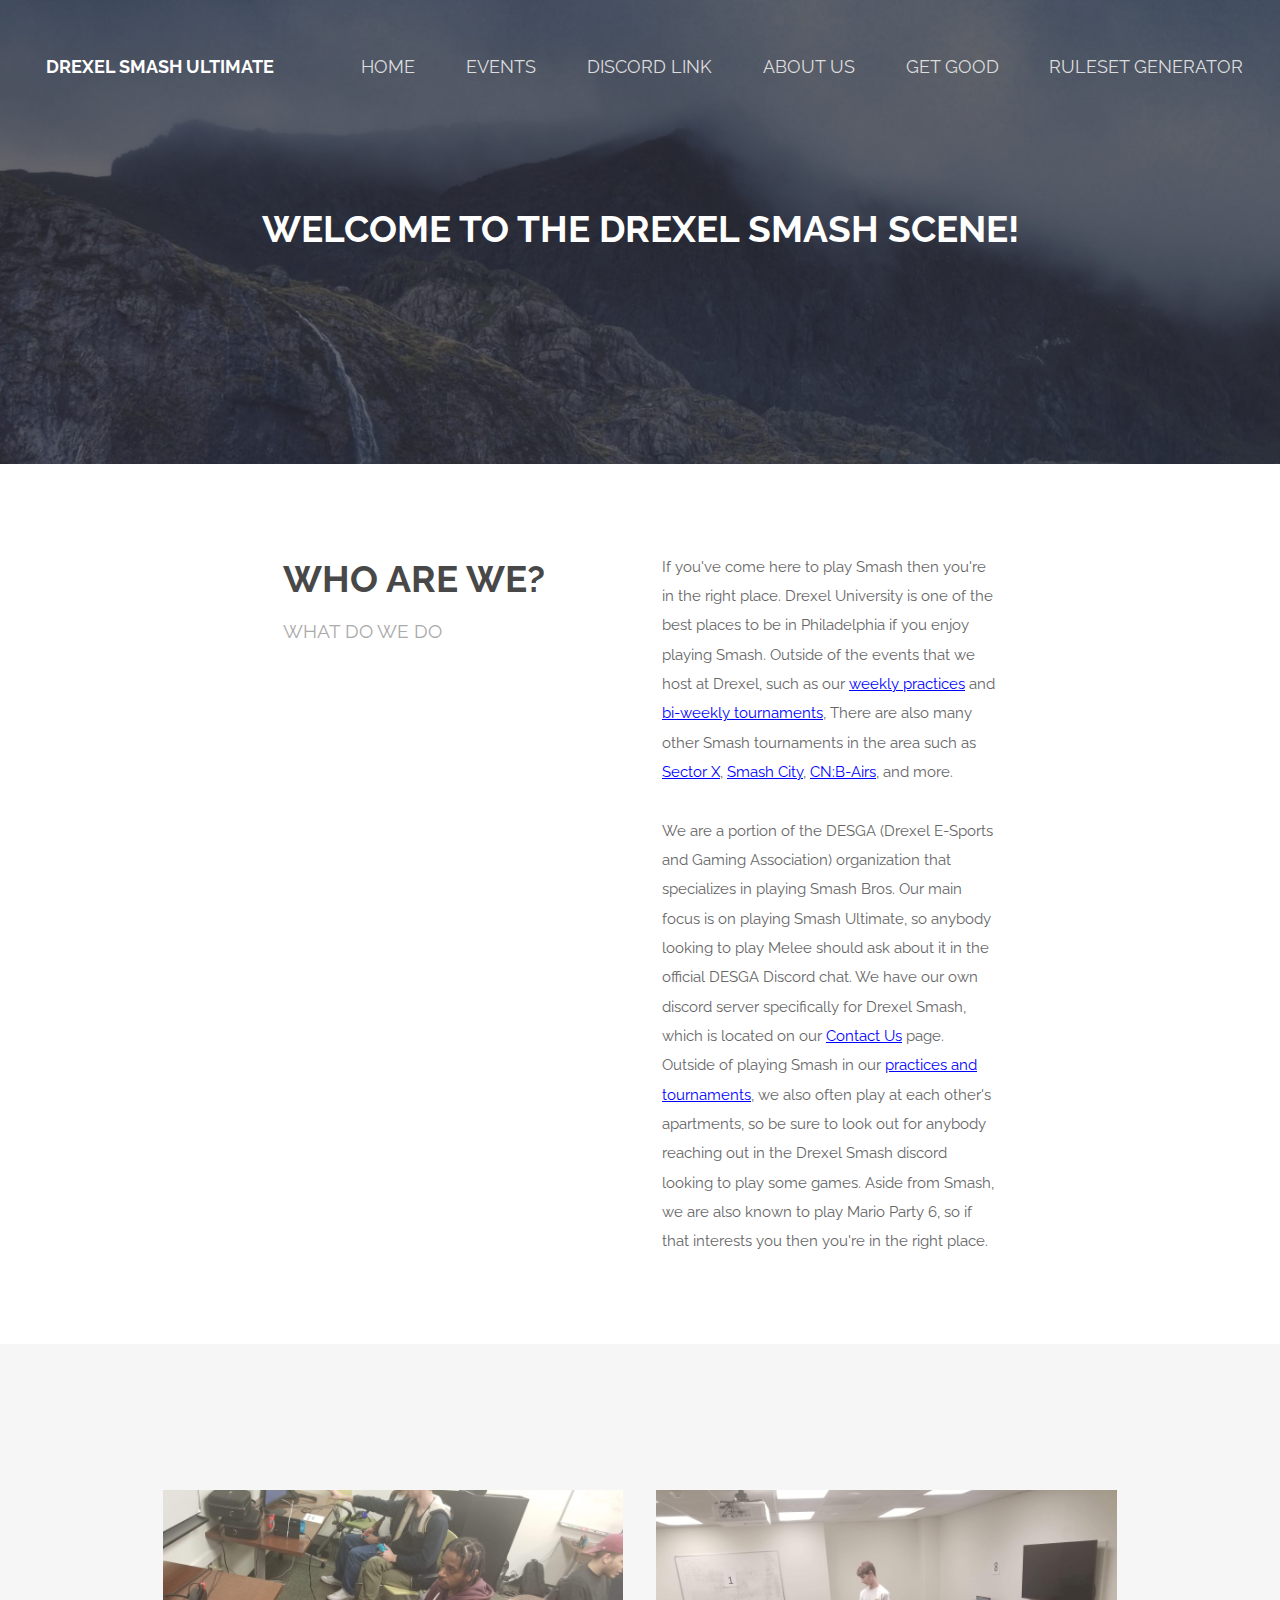
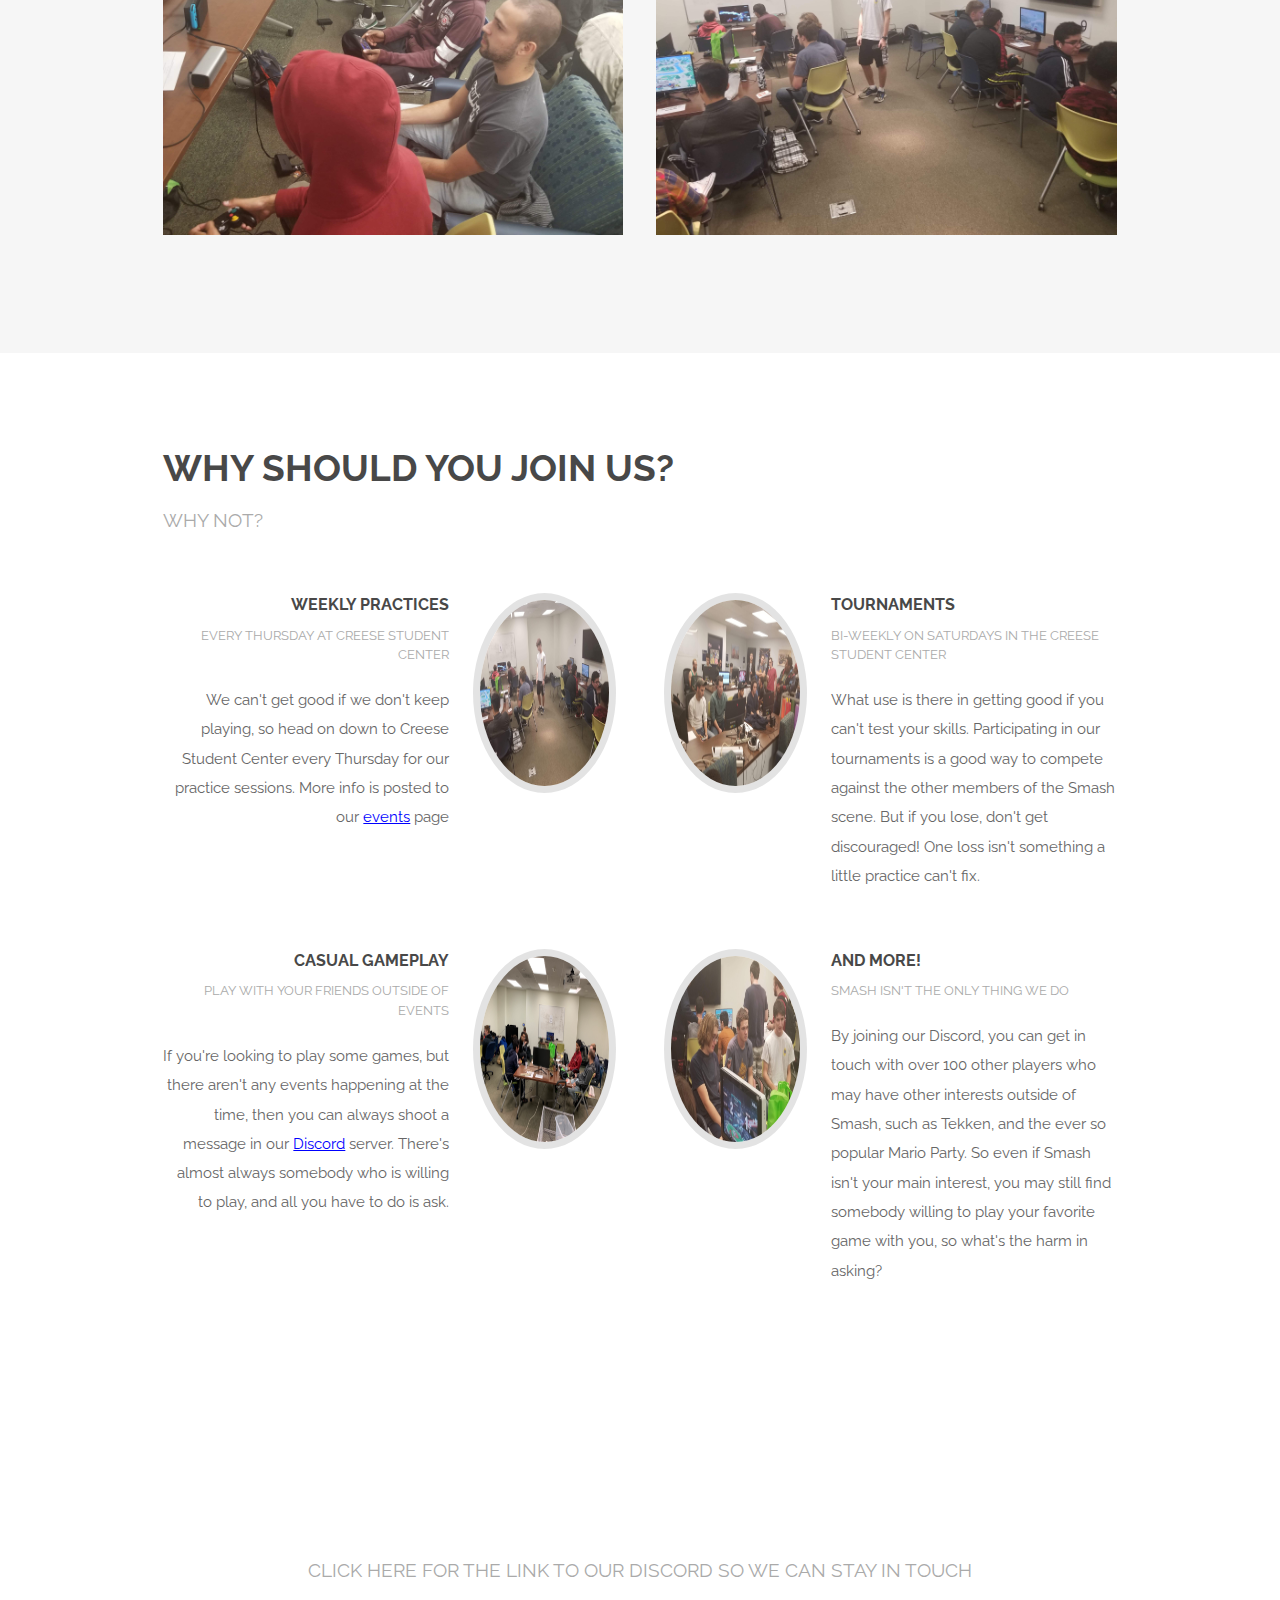
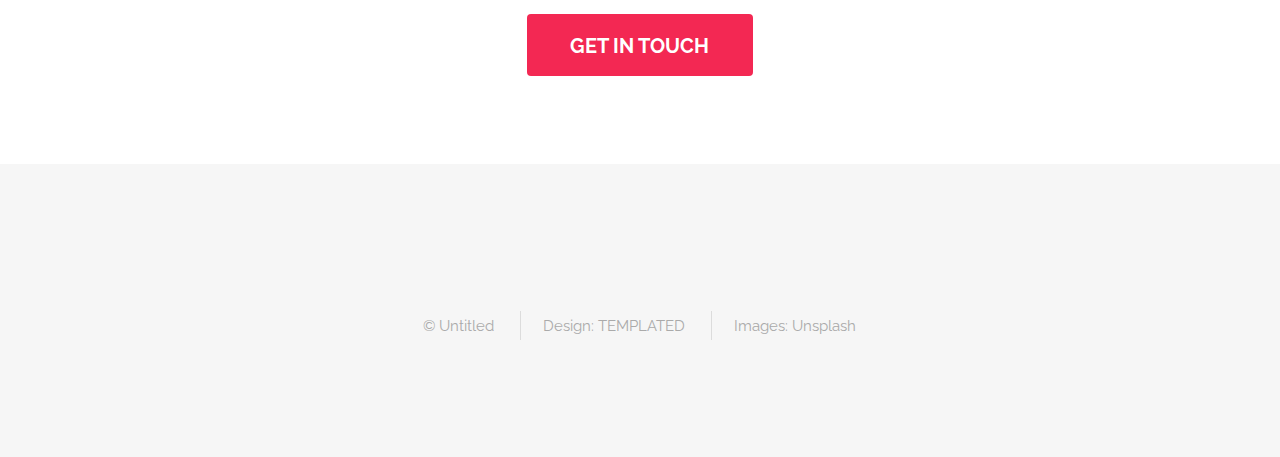
<file: index.html>
<!DOCTYPE HTML>
<!--
	Spatial by TEMPLATED
	templated.co @templatedco
	Released for free under the Creative Commons Attribution 3.0.0.0 license (templated.co/license)
-->
<html>
	<head>
		<title>Drexel Smash Ultimate</title>
		<meta charset="utf-8" />
		<meta name="viewport" content="width=device-width, initial-scale=1" />
		<link rel="stylesheet" href="main.css" />
    <title>Drexel Smash Ultimate</title>
    <meta name="description" content="If you've come here to play Smash Ultimate then you're in the right place. Drexel University's Smash scene is one of the best places to be in Philadelphia if you enjoy playing Smash Bros. We have tons of events to participate in, as well as a bi-weekly tournament.">
    <meta name="keywords" content="Desga, DESGA, Drexel Smash, Smash Bros Ultimate, Smash Bros Philadelphia, Tristate Smash, Drexel University Smash, Drexel, Smash, Bros, Ultimate, University, Super, Tristate, Philadelphia, Ultimate">
	</head>
	<body class="landing">

		<!-- Header -->
			<header id="header" class="alt">
				<h1><strong><a href="index.html">Drexel Smash Ultimate</a></strong></h1>
				<nav id="nav">
					<ul>
						<li><a href="index.html">Home</a></li>
                <li><a href="events.html">Events</a></li>
                <li><a href="contact.html">Discord Link</a></li>
                <li><a href="about.html">About Us</a></li>
                <li><a href="improve.html">Get Good</a></li>
                <li><a href="calc.html">Ruleset Generator</a></li>
					</ul>
				</nav>
			</header>

			<a href="#menu" class="navPanelToggle"><span class="fa fa-bars"></span></a>

		<!-- Banner -->
			<section id="banner" class="wrapper style3 special">
				<h2>Welcome to the Drexel Smash Scene!</h2>
				<ul class="actions">
				</ul>
			</section>

			<!-- One -->
				<section id="one" class="wrapper style1">
					<div class="container 75%">
						<div class="row 200%">
							<div class="6u 12u$(medium)">
								<header class="major">
									<h2>Who Are We?</h2>
									<p>What Do We Do</p>
								</header>
							</div>
							<div class="6u$ 12u$(medium)">
								<p>
									If you've come here to play Smash then you're in the right place. Drexel University is one of the best places to be in Philadelphia if you enjoy playing Smash.
									  Outside of the events that we host at Drexel, such as our <a href="events.html" data-ajax="false" style="color:blue;">weekly practices</a>
									  and <a href="events.html" data-ajax="false" style="color:blue;">bi-weekly tournaments</a>,
									  There are also many other Smash tournaments in the area such as
									  <a href="https://www.facebook.com/events/disguiser-party-game-lounge/sectorx-smash-at-disguiser-philly-pa/517917652044659/" data-ajax="false" style="color:blue;">Sector X</a>,
									  <a href=" https://www.facebook.com/events/localhost-philadelphia/smash-city-bi-weekly-tournament/397170017705176/" data-ajax="false" style="color:blue;">Smash City</a>,
									  <a href="https://www.facebook.com/events/the-laboratory/codename-b-airs/399598560536581/" data-ajax="false" style="color:blue;">CN:B-Airs</a>,
									  and more.
								</p>

								<p>
										We are a portion of the DESGA (Drexel E-Sports and Gaming Association) organization that specializes in playing Smash Bros. 
										Our main focus is on playing Smash Ultimate, so anybody looking to play Melee should ask about it in the official DESGA Discord chat. 
										We have our own discord server specifically for Drexel Smash, which is located on our <a href="contact.html" data-ajax="false" style="color:blue;">Contact Us</a> page.
										Outside of playing Smash in our <a href="events.html" data-ajax="false" style= "color:blue;">practices and tournaments</a>,
										we also often play at each other's apartments, so be sure to look out 
										for anybody reaching out in the Drexel Smash discord looking to play some games. Aside from Smash, we are also known to play Mario Party 6, so if that interests you then you're in the right place.

								</p>
							</div>
						</div>
					</div>
				</section>

			<!-- Two -->
				<section id="two" class="wrapper style2 special">
					<div class="container">
						<header class="major">
						</header>
						<div class="row 150%">
							<div class="6u 12u$(xsmall)">
								<div class="image fit captioned">
									<img src="i2.jpg" alt="" />
								</div>
							</div>
							<div class="6u$ 12u$(xsmall)">
								<div class="image fit captioned">
									<img src="i3.jpg" alt="" />
								</div>
							</div>
						</div>
					</div>
				</section>

			<!-- Three -->
				<section id="three" class="wrapper style1">
					<div class="container">
						<header class="major special">
							<h2>Why should you join us?</h2>
							<p>Why not?</p>
						</header>
						<div class="feature-grid">
							<div class="feature">
								<div class="image rounded"><img src="i3.jpg" alt="" /></div>
								<div class="content">
									<header>
										<h4>Weekly Practices</h4>
										<p>Every Thursday at Creese Student Center</p>
									</header>
									<p>We can't get good if we don't keep playing, so head on down to Creese Student Center every Thursday for our practice sessions. More info is posted to our <a href="events.html" data-ajax="false" style= "color:blue;">events</a> page</p>
								</div>
							</div>
							<div class="feature">
								<div class="image rounded"><img src="i4.jpg" alt=""/></div>
								<div class="content">
									<header>
										<h4>Tournaments</h4>
										<p>Bi-Weekly on Saturdays in the Creese Student Center</p>
									</header>
									<p>What use is there in getting good if you can't test your skills. Participating in our tournaments is a good way to compete against the other members of the Smash scene. But if you lose, don't get discouraged! One loss isn't something a little practice can't fix.</p>
								</div>
							</div>
							<div class="feature">
								<div class="image rounded"><img src="i5.jpg" alt="" /></div>
								<div class="content">
									<header>
										<h4>Casual Gameplay</h4>
										<p>Play with your friends outside of events</p>
									</header>
									<p>If you're looking to play some games, but there aren't any events happening at the time, then you can always shoot a message in our <a href="contact.html" data-ajax="false" style= "color:blue;">Discord</a>
									server. There's almost always somebody who is willing to play, and all you have to do is ask.</p>
								</div>
							</div>
							<div class="feature">
								<div class="image rounded"><img src="i6.jpg" alt="" /></div>
								<div class="content">
									<header>
										<h4>And More!</h4>
										<p>Smash isn't the only thing we do</p>
									</header>
									<p>By joining our Discord, you can get in touch with over 100 other players who may have other interests outside of Smash, such as Tekken, and the ever so popular Mario Party. So even if Smash isn't your main interest, you may still find somebody willing to play your favorite game with you, so what's the harm in asking?</p>
								</div>
							</div>
						</div>
					</div>
				</section>

			<!-- Four -->
				<section id="four" class="wrapper style3 special">
					<div class="container">
						<header class="major">
							<h2>Like what you see?</h2>
							<p>Click here for the link to our discord so we can stay in touch</p>
						</header>
						<ul class="actions">
							<li><a href="contact.html" class="button special big">Get in touch</a></li>
						</ul>
					</div>
				</section>

		<!-- Footer -->
			<footer id="footer">
				<div class="container">
					<ul class="copyright">
						<li>&copy; Untitled</li>
						<li>Design: <a href="http://templated.co">TEMPLATED</a></li>
						<li>Images: <a href="http://unsplash.com">Unsplash</a></li>
					</ul>
				</div>
			</footer>

		<!-- Scripts -->
			<script src="jquery.min.js"></script>
			<script src="skel.min.js"></script>
			<script src="util.js"></script>
			<script src="main.js"></script>

	</body>
</html>
</file>
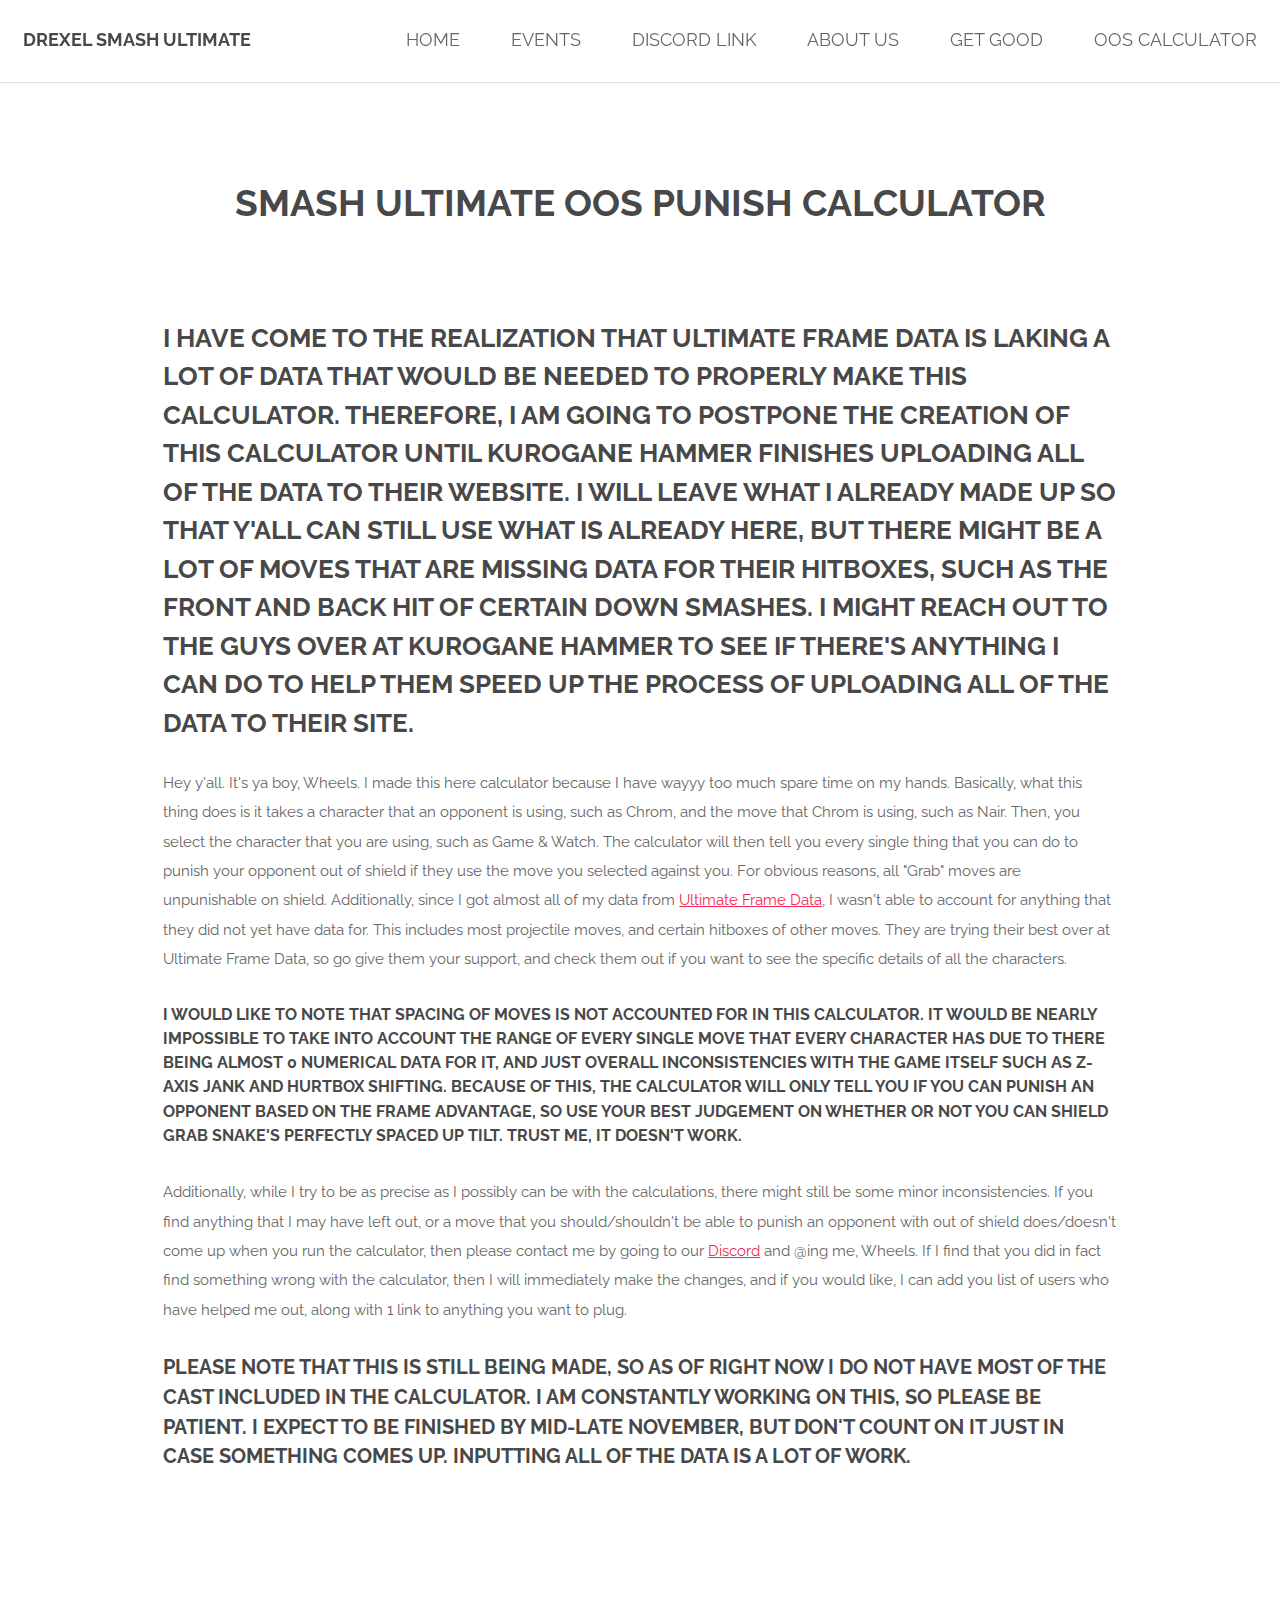
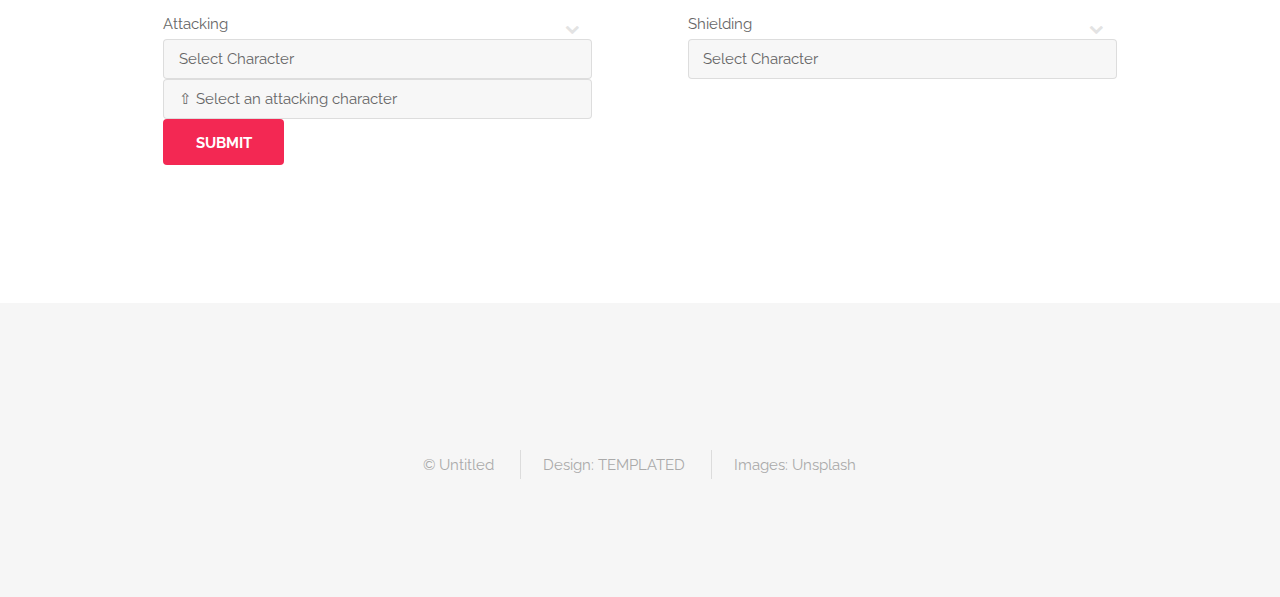
<file: (OLD)calc.html>
<!DOCTYPE HTML>
<!--
	Spatial by TEMPLATED
	templated.co @templatedco
	Released for free under the Creative Commons Attribution 3.0 license (templated.co/license)
-->
<html>

<head>
    <title>Smash Ultimate Safe on Shield Calculator</title>
    <meta name="description" content="Shield safety calculator for smash ultimate. Punish opponent Out of shield OOS.">
    <meta charset="utf-8" />
    <meta name="viewport" content="width=device-width, initial-scale=1" />
    <link rel="stylesheet" href="main.css" />
    <script type="text/javascript">

        function getData(name) {
            data = {
                "Lucas": {
                    "Jab 1": { "startup": 2, "landinglag": 0, "advantage": -13 },
                    "Jab 2": { "startup": 3, "landinglag": 0, "advantage": -13 },
                    "Jab 3": { "startup": 6, "landinglag": 0, "advantage": -19 },
                    "Forward Tilt Close": { "startup": 7, "landinglag": 0, "advantage": -10 },
                    "Forward Tilt Far": { "startup": 7, "landinglag": 0, "advantage": -8 },
                    "Up Tilt": { "startup": 47, "landinglag": 0, "advantage": -18 },
                    "Down Tilt": { "startup": 3, "landinglag": 0, "advantage": -6 },
                    "Dash Attack Close": { "startup": 13, "landinglag": 0, "advantage": -15 },
                    "Dash Attack Far": { "startup": 13, "landinglag": 0, "advantage": -12 },
                    "Forward Smash": { "startup": 14, "landinglag": 0, "advantage": -21 },
                    "Up Smash": { "startup": 28, "landinglag": 0, "advantage": -54 },
                    "Down Smash": { "startup": 20, "landinglag": 0, "advantage": -12 },
                    "Neutral Air Multi": { "startup": 7, "landinglag": 12, "advantage": -10 },
                    "Neutral Air Final": { "startup": 26, "landinglag": 12, "advantage": -9 },
                    "Forward Air Close": { "startup": 9, "landinglag": 7, "advantage": -3 },
                    "Forward Air Far": { "startup": 9, "landinglag": 7, "advantage": -2 },
                    "Back Air Close": { "startup": 15, "landinglag": 9, "advantage": -5 },
                    "Back Air Medium": { "startup": 15, "landinglag": 9, "advantage": -4 },
                    "Back Air Far": { "startup": 15, "landinglag": 9, "advantage": -6 },
                    "Up Air": { "startup": 7, "landinglag": 7, "advantage": -3 },
                    "Down Air Multi": { "startup": 10, "landinglag": 16, "advantage": -14 },
                    "Down Air Final": { "startup": 34, "landinglag": 16, "advantage": -13 },
                    "Z-Air": { "startup": 9, "landinglag": 8, "advantage": -2 },
                    "Neutral B PKFreeze Uncharged": { "startup": 40, "landinglag": 0, "advantage": -14 },
                    "Neutral B PKFreezeFully Charged": { "startup": 92, "landinglag": 0, "advantage": -5 },
                    "Side B PKFire": { "startup": 21, "landinglag": 22, "advantage": -24 },
                    "Up B PKThunder": { "startup": 20, "landinglag": 0, "advantage": 100 },
                    "Up B PKThunderSelf-hit": { "startup": 100, "landinglag": 30, "advantage": -21 },
                    "Down B PSIMagnet": { "startup": 19, "landinglag": 0, "advantage": +0 },
                    "Down B PSIMagnetAbsorb": { "startup": 7, "landinglag": 0, "advantage": -12 },
                    "Grab": { "startup": 12, "advantage": 100 },
                    "Dash/Turnaround Grab": { "startup": 15, "advantage": 100 },
                    "Pivot Grab": { "startup": 14, "advantage": 100 },
                },
                "Incineroar": {
                    "Jab 1": { "startup": 5, "totalframes": 23, "landinglag": 0, "basedamage": 2.5, "shieldlag": 5, "shieldstun": 4, "advantage": -14 },
                    "Jab 2": { "startup": 4, "totalframes": 31, "landinglag": 0, "basedamage": 2.8, "shieldlag": 6, "shieldstun": 4, "advantage": -23 },
                    "Jab 3": { "startup": 4, "totalframes": 37, "landinglag": 0, "basedamage": 4.7, "shieldlag": 6, "shieldstun": 5, "advantage": -28 },
                    "Forward Tilt": { "startup": 12, "totalframes": 36, "landinglag": 0, "basedamage": 13.0, "shieldlag": 11, "shieldstun": 12, "advantage": -12 },
                    "Up Tilt": { "startup": 6, "totalframes": 34, "landinglag": 0, "basedamage": 9.0, "shieldlag": 7, "shieldstun": 9, "advantage": -19 },
                    "Down Tilt": { "startup": 9, "totalframes": 29, "landinglag": 0, "basedamage": 9.0, "shieldlag": 7, "shieldstun": 9, "advantage": -11 },
                    "Dash Attack Early": { "startup": 8, "totalframes": 41, "landinglag": 0, "basedamage": 13.0, "shieldlag": 9, "shieldstun": 12, "advantage": -21 },
                    "Dash Attack Late": { "startup": 8, "totalframes": 41, "landinglag": 0, "basedamage": 9.0, "shieldlag": 7, "shieldstun": 19, "advantage": -21 },
                    "Forward Smash Close": { "startup": 16, "totalframes": 51, "landinglag": 0, "basedamage": 20.0, "shieldlag": 14, "shieldstun": 13, "advantage": -22 },
                    "Forward Smash Far": { "startup": 16, "totalframes": 51, "landinglag": 0, "basedamage": 16.0, "shieldlag": 10, "shieldstun": 11, "advantage": 024 },
                    "Up Smash": { "startup": 13, "totalframes": 47, "landinglag": 0, "basedamage": 17.0, "shieldlag": 10, "shieldstun": 11, "advantage": -23 },
                    "Down Smash": { "startup": 18, "totalframes": 57, "landinglag": 0, "basedamage": 16.0, "shieldlag": 10, "shieldstun": 11, "advantage": -28 },
                    "Neutral Air Early": { "startup": 5, "totalframes": 41, "landinglag": 11, "basedamage": 13.0, "shieldlag": 9, "shieldstun": 5, "advantage": -6 },
                    "Neutral Air Late": { "startup": 5, "totalframes": 41, "landinglag": 11, "basedamage": 7.0, "shieldlag": 7, "shieldstun": 3, "advantage": 08 },
                    "Forward Air Close": { "startup": 8, "totalframes": 44, "landinglag": 14, "basedamage": 12.0, "shieldlag": 9, "shieldstun": 5, "advantage": -9 },
                    "Forward Air Far": { "startup": 8, "totalframes": 44, "landinglag": 14, "basedamage": 13.0, "shieldlag": 10, "shieldstun": 5, "advantage": 09 },
                    "Back Air Close": { "startup": 7, "totalframes": 41, "landinglag": 11, "basedamage": 11.0, "shieldlag": 8, "shieldstun": 4, "advantage": -7 },
                    "Back Air Far": { "startup": 7, "totalframes": 41, "landinglag": 11, "basedamage": 13.0, "shieldlag": 10, "shieldstun": 5, "advantage": 06 },
                    "Up Air": { "startup": 7, "totalframes": 31, "landinglag": 8, "basedamage": 8.0, "shieldlag": 7, "shieldstun": 4, "advantage": -4 },
                    "Down Air Close": { "startup": 16, "totalframes": 44, "landinglag": 16, "basedamage": 14.0, "shieldlag": 10, "shieldstun": 5, "advantage": -11 },
                    "Down Air Late": { "startup": 16, "totalframes": 44, "landinglag": 16, "basedamage": 9.0, "shieldlag": 7, "shieldstun": 4, "advantage": -12 },
                    "Down Air Meteor": { "startup": 16, "totalframes": 44, "landinglag": 16, "basedamage": 15.0, "shieldlag": 10, "shieldstun": 5, "advantage": -11 },
                    "Neutral B Darkest LariatEarly": { "startup": 5, "totalframes": 84, "landinglag": 0, "basedamage": 16.0, "shieldlag": 12, "shieldstun": 14, "advantage": -65 },
                    "Neutral B Darkest Lariat Late": { "startup": 15, "totalframes": 84, "landinglag": 0, "basedamage": 6.0, "shieldlag": 7, "shieldstun": 8, "advantage": -65 },
                    "Side B Alolan Whip Grab": { "startup": 18, "totalframes": 59, "landinglag": 0, "basedamage": 0, "shieldlag": 0, "shieldstun": 0, "advantage": 100 },
                    "Side B Alolan Whip Lariat Attack": { "startup": 7, "totalframes": 47, "landinglag": 0, "basedamage": 20.0, "shieldlag": 0, "shieldstun": 0, "advantage": 100 },
                    "Side B Alolan WhipBack Body Drop": { "startup": 8, "totalframes": 42, "landinglag": 0, "basedamage": 12.0, "shieldlag": 0, "shieldstun": 0, "advantage": 100 },
                    "Side B Alolan Whip ChestBounce Failure": { "startup": 0, "totalframes": 32, "landinglag": 0, "basedamage": 4.0, "shieldlag": 0, "shieldstun": 0, "advantage": 100 },
                    "Up B Cross Chop Rising": { "startup": 11, "totalframes": 79, "landinglag": 61 / 35, "basedamage": 3.0, "shieldlag": 9, "shieldstun": 4, "advantage": -51 },
                    "Up B Cross Chop Falling Early": { "startup": 38, "totalframes": 79, "landinglag": 61, "basedamage": 7.0, "shieldlag": 10, "shieldstun": 7, "advantage": -51 },
                    "Up B Cross Chop Falling Late": { "startup": 38, "totalframes": 79, "landinglag": 61, "basedamage": 11.0, "shieldlag": 10, "shieldstun": 10, "advantage": -51 },
                    "Up B Cross Chop Landing": { "startup": 38, "totalframes": 79, "landinglag": 61, "basedamage": 9.0, "shieldlag": 10, "shieldstun": 9, "advantage": -51 },
                    "Down B Revenge": { "startup": 3, "totalframes": 58, "landinglag": 0, "basedamage": 0, "shieldlag": 0, "shieldstun": 0, "advantage": 0 },
                    "DownB Revenge Counter Attack": { "startup": 7, "totalframes": 28, "landinglag": 0, "basedamage": 2.4, "shieldlag": 0, "shieldstun": 0, "advantage": 0 },
                    "Grab": { "startup": 8, "totalframes": 38, "landinglag": 0, "basedamage": 0, "advantage": 100 },
                    "Dash/Turnaround Grab": { "startup": 12, "totalframes": 46, "landinglag": 0, "basedamage": 0, "advantage": 100 },
                    "Pivot Grab": { "startup": 13, "totalframes": 44, "landinglag": 0, "basedamage": 0, "advantage": 100 },
                },
                "Ridley": {
                    "Jab 1": { "startup": 4, "totalframes": 23, "landinglag": 0, "basedamage": 2.0, "shieldlag": 7, "shieldstun": 3, "advantage": -16 },
                    "Jab 2": { "startup": 5, "totalframes": 26, "landinglag": 0, "basedamage": 1.5, "shieldlag": 5, "shieldstun": 3, "advantage": -18 },
                    "Jab 3": { "startup": 4, "totalframes": 35, "landinglag": 0, "basedamage": 5.0, "shieldlag": 11, "shieldstun": 6, "advantage": -25 },
                    "Rapid Jab": { "startup": 4, "totalframes": 0, "landinglag": 0, "basedamage": 0.7, "shieldlag": 4, "shieldstun": 0, "advantage": 0 },
                    "Rapid Jab Finisher": { "startup": 4, "totalframes": 45, "landinglag": 0, "basedamage": 2.0, "shieldlag": 9, "shieldstun": 3, "advantage": -38 },
                    "Forward Tilt Close": { "startup": 10, "totalframes": 32, "landinglag": 0, "basedamage": 10.0, "shieldlag": 8, "shieldstun": 10, "advantage": -12 },
                    "Forward Tilt Far": { "startup": 10, "totalframes": 32, "landinglag": 0, "basedamage": 13.0, "shieldlag": 11, "shieldstun": 12, "advantage": -10 },
                    "Up Tilt 1": { "startup": 8, "totalframes": 29, "landinglag": 0, "basedamage": 7.0, "shieldlag": 7, "shieldstun": 7, "advantage": -14 },
                    "Up Tilt 2": { "startup": 8, "totalframes": 29, "landinglag": 0, "basedamage": 9.0, "shieldlag": 7, "shieldstun": 9, "advantage": -12 },
                    "Down Tilt Close": { "startup": 9, "totalframes": 30, "landinglag": 0, "basedamage": 6.0, "shieldlag": 6, "shieldstun": 6, "advantage": -15 },
                    "Down Tilt Far": { "startup": 9, "totalframes": 30, "landinglag": 0, "basedamage": 9.0, "shieldlag": 7, "shieldstun": 9, "advantage": -12 },
                    "Dash Attack": { "startup": 12, "totalframes": 39, "landinglag": 0, "basedamage": 12.0, "shieldlag": 10, "shieldstun": 11, "advantage": -16 },
                    "Forward Smash": { "startup": 18, "totalframes": 53, "landinglag": 0, "basedamage": 20.0, "shieldlag": 11, "shieldstun": 13, "advantage": -22 },
                    "Up Smash": { "startup": 12, "totalframes": 47, "landinglag": 0, "basedamage": 17.0, "shieldlag": 10, "shieldstun": 11, "advantage": -24 },
                    "Down Smash": { "startup": 24, "totalframes": 57, "landinglag": 0, "basedamage": 16.0, "shieldlag": 10, "shieldstun": 11, "advantage": -22 },
                    "Neutral Air Close": { "startup": 8, "totalframes": 39, "landinglag": 12, "basedamage": 9.0, "shieldlag": 7, "shieldstun": 4, "advantage": -8 },
                    "Neutral Air Far": { "startup": 8, "totalframes": 39, "landinglag": 12, "basedamage": 12.0, "shieldlag": 10, "shieldstun": 5, "advantage": -8 / -7 / -9 },
                    "Neutral Air Late": { "startup": 8, "totalframes": 39, "landinglag": 12, "basedamage": 8.0, "shieldlag": 6, "shieldstun": 3, "advantage": -9 },
                    "Forward Air Multi Close": { "startup": 10, "totalframes": 41, "landinglag": 16, "basedamage": 3.0, "shieldlag": 6, "shieldstun": 2, "advantage": -14 },
                    "Forward Air Multi Far": { "startup": 10, "totalframes": 41, "landinglag": 16, "basedamage": 5.0, "shieldlag": 6, "shieldstun": 3, "advantage": -13 },
                    "Forward Air Final Close": { "startup": 16, "totalframes": 41, "landinglag": 16, "basedamage": 5.0, "shieldlag": 6, "shieldstun": 3, "advantage": -13 },
                    "Forward Air Final Far": { "startup": 16, "totalframes": 41, "landinglag": 16, "basedamage": 7.0, "shieldlag": 6, "shieldstun": 3, "advantage": -13 },
                    "Back Air": { "startup": 10, "totalframes": 43, "landinglag": 17, "basedamage": 16.0, "shieldlag": 10, "shieldstun": 5, "advantage": -12 },
                    "Up Air Close": { "startup": 11, "totalframes": 39, "landinglag": 14, "basedamage": 12.0, "shieldlag": 9, "shieldstun": 5, "advantage": -9 },
                    "Up Air Far": { "startup": 11, "totalframes": 39, "landinglag": 14, "basedamage": 14.0, "shieldlag": 13, "shieldstun": 5, "advantage": -9 },
                    "Down Air Early Meteor": { "startup": 11, "totalframes": 55, "landinglag": 32, "basedamage": 14.0, "shieldlag": 11, "shieldstun": 5, "advantage": -27 },
                    "Down Air Late": { "startup": 11, "totalframes": 55, "landinglag": 32, "basedamage": 12.0, "shieldlag": 9, "shieldstun": 5, "advantage": -27 },
                    "Neutral B PlasmaBreath Uncharged": { "startup": 29, "totalframes": 55, "landinglag": 0, "basedamage": 4.5, "shieldlag": 0, "shieldstun": 0, "advantage": 100 },
                    "Neutral B PlasmaBreath Fully Charged": { "startup": 92, "totalframes": 102, "landinglag": 0, "basedamage": 5.67, "shieldlag": 0, "shieldstun": 0, "advantage": 100 },
                    "Side B Space Pirate Rush": { "startup": 22, "totalframes": 78, "landinglag": 0, "basedamage": 0, "shieldlag": 0, "shieldstun": 0, "advantage": 100 },
                    "Side B Space Pirate Rush Air": { "startup": 22, "totalframes": 60, "landinglag": 0, "basedamage": 0, "shieldlag": 0, "shieldstun": 0, "advantage": 100 },
                    "Up B WingBlitz": { "startup": 37, "totalframes": 95, "landinglag": 32, "basedamage": 16.0, "shieldlag": 0, "shieldstun": 0, "advantage": 0 },
                    "Up B WingBlitz Down": { "startup": 37, "totalframes": 95, "landinglag": 35, "basedamage": 16.0, "shieldlag": 0, "shieldstun": 0, "advantage": 0 },
                    "Down B Skewer Far": { "startup": 30, "totalframes": 96, "landinglag": 0, "basedamage": 0, "shieldlag": 0, "shieldstun": 0, "advantage": -29 },
                    "Down B Skewer Close": { "startup": 30, "totalframes": 67, "landinglag": 0, "basedamage": 0, "shieldlag": 0, "shieldstun": 0, "advantage": -29 },
                    "Grab": { "startup": 8, "totalframes": 34, "landinglag": 0, "basedamage": 0, "advantage": 100 },
                    "Dash/Turnaround Grab": { "startup": 11, "totalframes": 42, "landinglag": 0, "basedamage": 0, "advantage": 100 },
                    "Pivot Grab": { "startup": 12, "totalframes": 39, "landinglag": 0, "basedamage": 0, "advantage": 100 }
                },
                "Ice Climbers (Both)": {
                    "Jab 1": { "startup": 4, "totalframes": 27, "landinglag": 0, "basedamage": 2.0, "shieldlag": 6, "shieldstun": 3, "advantage": -15 },
                    "Jab 2": { "startup": 4, "totalframes": 29, "landinglag": 0, "basedamage": 3.5, "shieldlag": 9, "shieldstun": 4, "advantage": -12 },
                    "Forward Tilt": { "startup": 9, "totalframes": 29, "landinglag": 0, "basedamage": 6.7, "shieldlag": 76, "shieldstun": 97, "advantage": -10 },
                    "Up Tilt Multi": { "startup": 8, "totalframes": 48, "landinglag": 0, "basedamage": 0.8, "shieldlag": 4, "shieldstun": 2, "advantage": -10 },
                    "Up Tilt Final": { "startup": 27, "totalframes": 48, "landinglag": 0, "basedamage": 4.50, "shieldlag": 11, "shieldstun": 5, "advantage": -10 },
                    "Down Tilt": { "startup": 8, "totalframes": 30, "landinglag": 0, "basedamage": 6.0, "shieldlag": 6, "shieldstun": 6, "advantage": -10 },
                    "Dash Attack": { "startup": 11, "totalframes": 41, "landinglag": 0, "basedamage": 6.0, "shieldlag": 6, "shieldstun": 6, "advantage": -18 },
                    "Forward Smash": { "startup": 11, "totalframes": 46, "landinglag": 0, "basedamage": 12.0, "shieldlag": 9, "shieldstun": 8, "advantage": -22 },
                    "Up Smash": { "startup": 12, "totalframes": 49, "landinglag": 0, "basedamage": 11.0, "shieldlag": 8, "shieldstun": 8, "advantage": -24 },
                    "Down Smash Front": { "startup": 9, "totalframes": 40, "landinglag": 0, "basedamage": 13.0, "shieldlag": 9, "shieldstun": 9, "advantage": -17 },
                    "Down Smash Back": { "startup": 16, "totalframes": 40, "landinglag": 0, "basedamage": 13.0, "shieldlag": 9, "shieldstun": 9, "advantage": -17 },
                    "Neutral Air": { "startup": 6, "totalframes": 45, "landinglag": 7, "basedamage": 7.0, "shieldlag": 7, "shieldstun": 3, "advantage": +2 },
                    "Forward Air": { "startup": 19, "totalframes": 56, "landinglag": 10, "basedamage": 12.0, "shieldlag": 9, "shieldstun": 5, "advantage": +3 },
                    "Back Air": { "startup": 8, "totalframes": 35, "landinglag": 7, "basedamage": 10.0, "shieldlag": 8, "shieldstun": 4, "advantage": +0 },
                    "Up Air": { "startup": 7, "totalframes": 35, "landinglag": 14, "basedamage": 9.0, "shieldlag": 7, "shieldstun": 4, "advantage": -3 },
                    "Down Air": { "startup": 12, "totalframes": 63, "landinglag": 20, "basedamage": 8.0, "shieldlag": 7, "shieldstun": 4, "advantage": -12 },
                    "Neutral B Ice Shot": { "startup": 18, "totalframes": 55, "landinglag": 0, "basedamage": 3.5, "shieldlag": 5, "shieldstun": 2, "advantage": -24 },
                    "Side B Squal Hammer Multi": { "startup": 10, "totalframes": 77, "landinglag": 29, "basedamage": 2.0, "shieldlag": 4, "shieldstun": 3, "advantage": -23 },
                    "Side B Squal Hammer Final": { "startup": 51, "totalframes": 77, "landinglag": 29, "basedamage": 4.0, "shieldlag": 8, "shieldstun": 5, "advantage": -21 },
                    "Up B Belay": { "startup": 16, "totalframes": 0, "landinglag": 30, "basedamage": 16.0, "shieldlag": 10, "shieldstun": 14, "advantage": 0 },
                    "Down B Blizzard": { "startup": 16, "totalframes": 84, "landinglag": 0, "basedamage": 1.7, "shieldlag": 4, "shieldstun": 2, "advantage": -15 },
                    "Grab": { "startup": 8, "totalframes": 39, "landinglag": 0, "advantage": 100, "basedamage": 0 },
                    "Dash/Turnaround Grab": { "startup": 10, "totalframes": 47, "landinglag": 0, "advantage": 100, "basedamage": 0 },
                    "Pivot Grab": { "startup": 10, "totalframes": 40, "landinglag": 0, "advantage": 100, "basedamage": 0 }
                },
                "Ice Climbers (Just Popo)": {
                    "Jab 1 ": { "startup": 4, "totalframes": 27, "landinglag": 0, "basedamage": 1.5, "shieldlag": 6, "shieldstun": 3, "advantage": -20 },
                    "Jab 2 ": { "startup": 4, "totalframes": 29, "landinglag": 0, "basedamage": 3.6, "shieldlag": 9, "shieldstun": 4, "advantage": -21 },
                    "Forward Tilt ": { "startup": 9, "totalframes": 29, "landinglag": 0, "basedamage": 9.06, "shieldlag": 76, "shieldstun": 97, "advantage": -14 },
                    "Up Tilt Multi ": { "startup": 8, "totalframes": 48, "landinglag": 0, "basedamage": 0.6, "shieldlag": 4, "shieldstun": 2, "advantage": -16 },
                    "Up Tilt Final ": { "startup": 27, "totalframes": 48, "landinglag": 0, "basedamage": 3.0, "shieldlag": 10, "shieldstun": 4, "advantage": -16 },
                    "Down Tilt ": { "startup": 8, "totalframes": 30, "landinglag": 0, "basedamage": 4.5, "shieldlag": 5, "shieldstun": 5, "advantage": -16 },
                    "Dash Attack ": { "startup": 11, "totalframes": 41, "landinglag": 0, "basedamage": 4.5, "shieldlag": 5, "shieldstun": 5, "advantage": -24 },
                    "Forward Smash ": { "startup": 11, "totalframes": 46, "landinglag": 0, "basedamage": 12.0, "shieldlag": 7, "shieldstun": 7, "advantage": -27 },
                    "Up Smash ": { "startup": 12, "totalframes": 49, "landinglag": 0, "basedamage": 8.2, "shieldlag": 7, "shieldstun": 6, "advantage": -29 },
                    "Down Smash Front ": { "startup": 9, "totalframes": 40, "landinglag": 0, "basedamage": 9.7, "shieldlag": 8, "shieldstun": 7, "advantage": -22 },
                    "Down Smash Back ": { "startup": 16, "totalframes": 40, "landinglag": 0, "basedamage": 9.7, "shieldlag": 8, "shieldstun": 7, "advantage": -22 },
                    "Neutral Air ": { "startup": 6, "totalframes": 45, "landinglag": 7, "basedamage": 5.2, "shieldlag": 6, "shieldstun": 3, "advantage": -4 },
                    "Forward Air ": { "startup": 19, "totalframes": 56, "landinglag": 10, "basedamage": 9.0, "shieldlag": 7, "shieldstun": 4, "advantage": -5 },
                    "Back Air ": { "startup": 8, "totalframes": 35, "landinglag": 7, "basedamage": 7.5, "shieldlag": 7, "shieldstun": 3, "advantage": -3 },
                    "Up Air ": { "startup": 7, "totalframes": 35, "landinglag": 14, "basedamage": 6.7, "shieldlag": 6, "shieldstun": 3, "advantage": -10 },
                    "Down Air ": { "startup": 12, "totalframes": 63, "landinglag": 20, "basedamage": 6.0, "shieldlag": 6, "shieldstun": 3, "advantage": -16 },
                    "Neutral B Ice Shot ": { "startup": 18, "totalframes": 55, "landinglag": 0, "basedamage": 3.5, "shieldlag": 5, "shieldstun": 2, "advantage": -29 },
                    "Side B Squal Hammer  Multi": { "startup": 10, "totalframes": 77, "landinglag": 29, "basedamage": 1.2, "shieldlag": 4, "shieldstun": 3, "advantage": -24 },
                    "Side B Squal Hammer  Final": { "startup": 49, "totalframes": 77, "landinglag": 29, "basedamage": 2.0, "shieldlag": 4, "shieldstun": 3, "advantage": -24 },
                    "Up B Belay": { "startup": 16, "totalframes": 0, "landinglag": 30, "basedamage": 16.0, "shieldlag": 10, "shieldstun": 14, "advantage": 0 },
                    "Down B –Blizzard ": { "startup": 16, "totalframes": 84, "landinglag": 0, "basedamage": 1.7, "shieldlag": 4, "shieldstun": 2, "advantage": -22 },
                    "Grab": { "startup": 8, "totalframes": 39, "landinglag": 0, "advantage": 100, "basedamage": 0 },
                    "Dash/Turnaround Grab": { "startup": 10, "totalframes": 47, "landinglag": 0, "advantage": 100, "basedamage": 0 },
                    "Pivot Grab": { "startup": 10, "totalframes": 40, "landinglag": 0, "advantage": 100, "basedamage": 0 }
                },
                "Duck Hunt": {
                    "Jab 1": { "startup": 4, "totalframes": 25, "landinglag": 0, "basedamage": 1.5, "shieldlag": 7, "shieldstun": 3, "advantage": -18 },
                    "Jab 2": { "startup": 5, "totalframes": 27, "landinglag": 0, "basedamage": 1.5, "shieldlag": 5, "shieldstun": 3, "advantage": -19 },
                    "Jab 3": { "startup": 6, "totalframes": 33, "landinglag": 0, "basedamage": 5.0, "shieldlag": 12, "shieldstun": 6, "advantage": -21 },
                    "Rapid Jab": { "startup": 5, "totalframes": 33, "landinglag": 0, "basedamage": 0.4, "shieldlag": 4, "shieldstun": 3, "advantage": 0 },
                    "Rapid Jab Finisher": { "startup": 5, "totalframes": 45, "landinglag": 0, "basedamage": 3.0, "shieldlag": 10, "shieldstun": 4, "advantage": -36 },
                    "Forward Tilt": { "startup": 8, "totalframes": 31, "landinglag": 0, "basedamage": 8.0, "shieldlag": 7, "shieldstun": 8, "advantage": -15 },
                    "Up Tilt": { "startup": 7, "totalframes": 27, "landinglag": 0, "basedamage": 7.0, "shieldlag": 7, "shieldstun": 7, "advantage": -13 },
                    "Down Tilt": { "startup": 6, "totalframes": 27, "landinglag": 0, "basedamage": 8.0, "shieldlag": 7, "shieldstun": 8, "advantage": -13 },
                    "Dash Attack Early": { "startup": 10, "totalframes": 43, "landinglag": 0, "basedamage": 10.0, "shieldlag": 8, "shieldstun": 10, "advantage": -23 },
                    "Dash Attack Late": { "startup": 10, "totalframes": 43, "landinglag": 0, "basedamage": 7.0, "shieldlag": 7, "shieldstun": 17, "advantage": -23 },
                    "Forward Smash Multi": { "startup": 17, "totalframes": 66, "landinglag": 0, "basedamage": 4.0, "shieldlag": 5, "shieldstun": 4, "advantage": -30 },
                    "Forward Smash Final": { "startup": 29, "totalframes": 66, "landinglag": 0, "basedamage": 9.0, "shieldlag": 7, "shieldstun": 7, "advantage": -30 },
                    "Up Smash Multi": { "startup": 12, "totalframes": 57, "landinglag": 0, "basedamage": 2.5, "shieldlag": 5, "shieldstun": 3, "advantage": -22 },
                    "Up Smash Final": { "startup": 28, "totalframes": 57, "landinglag": 0, "basedamage": 10, "shieldlag": 8, "shieldstun": 7, "advantage": -22 },
                    "Down Smash Multi": { "startup": 12, "totalframes": 57, "landinglag": 0, "basedamage": 5.0, "shieldlag": 6, "shieldstun": 4, "advantage": -24 },
                    "Down Smash Final": { "startup": 28, "totalframes": 57, "landinglag": 0, "basedamage": 6.0, "shieldlag": 6, "shieldstun": 5, "advantage": -24 },
                    "Neutral Air Early": { "startup": 6, "totalframes": 55, "landinglag": 10, "basedamage": 11.0, "shieldlag": 8, "shieldstun": 4, "advantage": -6 },
                    "Neutral Air Late": { "startup": 6, "totalframes": 55, "landinglag": 10, "basedamage": 5.0, "shieldlag": 6, "shieldstun": 3, "advantage": -7 },
                    "Forward Air Far": { "startup": 7, "totalframes": 44, "landinglag": 9, "basedamage": 10.0, "shieldlag": 10, "shieldstun": 4, "advantage": -5 },
                    "Forward Air Close": { "startup": 7, "totalframes": 44, "landinglag": 9, "basedamage": 6.5, "shieldlag": 6, "shieldstun": 3, "advantage": -6 },
                    "Forward Air Late": { "startup": 7, "totalframes": 44, "landinglag": 9, "basedamage": .5, "shieldlag": 8, "shieldstun": 3, "advantage": -6 },
                    "Back Air Far": { "startup": 7, "totalframes": 41, "landinglag": 14, "basedamage": 12.5, "shieldlag": 11, "shieldstun": 5, "advantage": -9 },
                    "Back Air Close": { "startup": 7, "totalframes": 41, "landinglag": 14, "basedamage": 10.0, "shieldlag": 8, "shieldstun": 4, "advantage": -10 },
                    "Up Air Multi": { "startup": 6, "totalframes": 39, "landinglag": 11, "basedamage": 3.0, "shieldlag": 5, "shieldstun": 2, "advantage": -9 },
                    "Up Air Final": { "startup": 20, "totalframes": 39, "landinglag": 11, "basedamage": 6.0, "shieldlag": 6, "shieldstun": 3, "advantage": -8 },
                    "Down Air 1": { "startup": 14, "totalframes": 49, "landinglag": 15, "basedamage": 5.0, "shieldlag": 6, "shieldstun": 3, "advantage": -12 },
                    "Down Air 2": { "startup": 20, "totalframes": 49, "landinglag": 15, "basedamage": 10.0, "shieldlag": 8, "shieldstun": 4, "advantage": -11 },
                    "Neutral B Trick Shot": { "startup": 1, "totalframes": 41, "landinglag": 0, "basedamage": 10.0, "shieldlag": 8, "shieldstun": 4, "advantage": 100 },
                    "Side B Clay Shooting": { "startup": 17, "totalframes": 64, "landinglag": 0, "basedamage": 2.0, "shieldlag": 9, "shieldstun": 2, "advantage": 100 },
                    "Up B Duck Jump": { "startup": 100, "totalframes": 0, "landinglag": 30, "basedamage": 0, "shieldlag": 0, "shieldstun": 0, "advantage": -100 },
                    "Down B Wild Gunman": { "startup": 100, "totalframes": 41, "landinglag": 0, "basedamage": 0, "shieldlag": 0, "shieldstun": 0, "advantage": 100 },
                    "Grab": { "startup": 6, "totalframes": 34, "landinglag": 0, "advantage": 100, "basedamage": 0 },
                    "Dash/Turnaround Grab": { "startup": 9, "totalframes": 42, "landinglag": 0, "advantage": 100, "basedamage": 0 },
                    "Pivot Grab": { "startup": 10, "totalframes": 37, "landinglag": 0, "advantage": 100, "notes": 0, "basedamage": 0 }
                },
                "King Dedede": {
                    "Jab 1": { "startup": 10, "totalframes": 32, "landinglag": 0, "basedamage": 2.5, "shieldlag": 7, "shieldstun": 4, "advantage": -18 },
                    "Jab 2": { "startup": 11, "totalframes": 27, "landinglag": 0, "basedamage": 2.2, "shieldlag": 7, "shieldstun": 3, "advantage": -13 },
                    "Rapid Jab": { "startup": 5, "totalframes": 0, "landinglag": 0, "basedamage": 0.5, "shieldlag": 4, "shieldstun": 3, "advantage": 0 },
                    "Rapid Jab Finisher": { "startup": 4, "totalframes": 49, "landinglag": 0, "basedamage": 3.0, "shieldlag": 10, "shieldstun": 4, "advantage": -41 },
                    "Forward Tilt Multi": { "startup": 12, "totalframes": 48, "landinglag": 0, "basedamage": 2.0, "shieldlag": 4, "shieldstun": 3, "advantage": -21 },
                    "Forward Tilt Final": { "startup": 23, "totalframes": 48, "landinglag": 0, "basedamage": 3.0, "shieldlag": 10, "shieldstun": 4, "advantage": -21 },
                    "Up Tilt Close": { "startup": 7, "totalframes": 38, "landinglag": 0, "basedamage": 10.0, "shieldlag": 8, "shieldstun": 10, "advantage": -21 },
                    "Up Tilt Far": { "startup": 7, "totalframes": 38, "landinglag": 0, "basedamage": 8.0, "shieldlag": 7, "shieldstun": 8, "advantage": -23 },
                    "Down Tilt Early": { "startup": 6, "totalframes": 37, "landinglag": 0, "basedamage": 10.0, "shieldlag": 8, "shieldstun": 10, "advantage": -21 },
                    "Down Tilt Late": { "startup": 6, "totalframes": 37, "landinglag": 0, "basedamage": 6.0, "shieldlag": 6, "shieldstun": 6, "advantage": -21 },
                    "Dash Attack Early": { "startup": 26, "totalframes": 66, "landinglag": 0, "basedamage": 16.0, "shieldlag": 13, "shieldstun": 14, "advantage": -26 },
                    "Dash Attack Late": { "startup": 26, "totalframes": 66, "landinglag": 0, "basedamage": 13.0, "shieldlag": 9, "shieldstun": 12, "advantage": -26 },
                    "Forward Smash Early": { "startup": 40, "totalframes": 77, "landinglag": 0, "basedamage": 16.0, "shieldlag": 0, "shieldstun": 0, "advantage": -32 },
                    "Forward Smash Close": { "startup": 43, "totalframes": 77, "landinglag": 0, "basedamage": 18.5, "shieldlag": 12, "shieldstun": 0, "advantage": -32 },
                    "Forward Smash Far": { "startup": 43, "totalframes": 77, "landinglag": 0, "basedamage": 25.0, "shieldlag": 14, "shieldstun": 16, "advantage": -18 },
                    "Forward Smash Shock Wave": { "startup": 44, "totalframes": 77, "landinglag": 0, "basedamage": 11.0, "shieldlag": 8, "shieldstun": 8, "advantage": -25 },
                    "Up Smash": { "startup": 17, "totalframes": 67, "landinglag": 0, "basedamage": 16.0, "shieldlag": 10, "shieldstun": 11, "advantage": -39 },
                    "Down Smash Front": { "startup": 12, "totalframes": 52, "landinglag": 0, "basedamage": 13.0, "shieldlag": 9, "shieldstun": 9, "advantage": -31 },
                    "Down Smash Back": { "startup": 20, "totalframes": 52, "landinglag": 0, "basedamage": 13.0, "shieldlag": 9, "shieldstun": 9, "advantage": -23 },
                    "Neutral Air Early": { "startup": 7, "totalframes": 39, "landinglag": 9, "basedamage": 12.0, "shieldlag": 9, "shieldstun": 5, "advantage": -4 },
                    "Neutral Air Late": { "startup": 7, "totalframes": 39, "landinglag": 9, "basedamage": 7.0, "shieldlag": 7, "shieldstun": 3, "advantage": -6 },
                    "Forward Air": { "startup": 13, "totalframes": 41, "landinglag": 18, "basedamage": 12.0, "shieldlag": 9, "shieldstun": 5, "advantage": -13 },
                    "Back Air": { "startup": 17, "totalframes": 37, "landinglag": 13, "basedamage": 16.0, "shieldlag": 13, "shieldstun": 6, "advantage": -8 },
                    "Up Air Multi": { "startup": 10, "totalframes": 44, "landinglag": 13, "basedamage": 1.0, "shieldlag": 4, "shieldstun": 0 / 3, "advantage": -10 },
                    "Up Air Final": { "startup": 24, "totalframes": 44, "landinglag": 13, "basedamage": 5.0, "shieldlag": 12, "shieldstun": 3, "advantage": -10 },
                    "Down Air Meteor": { "startup": 22, "totalframes": 47, "landinglag": 18, "basedamage": 15.0, "shieldlag": 15, "shieldstun": 5, "advantage": -13 },
                    "Down Air Late": { "startup": 22, "totalframes": 47, "landinglag": 18, "basedamage": 8.0, "shieldlag": 7, "shieldstun": 4, "advantage": -14 },
                    "Neutral B Inhale": { "startup": 17, "totalframes": 77, "landinglag": 0, "basedamage": 0, "shieldlag": 0, "shieldstun": 0, "advantage": 100 },
                    "Side B Hammer": { "startup": 29, "totalframes": 60, "landinglag": 0, "basedamage": 10.0, "shieldlag": 8, "shieldstun": 10, "advantage": -21 },
                    "Side B Gordo": { "startup": 29, "totalframes": 60, "landinglag": 0, "basedamage": 9.5, "shieldlag": 13, "shieldstun": 4, "advantage": -11 },
                    "Side B Gordo and Hammer": { "startup": 29, "totalframes": 60, "landinglag": 0, "basedamage": 14.0, "shieldlag": 15, "shieldstun": 14, "advantage": -17 },
                    "Up B Super Dedede Jump Falling": { "startup": 69, "totalframes": 0, "landinglag": 60, "basedamage": 15.0, "shieldlag": 10, "shieldstun": 14, "advantage": -46 },
                    "Up B Super Dedede Jump Landing": { "startup": 69, "totalframes": 0, "landinglag": 60, "basedamage": 12.0, "shieldlag": 9, "shieldstun": 3, "advantage": -46 },
                    "Up B Super Dedede Jump Stars": { "startup": 69, "totalframes": 0, "landinglag": 60, "basedamage": 5.0, "shieldlag": 6, "shieldstun": 3, "advantage": -46 },
                    "Up B Super Dedede Jump Canceled": { "startup": 69, "totalframes": 0, "landinglag": 30, "basedamage": 0, "shieldlag": 0, "shieldstun": 0, "advantage": -30 },
                    "Down B Jet Hammer Uncharged": { "startup": 10, "totalframes": 59, "landinglag": 0, "basedamage": 11.0, "shieldlag": 8, "shieldstun": 10, "advantage": -39 },
                    "Down B Full Charge Jet Hammer Full Charge": { "startup": 9, "totalframes": 69, "landinglag": 0, "basedamage": 40.0, "shieldlag": 16, "shieldstun": 34, "advantage": -26 },
                    "Grab": { "startup": 8, "totalframes": 39, "landinglag": 0, "basedamage": 0, "advantage": 100 },
                    "Dash/Turnaround Grab": { "startup": 11, "totalframes": 47, "landinglag": 0, "basedamage": 0, "advantage": 100 },
                    "Pivot Grab": { "startup": 12, "totalframes": 42, "landinglag": 0, "basedamage": 0, "advantage": 100 }
                },
                "Joker": {
                    "Jab 1": { "startup": 4, "totalframes": 23, "landinglag": 0, "basedamage": 2.0, "shieldlag": 0, "shieldstun": 0, "advantage": -16 },
                    "Jab 2": { "startup": 3, "totalframes": 23, "landinglag": 0, "basedamage": 1.5, "shieldlag": 0, "shieldstun": 0, "advantage": -17 },
                    "Jab 3": { "startup": 3, "totalframes": 34, "landinglag": 0, "basedamage": 4.0, "shieldlag": 0, "shieldstun": 0, "advantage": -26 },
                    "Forward Tilt": { "startup": 8, "totalframes": 34, "landinglag": 0, "basedamage": 8.0, "shieldlag": 0, "shieldstun": 0, "advantage": -15 },
                    "Up Tilt": { "startup": 8, "totalframes": 40, "landinglag": 0, "basedamage": 6.0, "shieldlag": 0, "shieldstun": 0, "advantage": -27 },
                    "Down Tilt": { "startup": 8, "totalframes": 37, "landinglag": 0, "basedamage": 6.0, "shieldlag": 0, "shieldstun": 0, "advantage": -22 },
                    "Dash Attack": { "startup": 6, "totalframes": 45, "landinglag": 0, "basedamage": 8.0, "shieldlag": 0, "shieldstun": 0, "advantage": -24 / -23 },
                    "Forward Smash": { "startup": 16, "totalframes": 47, "landinglag": 0, "basedamage": 14.0, "shieldlag": 0, "shieldstun": 0, "advantage": -21 },
                    "Up Smash": { "startup": 10, "totalframes": 51, "landinglag": 0, "basedamage": 12.0, "shieldlag": 0, "shieldstun": 0, "advantage": -32 },
                    "Down Smash Front": { "startup": 12, "totalframes": 51, "landinglag": 0, "basedamage": 12.0, "shieldlag": 0, "shieldstun": 0, "advantage": -24 },
                    "Down Smash Back": { "startup": 12, "totalframes": 51, "landinglag": 0, "basedamage": 12.0, "shieldlag": 0, "shieldstun": 0, "advantage": -20 },
                    "Neutral Air": { "startup": 12, "totalframes": 54, "landinglag": 8, "basedamage": 7.0, "shieldlag": 0, "shieldstun": 0, "advantage": -5 },
                    "Forward Air": { "startup": 7, "totalframes": 47, "landinglag": 12, "basedamage": 7.0, "shieldlag": 0, "shieldstun": 0, "advantage": -10 },
                    "Back Air": { "startup": 7, "totalframes": 31, "landinglag": 9, "basedamage": 9.0, "shieldlag": 0, "shieldstun": 0, "advantage": -5 },
                    "Up Air Multi": { "startup": 5, "totalframes": 39, "landinglag": 14, "basedamage": 6.5, "shieldlag": 0, "shieldstun": 0, "advantage": -12 },
                    "Up Air Final": { "startup": 5, "totalframes": 39, "landinglag": 14, "basedamage": 6.5, "shieldlag": 0, "shieldstun": 0, "advantage": -12 },
                    "Down Air": { "startup": 13, "totalframes": 46, "landinglag": 11, "basedamage": 8.0, "shieldlag": 0, "shieldstun": 0, "advantage": -7 },
                    "Neutral B Gun": { "startup": 12, "totalframes": 36 / 61 / 92, "landinglag": 0, "basedamage": 5.0, "shieldlag": 0, "shieldstun": 0, "advantage": 100 },
                    "Neutral B Gun Dash Forward": { "startup": 20, "totalframes": 39, "landinglag": 0, "basedamage": 6.0, "shieldlag": 0, "shieldstun": 0, "advantage": 100 },
                    "Neutral B Gun Dash Back": { "startup": 22, "totalframes": 45, "landinglag": 0, "basedamage": 5.0, "shieldlag": 0, "shieldstun": 0, "advantage": 100 },
                    "Neutral B Gun Jump": { "startup": 10, "totalframes": 59, "landinglag": 14, "basedamage": 3.0, "shieldlag": 0, "shieldstun": 0, "advantage": 100 },
                    "Neutral B Gun Spiral": { "startup": 12, "totalframes": 69, "landinglag": 20, "basedamage": 3.0, "shieldlag": 0, "shieldstun": 0, "advantage": 100 },
                    "Neutral B Gun Down": { "startup": 7, "totalframes": 48, "landinglag": 10, "basedamage": 4.0, "shieldlag": 0, "shieldstun": 0, "advantage": 100 },
                    "Side B Eiha": { "startup": 16, "totalframes": 49, "landinglag": 0, "basedamage": 1.0, "shieldlag": 0, "shieldstun": 0, "advantage": -27 },
                    "Up B Grappling Hook": { "startup": 20, "totalframes": 59, "landinglag": 0, "basedamage": 0, "shieldlag": 0, "shieldstun": 0, "advantage": -59 },
                    "Up B Air Grappling Attack": { "startup": 5, "totalframes": 28, "landinglag": 0, "basedamage": 11.0, "shieldlag": 0, "shieldstun": 0, "advantage": -28 },
                    "Down B Rebel's Guard": { "startup": 3, "totalframes": 52, "landinglag": 0, "basedamage": 0, "shieldlag": 0, "shieldstun": 0, "advantage": -52 },
                    "Grab": { "startup": 6, "totalframes": 34, "landinglag": 0, "advantage": 100, "basedamage": 0 },
                    "Dash/Turnaround Grab": { "startup": 8, "totalframes": 42, "landinglag": 0, "advantage": 100, "basedamage": 0 },
                    "Pivot Grab": { "startup": 9, "totalframes": 37, "landinglag": 0, "advantage": 100, "basedamage": 0 }
                },
                "Joker (Arsene)": {
                    "Jab 1": { "startup": 4, "totalframes": 23, "landinglag": 0, "basedamage": 2.7, "shieldlag": 0, "shieldstun": 0, "advantage": -16 },
                    "Jab 2": { "startup": 3, "totalframes": 23, "landinglag": 0, "basedamage": 2.2, "shieldlag": 0, "shieldstun": 0, "advantage": -17 },
                    "Jab 3": { "startup": 3, "totalframes": 34, "landinglag": 0, "basedamage": 7.1, "shieldlag": 0, "shieldstun": 0, "advantage": -26 },
                    "Forward Tilt": { "startup": 8, "totalframes": 34, "landinglag": 0, "basedamage": 13.0, "shieldlag": 0, "shieldstun": 0, "advantage": -11 },
                    "Up Tilt": { "startup": 8, "totalframes": 40, "landinglag": 0, "basedamage": 9.6, "shieldlag": 0, "shieldstun": 0, "advantage": -27 },
                    "Down Tilt": { "startup": 8, "totalframes": 37, "landinglag": 0, "basedamage": 13.0, "shieldlag": 0, "shieldstun": 0, "advantage": -19 },
                    "Dash Attack": { "startup": 6, "totalframes": 45, "landinglag": 0, "basedamage": 14.0, "shieldlag": 0, "shieldstun": 0, "advantage": -23 },
                    "Forward Smash": { "startup": 16, "totalframes": 47, "landinglag": 0, "basedamage": 22.0, "shieldlag": 0, "shieldstun": 0, "advantage": -21 },
                    "Up Smash": { "startup": 10, "totalframes": 51, "landinglag": 0, "basedamage": 17.0, "shieldlag": 0, "shieldstun": 0, "advantage": -30 },
                    "Down Smash Front": { "startup": 12, "totalframes": 51, "landinglag": 0, "basedamage": 18.0, "shieldlag": 0, "shieldstun": 0, "advantage": -22 },
                    "Down Smash Back": { "startup": 16, "totalframes": 51, "landinglag": 0, "basedamage": 18.0, "shieldlag": 0, "shieldstun": 0, "advantage": -18 },
                    "Neutral Air Front": { "startup": 12, "totalframes": 54, "landinglag": 8, "basedamage": 7.0, "shieldlag": 0, "shieldstun": 0, "advantage": -5 },
                    "Neutral Air Back": { "startup": 12, "totalframes": 54, "landinglag": 8, "basedamage": 4.0, "shieldlag": 0, "shieldstun": 0, "advantage": -5 },
                    "Forward Air": { "startup": 7, "totalframes": 47, "landinglag": 12, "basedamage": 15.0, "shieldlag": 0, "shieldstun": 0, "advantage": -9 },
                    "Back Air": { "startup": 7, "totalframes": 31, "landinglag": 9, "basedamage": 16.0, "shieldlag": 0, "shieldstun": 0, "advantage": -5 },
                    "Up Air": { "startup": 5, "totalframes": 39, "landinglag": 14, "basedamage": 12.8, "shieldlag": 0, "shieldstun": 0, "advantage": -12 },
                    "Down Air": { "startup": 13, "totalframes": 46, "landinglag": 11, "basedamage": 8.0, "shieldlag": 0, "shieldstun": 0, "advantage": -7 },
                    "Neutral B Gun": { "startup": 12, "totalframes": 41, "landinglag": 0, "basedamage": 6.0, "shieldlag": 0, "shieldstun": 0, "advantage": 100 },
                    "Neutral B Gun Dash Forward": { "startup": 21, "totalframes": 45, "landinglag": 0, "basedamage": 7.0, "shieldlag": 0, "shieldstun": 0, "advantage": 100 },
                    "Neutral B Gun Dash Back": { "startup": 23, "totalframes": 49, "landinglag": 0, "basedamage": 5.0, "shieldlag": 0, "shieldstun": 0, "advantage": 100 },
                    "Neutral B Gun Jump": { "startup": 10, "totalframes": 59, "landinglag": 14, "basedamage": 3.0, "shieldlag": 0, "shieldstun": 0, "advantage": 100 },
                    "Neutral B Gun Spiral": { "startup": 12, "totalframes": 69, "landinglag": 20, "basedamage": 4.5, "shieldlag": 0, "shieldstun": 0, "advantage": 100 },
                    "Neutral B Gun Down": { "startup": 7, "totalframes": 48, "landinglag": 10, "basedamage": 4.0, "shieldlag": 0, "shieldstun": 0, "advantage": 100 },
                    "Side B Eigaon": { "startup": 16, "totalframes": 57, "landinglag": 0, "basedamage": 4.0, "shieldlag": 0, "shieldstun": 0, "advantage": 100 },
                    "Up B Wings of Rebellion": { "startup": 1, "totalframes": 0, "landinglag": 30, "basedamage": 0, "shieldlag": 0, "shieldstun": 0, "advantage": -30 },
                    "Down B Tetrakarn/Makarakarn": { "startup": 4, "totalframes": 53, "landinglag": 0, "basedamage": 0, "shieldlag": 0, "shieldstun": 0, "advantage": -53 },
                    "Grab": { "startup": 6, "totalframes": 34, "landinglag": 0, "advantage": 100, "basedamage": 0 },
                    "Dash/Turnaround Grab": { "startup": 8, "totalframes": 42, "landinglag": 0, "advantage": 100, "basedamage": 0 },
                    "Pivot Grab": { "startup": 9, "totalframes": 37, "landinglag": 0, "advantage": 100, "basedamage": 0 }
                },
                "Ike": {
                    "Jab 1": { "startup": 4, "totalframes": 23, "landinglag": 0, "basedamage": 2.5, "shieldlag": 8, "shieldstun": 4, "advantage": -15 },
                    "Jab 2": { "startup": 3, "totalframes": 27, "landinglag": 0, "basedamage": 2.5, "shieldlag": 6, "shieldstun": 4, "advantage": -20 },
                    "Jab 3": { "startup": 5, "totalframes": 40, "landinglag": 0, "basedamage": 5.0, "shieldlag": 12, "shieldstun": 6, "advantage": -29 },
                    "Forward Tilt": { "startup": 12, "totalframes": 41, "landinglag": 0, "basedamage": 12.5, "shieldlag": 9, "shieldstun": 12, "advantage": -17 },
                    "Up Tilt": { "startup": 11, "totalframes": 39, "landinglag": 0, "basedamage": 12.0, "shieldlag": 9, "shieldstun": 11, "advantage": -17 },
                    "Down Tilt": { "startup": 7, "totalframes": 28, "landinglag": 0, "basedamage": 8.0, "shieldlag": 7, "shieldstun": 8, "advantage": -13 },
                    "Dash Attack": { "startup": 15, "totalframes": 47, "landinglag": 0, "basedamage": 14.0, "shieldlag": 12, "shieldstun": 15, "advantage": -17 },
                    "Forward Smash Early": { "startup": 31, "totalframes": 83, "landinglag": 0, "basedamage": 19.0, "shieldlag": 12, "shieldstun": 13, "advantage": -39 },
                    "Forward Smash Late": { "startup": 31, "totalframes": 83, "landinglag": 0, "basedamage": 22.0, "shieldlag": 13, "shieldstun": 14, "advantage": -36 },
                    "Up Smash": { "startup": 25, "totalframes": 70, "landinglag": 0, "basedamage": 17.0, "shieldlag": 11, "shieldstun": 11, "advantage": -34 },
                    "Down Smash Front": { "startup": 13, "totalframes": 70, "landinglag": 0, "basedamage": 16.0, "shieldlag": 10, "shieldstun": 11, "advantage": -46 },
                    "Down Smash Back": { "startup": 32, "totalframes": 70, "landinglag": 0, "basedamage": 19.0, "shieldlag": 12, "shieldstun": 13, "advantage": -25 },
                    "Down Smash Late Back": { "startup": 32, "totalframes": 70, "landinglag": 0, "basedamage": 9, "shieldlag": 0, "shieldstun": 0, "advantage": -25 },
                    "Neutral Air Early": { "startup": 10, "totalframes": 59, "landinglag": 8, "basedamage": 7.5, "shieldlag": 7, "shieldstun": 3, "advantage": -5 },
                    "Neutral Air Late": { "startup": 10, "totalframes": 59, "landinglag": 8, "basedamage": 6.0, "shieldlag": 6, "shieldstun": 3, "advantage": -5 },
                    "Forward Air": { "startup": 11, "totalframes": 59, "landinglag": 14, "basedamage": 11.5, "shieldlag": 9, "shieldstun": 5, "advantage": -9 },
                    "Back Air": { "startup": 7, "totalframes": 54, "landinglag": 11, "basedamage": 14.0, "shieldlag": 10, "shieldstun": 5, "advantage": -6 },
                    "Up Air": { "startup": 13, "totalframes": 56, "landinglag": 9, "basedamage": 11.0, "shieldlag": 8, "shieldstun": 4, "advantage": -5 },
                    "Down Air": { "startup": 16, "totalframes": 54, "landinglag": 14, "basedamage": 15.0, "shieldlag": 10, "shieldstun": 5, "advantage": -9 },
                    "Neutral B Eruption Uncharged": { "startup": 30, "totalframes": 78, "landinglag": 0, "basedamage": 10.0, "shieldlag": 8, "shieldstun": 10, "advantage": -38 },
                    "Neutral B Eruption Fully Charged": { "startup": 239, "totalframes": 287, "landinglag": 0, "basedamage": 35.0, "shieldlag": 16, "shieldstun": 10000, "advantage": 10000 },
                    "Side B Quickdraw Uncharged": { "startup": 16, "totalframes": 53, "landinglag": 30, "basedamage": 6.0, "shieldlag": 6, "shieldstun": 6, "advantage": -28 },
                    "Side B Quickdraw Fully Charged": { "startup": 16, "totalframes": 53, "landinglag": 30, "basedamage": 13.0, "shieldlag": 9, "shieldstun": 12, "advantage": -22 },
                    "Up B Aether": { "startup": 15, "totalframes": 0, "landinglag": 36, "basedamage": 16.0, "shieldlag": 6, "shieldstun": 6, "advantage": -29 },
                    "Down B Counter": { "startup": 9, "totalframes": 73, "landinglag": 0, "basedamage": 0, "shieldlag": 0, "shieldstun": 0, "advantage": -73 },
                    "Grab": { "startup": 7, "totalframes": 36, "landinglag": 0, "advantage": 100, "basedamage": 0 },
                    "Dash/Turnaround Grab": { "startup": 10, "totalframes": 44, "landinglag": 0, "advantage": 100, "basedamage": 0 },
                    "Pivot Grab": { "startup": 11, "totalframes": 39, "landinglag": 0, "advantage": 100, "basedamage": 0 }
                },
                "Lucario (No Aura)": {
                    "Jab 1": { "startup": 7, "totalframes": 31, "landinglag": 0, "basedamage": 1.6, "shieldlag": 6, "shieldstun": 3, "advantage": -21 },
                    "Jab 2": { "startup": 5, "totalframes": 34, "landinglag": 0, "basedamage": 1.3, "shieldlag": 5, "shieldstun": 3, "advantage": -26 },
                    "Jab 3": { "startup": 9, "totalframes": 38, "landinglag": 0, "basedamage": 1.9, "shieldlag": 7, "shieldstun": 3, "advantage": -26 },
                    "Forward Tilt": { "startup": 12, "totalframes": 32, "landinglag": 0, "basedamage": 3.9, "shieldlag": 5, "shieldstun": 5, "advantage": -12 },
                    "Up Tilt Close": { "startup": 6, "totalframes": 32, "landinglag": 0, "basedamage": 3.3, "shieldlag": 5, "shieldstun": 4, "advantage": -22 },
                    "Up Tilt Far": { "startup": 6, "totalframes": 32, "landinglag": 0, "basedamage": 3.9, "shieldlag": 5, "shieldstun": 5, "advantage": -21 },
                    "Down Tilt": { "startup": 9, "totalframes": 22, "landinglag": 0, "basedamage": 3.3, "shieldlag": 5, "shieldstun": 4, "advantage": -9 },
                    //"Dash Attack Early Close": { "startup": 7, "totalframes": 41, "landinglag": 0, "basedamage": 5.6, "shieldlag": 6, "shieldstun": 6, "advantage": -28},
                    //"Dash Attack Early Far": { "startup": 7, "totalframes": 41, "landinglag": 0, "basedamage": 6.6, "shieldlag": 6, "shieldstun": 7, "advantage": -28}, 
                    //"Dash Attack Late Close": { "startup": 7, "totalframes": 41, "landinglag": 0, "basedamage": 4.6, "shieldlag": 6, "shieldstun": 5, "advantage": -27}, 
                    //"Dash Attack Late Far": { "startup": 7, "totalframes": 41, "landinglag": 0, "basedamage": 3.9, "shieldlag": 5, "shieldstun": 5, "advantage": -27},
                    "Dash Attack Early": { "startup": 7, "totalframes": 41, "landinglag": 0, "basedamage": 6.6, "shieldlag": 6, "shieldstun": 7, "advantage": -28 },
                    "Dash Attack Late": { "startup": 7, "totalframes": 41, "landinglag": 0, "basedamage": 4.6, "shieldlag": 5, "shieldstun": 5, "advantage": -27 },
                    "Forward Smash Close": { "startup": 19, "totalframes": 54, "landinglag": 0, "basedamage": 10.5, "shieldlag": 8, "shieldstun": 8, "advantage": -27 },
                    "Forward Smash Far": { "startup": 19, "totalframes": 54, "landinglag": 0, "basedamage": 8.5, "shieldlag": 7, "shieldstun": 6, "advantage": -25 },
                    "Up Smash First": { "startup": 15, "totalframes": 63, "landinglag": 0, "basedamage": 2.6, "shieldlag": 5, "shieldstun": 3, "advantage": -37 },
                    "Up Smash Second Close": { "startup": 15, "totalframes": 63, "landinglag": 0, "basedamage": 7.9, "shieldlag": 7, "shieldstun": 6, "advantage": -37 },
                    "Up Smash Second Far": { "startup": 15, "totalframes": 63, "landinglag": 0, "basedamage": 9.2, "shieldlag": 8, "shieldstun": 7, "advantage": -38 },
                    "Down Smash": { "startup": 19, "totalframes": 54, "landinglag": 0, "basedamage": 9.2, "shieldlag": 8, "shieldstun": 7, "advantage": -28 },
                    "Neutral Air": { "startup": 10, "totalframes": 42, "landinglag": 5, "basedamage": 5.2 / 3.9, "shieldlag": 6 / 5, "shieldstun": 3 / 3, "advantage": -2 },
                    "Forward Air": { "startup": 7, "totalframes": 27, "landinglag": 9, "basedamage": 3.9, "shieldlag": 5, "shieldstun": 3, "advantage": -6 },
                    "Back Air": { "startup": 13, "totalframes": 49, "landinglag": 14, "basedamage": 9.2 / 8.5, "shieldlag": 8 / 7, "shieldstun": 4 / 4, "advantage": -10 },
                    "Up Air": { "startup": 10, "totalframes": 38, "landinglag": 13, "basedamage": 7.2 / 3.9, "shieldlag": 7 / 5, "shieldstun": 3 / 3, "advantage": -10 },
                    "Down Air 1": { "startup": 4, "totalframes": 30, "landinglag": 12, "basedamage": 3.3, "shieldlag": 5, "shieldstun": 2, "advantage": -10 },
                    "Down Air 2": { "startup": 11, "totalframes": 30, "landinglag": 12, "basedamage": 3.9, "shieldlag": 5, "shieldstun": 3, "advantage": -9 },
                    "Neutral B Aura Sphere Uncharged": { "startup": 9, "totalframes": 48, "landinglag": 0, "basedamage": 4.5, "shieldlag": 6, "shieldstun": 3, "advantage": -30 },
                    "Aura Sphere Full Charge": { "startup": 17, "totalframes": 56, "landinglag": 0, "basedamage": 11.3, "shieldlag": 8, "shieldstun": 4, "advantage": -27 },
                    "Side B Force Palm Close": { "startup": 24, "totalframes": 63, "landinglag": 0, "basedamage": 7.8, "shieldlag": 7, "shieldstun": 8, "advantage": -24 },
                    "Side B Side B Force Palm Far": { "startup": 24, "totalframes": 63, "landinglag": 0, "basedamage": 3.5, "shieldlag": 5, "shieldstun": 4, "advantage": -30 },
                    "Side B Force Palm Grab Ground": { "startup": 9, "totalframes": 50, "landinglag": 0, "basedamage": 8.5, "shieldlag": 0, "shieldstun": 0, "advantage": 100 },
                    "Side B Force Palm Grab Air": { "startup": 37, "totalframes": 50, "landinglag": 0, "basedamage": 8.5, "shieldlag": 0, "shieldstun": 0, "advantage": 100 },
                    "Up B Extreme Speed Kick": { "startup": 46, "totalframes": 0, "landinglag": 40, "basedamage": 3.9, "shieldlag": 6, "shieldstun": 5, "advantage": -23 },
                    "Up B Extreme Speed Landing": { "startup": 46, "totalframes": 0, "landinglag": 37, "basedamage": 2.6, "shieldlag": 6, "shieldstun": 5, "advantage": -31 },
                    "Down B Double Team": { "startup": 5, "totalframes": 70, "landinglag": 0, "basedamage": 0, "shieldlag": 0, "shieldstun": 0, "advantage": -70 },
                    "Grab": { "startup": 7, "totalframes": 39, "landinglag": 0, "advantage": 100, "basedamage": 0 },
                    "Dash/Turnaround Grab": { "startup": 10, "totalframes": 46, "landinglag": 0, "advantage": 100, "basedamage": 0 },
                    "Pivot Grab": { "startup": 11, "totalframes": 42, "landinglag": 0, "advantage": 100, "basedamage": 0 }
                },
                "Lucario (Half Aura)": {
                    "Jab 1": { "startup": 7, "totalframes": 31, "landinglag": 0, "basedamage": 2.5, "shieldlag": 7, "shieldstun": 4, "advantage": -20 },
                    "Jab 2": { "startup": 5, "totalframes": 34, "landinglag": 0, "basedamage": 2.0, "shieldlag": 5, "shieldstun": 3, "advantage": -26 },
                    "Jab 3": { "startup": 9, "totalframes": 38, "landinglag": 0, "basedamage": 3.0, "shieldlag": 8, "shieldstun": 4, "advantage": -25 },
                    "Forward Tilt": { "startup": 12, "totalframes": 32, "landinglag": 0, "basedamage": 10.0, "shieldlag": 6, "shieldstun": 6, "advantage": -11 },
                    "Up Tilt Close": { "startup": 6, "totalframes": 32, "landinglag": 0, "basedamage": 5.0, "shieldlag": 6, "shieldstun": 6, "advantage": -20 },
                    "Up Tilt Far": { "startup": 6, "totalframes": 32, "landinglag": 0, "basedamage": 6.0, "shieldlag": 6, "shieldstun": 6, "advantage": -20 },
                    "Down Tilt": { "startup": 9, "totalframes": 22, "landinglag": 0, "basedamage": 5.0, "shieldlag": 6, "shieldstun": 6, "advantage": -7 },
                    "Dash Attack Early": { "startup": 7, "totalframes": 41, "landinglag": 0, "basedamage": 10.0, "shieldlag": 8, "shieldstun": 10, "advantage": -26 },
                    "Dash Attack Late": { "startup": 7, "totalframes": 41, "landinglag": 0, "basedamage": 7.0, "shieldlag": 7, "shieldstun": 7, "advantage": -24 },
                    "Forward Smash Close": { "startup": 19, "totalframes": 54, "landinglag": 0, "basedamage": 16.0, "shieldlag": 10, "shieldstun": 11, "advantage": -24 },
                    "Forward Smash Far": { "startup": 19, "totalframes": 54, "landinglag": 0, "basedamage": 13.0, "shieldlag": 9, "shieldstun": 9, "advantage": -26 },
                    "Up Smash First": { "startup": 15, "totalframes": 63, "landinglag": 0, "basedamage": 4.0, "shieldlag": 5, "shieldstun": 4, "advantage": -34 },
                    "Up Smash Second Close": { "startup": 19, "totalframes": 63, "landinglag": 0, "basedamage": 14.0, "shieldlag": 10, "shieldstun": 10, "advantage": -34 },
                    "Up Smash Second Far": { "startup": 19, "totalframes": 63, "landinglag": 0, "basedamage": 12.0, "shieldlag": 9, "shieldstun": 8, "advantage": -36 },
                    "Down Smash": { "startup": 19, "totalframes": 54, "landinglag": 0, "basedamage": 14.0, "shieldlag": 10, "shieldstun": 10, "advantage": -25 },
                    "Neutral Air 1": { "startup": 10, "totalframes": 42, "landinglag": 5, "basedamage": 8.0, "shieldlag": 7, "shieldstun": 4, "advantage": -1 },
                    "Neutral Air 2": { "startup": 18, "totalframes": 42, "landinglag": 5, "basedamage": 6.0, "shieldlag": 6, "shieldstun": 3, "advantage": -2 },
                    "Forward Air": { "startup": 7, "totalframes": 27, "landinglag": 9, "basedamage": 6.0, "shieldlag": 6, "shieldstun": 3, "advantage": -6 },
                    "Back Air": { "startup": 13, "totalframes": 49, "landinglag": 14, "basedamage": 14.0, "shieldlag": 10, "shieldstun": 5, "advantage": -9 },
                    "Up Air Far": { "startup": 10, "totalframes": 38, "landinglag": 13, "basedamage": 11.0, "shieldlag": 8, "shieldstun": 4, "advantage": -9 },
                    "Up Air Close": { "startup": 10, "totalframes": 38, "landinglag": 13, "basedamage": 6.0, "shieldlag": 6, "shieldstun": 3, "advantage": -10 },
                    "Down Air": { "startup": 4, "totalframes": 30, "landinglag": 12, "basedamage": 5.0, "shieldlag": 6, "shieldstun": 3, "advantage": -9 },
                    "Neutral B Aura Sphere Uncharged": { "startup": 9, "totalframes": 48, "landinglag": 0, "basedamage": 6.0, "shieldlag": 7, "shieldstun": 3, "advantage": -29 },
                    "Aura Sphere Full Charge": { "startup": 17, "totalframes": 56, "landinglag": 0, "basedamage": 17.2, "shieldlag": 11, "shieldstun": 6, "advantage": -22 },
                    "Side B Force Palm Close": { "startup": 24, "totalframes": 63, "landinglag": 0, "basedamage": 11.5, "shieldlag": 9, "shieldstun": 11, "advantage": -19 },
                    "Side B Force Palm Far": { "startup": 24, "totalframes": 63, "landinglag": 0, "basedamage": 5.4, "shieldlag": 6, "shieldstun": 6, "advantage": -27 },
                    "Side B Force Palm Grab Ground": { "startup": 9, "totalframes": 50, "landinglag": 0, "basedamage": 13.0, "shieldlag": 0, "shieldstun": 0, "advantage": 100 },
                    "Side B Force Palm Grab Air": { "startup": 37, "totalframes": 50, "landinglag": 0, "basedamage": 13.0, "shieldlag": 0, "shieldstun": 0, "advantage": 100 },
                    "Up B Extreme Speed Kick": { "startup": 5, "totalframes": 70, "landinglag": 0, "basedamage": 6.0, "shieldlag": 7, "shieldstun": 6, "advantage": -22 },
                    "Up B Extreme Speed Landing": { "startup": 5, "totalframes": 70, "landinglag": 0, "basedamage": 4.0, "shieldlag": 6, "shieldstun": 5, "advantage": -31 },
                    "Down B Double Team": { "startup": 5, "totalframes": 70, "landinglag": 0, "basedamage": 12.5, "shieldlag": 0, "shieldstun": 0, "advantage": -70 },
                    "Grab": { "startup": 7, "totalframes": 39, "landinglag": 0, "advantage": 100, "basedamage": 0 },
                    "Dash/Turnaround Grab": { "startup": 10, "totalframes": 46, "landinglag": 0, "advantage": 100, "basedamage": 0 },
                    "Pivot Grab": {"startup": 11, "totalframes": 42, "landinglag": 0, "advantage": 100, "basedamage": 0},
                },
                "Lucario (Max Aura)": {
                    "Jab 1": { "startup": 7, "totalframes": 31, "landinglag": 0, "basedamage": 4.0, "shieldlag": 8, "shieldstun": 5, "advantage": -19 },
                    "Jab 2": { "startup": 5, "totalframes": 34, "landinglag": 0, "basedamage": 3.2, "shieldlag": 6, "shieldstun": 4, "advantage": -25 },
                    "Jab 3": { "startup": 9, "totalframes": 38, "landinglag": 0, "basedamage": 4.8, "shieldlag": 9, "shieldstun": 5, "advantage": -24 },
                    "Forward Tilt": { "startup": 12, "totalframes": 32, "landinglag": 0, "basedamage": 16.0, "shieldlag": 8, "shieldstun": 9, "advantage": -8 },
                    "Up Tilt Close": { "startup": 6, "totalframes": 32, "landinglag": 0, "basedamage": 8.0, "shieldlag": 7, "shieldstun": 8, "advantage": -18 },
                    "Up Tilt Far": { "startup": 6, "totalframes": 32, "landinglag": 0, "basedamage": 9.6, "shieldlag": 8, "shieldstun": 9, "advantage": -17 },
                    "Down Tilt": { "startup": 9, "totalframes": 22, "landinglag": 0, "basedamage": 8.0, "shieldlag": 7, "shieldstun": 8, "advantage": -5 },
                    "Dash Attack Early": { "startup": 7, "totalframes": 41, "landinglag": 0, "basedamage": 16.0, "shieldlag": 10, "shieldstun": 14, "advantage": -22 },
                    "Dash Attack Late": { "startup": 7, "totalframes": 41, "landinglag": 0, "basedamage": 11.2, "shieldlag": 8, "shieldstun": 10, "advantage": -20 },
                    "Forward Smash Close": { "startup": 19, "totalframes": 54, "landinglag": 0, "basedamage": 25.6, "shieldlag": 15, "shieldstun": 16, "advantage": -19 },
                    "Forward Smash Far": { "startup": 19, "totalframes": 54, "landinglag": 0, "basedamage": 20.8, "shieldlag": 13, "shieldstun": 14, "advantage": -21 },
                    "Up Smash First": { "startup": 15, "totalframes": 63, "landinglag": 0, "basedamage": 6.4, "shieldlag": 6, "shieldstun": 5, "advantage": -30 },
                    "Up Smash Second Close": { "startup": 19, "totalframes": 63, "landinglag": 0, "basedamage": 22.4, "shieldlag": 13, "shieldstun": 14, "advantage": -30 },
                    "Up Smash Second Far": { "startup": 19, "totalframes": 63, "landinglag": 0, "basedamage": 19.2, "shieldlag": 12, "shieldstun": 13, "advantage": -31 },
                    "Down Smash": { "startup": 19, "totalframes": 54, "landinglag": 0, "basedamage": 22.4, "shieldlag": 13, "shieldstun": 14, "advantage": -21 },
                    "Neutral Air 1": { "startup": 10, "totalframes": 42, "landinglag": 5, "basedamage": 12.8, "shieldlag": 9, "shieldstun": 5, "advantage": 0 },
                    "Neutral Air 2": { "startup": 18, "totalframes": 42, "landinglag": 5, "basedamage": 9.6, "shieldlag": 8, "shieldstun": 4, "advantage": -1 },
                    "Forward Air": { "startup": 7, "totalframes": 27, "landinglag": 9, "basedamage": 9.6, "shieldlag": 8, "shieldstun": 4, "advantage": -5 },
                    "Back Air": { "startup": 13, "totalframes": 49, "landinglag": 14, "basedamage": 22.4, "shieldlag": 13, "shieldstun": 7, "advantage": -7 },
                    "Up Air Far": { "startup": 10, "totalframes": 38, "landinglag": 13, "basedamage": 17.6, "shieldlag": 11, "shieldstun": 6, "advantage": -7 },
                    "Up Air Close": { "startup": 10, "totalframes": 38, "landinglag": 13, "basedamage": 9.6, "shieldlag": 8, "shieldstun": 4, "advantage": -9 },
                    "Down Air": { "startup": 4, "totalframes": 30, "landinglag": 12, "basedamage": 17.6, "shieldlag": 7, "shieldstun": 4, "advantage": -8 },
                    "Neutral B Aura Sphere Uncharged": { "startup": 9, "totalframes": 48, "landinglag": 0, "basedamage": 11.0, "shieldlag": 8, "shieldstun": 4, "advantage": -27 },
                    "Neutral B Aura Sphere Full Charge": { "startup": 17, "totalframes": 56, "landinglag": 0, "basedamage": 27.6, "shieldlag": 15, "shieldstun": 8, "advantage": -16 },
                    "Side B Force Palm Close": { "startup": 24, "totalframes": 63, "landinglag": 0, "basedamage": 19.0, "shieldlag": 12, "shieldstun": 17, "advantage": -10 },
                    "Side B Force Palm Far": { "startup": 24, "totalframes": 63, "landinglag": 0, "basedamage": 8.6, "shieldlag": 7, "shieldstun": 8, "advantage": -24 },
                    "Side B Force Palm Grab": { "startup": 9, "totalframes": 50, "landinglag": 0, "basedamage": 20.8, "shieldlag": 0, "shieldstun": 9, "shieldstun": 9, "advantage": 100 },
                    "Up B Extreme Speed Kick": { "startup": 5, "totalframes": 70, "landinglag": 0, "basedamage": 9.6, "shieldlag": 9, "shieldstun": 9, "advantage": -19 },
                    "Up B Extreme Speed Landing": { "startup": 5, "totalframes": 70, "landinglag": 0, "basedamage": 6.4, "shieldlag": 8, "shieldstun": 7, "advantage": -29 },
                    "Down B Double Team": { "startup": 5, "totalframes": 70, "landinglag": 0, "basedamage": 0, "shieldlag": 0, "shieldstun": 0, "shieldstun": 0, "advantage": -70 },
                    "Grab": { "startup": 7, "totalframes": 39, "landinglag": 0, "advantage": 100, "basedamage": 0 },
                    "Dash/Turnaround Grab": { "startup": 10, "totalframes": 46, "landinglag": 0, "advantage": 100, "basedamage": 0 },
                    "Pivot Grab": { "startup": 11, "totalframes": 42, "landinglag": 0, "advantage": 100, "basedamage": 0 ,}
                },
                "Robin": {
                    "Jab 1": { "startup": 4, "totalframes": 31, "landinglag": 0, "basedamage": 2.0, "shieldlag": 7, "shieldstun": 3, "advantage": -24 },
                    "Jab 2": { "startup": 5, "totalframes": 34, "landinglag": 0, "basedamage": 1.5, "shieldlag": 5, "shieldstun": 3, "advantage": -26 },
                    "Jab 3": { "startup": 6, "totalframes": 35, "landinglag": 0, "basedamage": 5.0, "shieldlag": 12, "shieldstun": 6, "advantage": -23 },
                    "Rapid Jab": { "startup": 4, "totalframes": 0, "landinglag": 0, "basedamage": 0.7, "shieldlag": 4, "shieldstun": 3, "advantage": 0 },
                    "Rapid Jab Finisher": { "startup": 5, "totalframes": 47, "landinglag": 0, "basedamage": 2.0, "shieldlag": 14, "shieldstun": 3, "advantage": -39 },
                    "Forward Tilt": { "startup": 9, "totalframes": 32, "landinglag": 0, "basedamage": 7.5, "shieldlag": 7, "shieldstun": 8, "advantage": -15 },
                    "Up Tilt": { "startup": 6, "totalframes": 32, "landinglag": 0, "basedamage": 7.5, "shieldlag": 7, "shieldstun": 8, "advantage": -15 },
                    "Down Tilt": { "startup": 7, "totalframes": 21, "landinglag": 0, "basedamage": 6.0, "shieldlag": 6, "shieldstun": 6, "advantage": -8 },
                    "Dash Attack": { "startup": 8, "totalframes": 41, "landinglag": 0, "basedamage": 10.0, "shieldlag": 9, "shieldstun": 10, "advantage": -23 },
                    "Forward Smash Levin": { "startup": 16, "totalframes": 57, "landinglag": 0, "basedamage": 16.0, "shieldlag": 15, "shieldstun": 11, "advantage": -30 },
                    "Forward Smash Bronze": { "startup": 16, "totalframes": 57, "landinglag": 0, "basedamage": 9.6, "shieldlag": 8, "shieldstun": 7, "advantage": -34 },
                    "Up Smash Levin Close": { "startup": 12, "totalframes": 52, "landinglag": 0, "basedamage": 10.0, "shieldlag": 12, "shieldstun": 7, "advantage": -33 },
                    "Up Smash Levin Far": { "startup": 12, "totalframes": 52, "landinglag": 0, "basedamage": 15.0, "shieldlag": 15, "shieldstun": 10, "advantage": -30 },
                    "Up Smash Bronze": { "startup": 12, "totalframes": 52, "landinglag": 0, "basedamage": 9.0, "shieldlag": 7, "shieldstun": 7, "advantage": -33 },
                    "Down Smash Levin": { "startup": 16, "totalframes": 56, "landinglag": 0, "basedamage": 15.0, "shieldlag": 15, "shieldstun": 8, "advantage": -28 },
                    "Down Smash Bronze": { "startup": 16, "totalframes": 56, "landinglag": 0, "basedamage": 8.0, "shieldlag": 7, "shieldstun": 6, "advantage": -34 },
                    "Neutral Air Levin": { "startup": 9, "totalframes": 49, "landinglag": 11, "basedamage": 11.5, "shieldlag": 13, "shieldstun": 5, "advantage": -6 },
                    "Neutral Air Bronze": { "startup": 22, "totalframes": 49, "landinglag": 11, "basedamage": 6.9, "shieldlag": 7, "shieldstun": 3, "advantage": -8 },
                    "Forward Air Levin": { "startup": 12, "totalframes": 33, "landinglag": 11, "basedamage": 12.5, "shieldlag": 14, "shieldstun": 5, "advantage": -6 },
                    "Forward Air Bronze": { "startup": 12, "totalframes": 33, "landinglag": 11, "basedamage": 7.5, "shieldlag": 7, "shieldstun": 3, "advantage": -8 },
                    "Back Air Levin Early": { "startup": 9, "totalframes": 39, "landinglag": 11, "basedamage": 15.0, "shieldlag": 15, "shieldstun": 5, "advantage": -6 },
                    "Back Air Levin Late": { "startup": 9, "totalframes": 39, "landinglag": 11, "basedamage": 5.0, "shieldlag": 9, "shieldstun": 3, "advantage": -8 },
                    "Back Air Bronze": { "startup": 9, "totalframes": 39, "landinglag": 11, "basedamage": 9.0, "shieldlag": 7, "shieldstun": 4, "advantage": -7 },
                    "Up Air Levin Early": { "startup": 10, "totalframes": 45, "landinglag": 11, "basedamage": 13.0, "shieldlag": 14, "shieldstun": 5, "advantage": -6 },
                    "Up Air Levin Late": { "startup": 10, "totalframes": 45, "landinglag": 11, "basedamage": 5.0, "shieldlag": 9, "shieldstun": 3, "advantage": -8 },
                    "Up Air Bronze": { "startup": 10, "totalframes": 45, "landinglag": 11, "basedamage": 7.8, "shieldlag": 7, "shieldstun": 4, "advantage": -7 },
                    "Down Air Levin": { "startup": 13, "totalframes": 59, "landinglag": 16, "basedamage": 11.0, "shieldlag": 16, "shieldstun": 4, "advantage": -7 },
                    "Down Air Bronze": { "startup": 13, "totalframes": 59, "landinglag": 16, "basedamage": 7.2, "shieldlag": 7, "shieldstun": 3, "advantage": -8 },
                    "Neutral B Thunder": { "startup": 8, "totalframes": 32, "landinglag": 0, "basedamage": 5.5, "shieldlag": 9, "shieldstun": 3, "advantage": -12 },
                    "Neutral B Elthunder": { "startup": 8, "totalframes": 38, "landinglag": 0, "basedamage": 11.0, "shieldlag": 13, "shieldstun": 4, "advantage": -13 },
                    "Neutral B Arcthunder": { "startup": 8, "totalframes": 38, "landinglag": 0, "basedamage": 18.4, "shieldlag": 11, "shieldstun": 3, "advantage": 0 },
                    "Neutral B Thoron": { "startup": 23, "totalframes": 74, "landinglag": 0, "basedamage": 18.2, "shieldlag": 7, "shieldstun": 2, "advantage": -20 },
                    "Side B Arcfire": { "startup": 17, "totalframes": 63, "landinglag": 0, "basedamage": 7.3, "shieldlag": 11, "shieldstun": 2, "advantage": +13 },
                    "Up B Elwind": { "startup": 8, "totalframes": 0, "landinglag": 25, "basedamage": 12.0, "shieldlag": 7, "shieldstun": 3, "advantage": -100 },
                    "Down B Nosferatu": { "startup": 15, "totalframes": 49, "landinglag": 0, "basedamage": 0, "shieldlag": 0, "shieldstun": 0, "advantage": 100 },
                    "Grab": { "startup": 7, "totalframes": 39, "landinglag": 0, "advantage": 100, "basedamage": 0 },
                    "Dash/Turnaround Grab": { "startup": 10, "totalframes": 47, "landinglag": 0, "advantage": 100, "basedamage": 0 },
                    "Pivot Grab": { "startup": 11, "totalframes": 42, "landinglag": 0, "advantage": 100, "basedamage": 0 },
                },
                "ZSS": {
                    "Jab 1": { "startup": 1, "totalframes": 23, "landinglag": 0, "basedamage": 1.5, "shieldlag": 8, "shieldstun": 3, "advantage": -19 },
                    "Jab 2": { "startup": 2, "totalframes": 25, "landinglag": 0, "basedamage": 1.5, "shieldlag": 8, "shieldstun": 3, "advantage": -20 },
                    "Jab 3": { "startup": 3, "totalframes": 34, "landinglag": 0, "basedamage": 3.0, "shieldlag": 9, "shieldstun": 4, "advantage": -27 },
                    "Forward Tilt": { "startup": 6, "totalframes": 38, "landinglag": 0, "basedamage": 7.0, "shieldlag": 7, "shieldstun": 7, "advantage": -15 },
                    "Forward Tilt Angled": { "startup": 6, "totalframes": 38, "landinglag": 0, "basedamage": 8.0, "shieldlag": 7, "shieldstun": 8, "advantage": -14 },
                    "Up Tilt 1": { "startup": 3, "totalframes": 45, "landinglag": 0, "basedamage": 5.0, "shieldlag": 7, "shieldstun": 6, "advantage": -36 },
                    "Up Tilt 2": { "startup": 9, "totalframes": 45, "landinglag": 0, "basedamage": 7.0, "shieldlag": 8, "shieldstun": 7, "advantage": -29 },
                    "Down Tilt": { "startup": 8, "totalframes": 29, "landinglag": 0, "basedamage": 8.0, "shieldlag": 7, "shieldstun": 8, "advantage": -13 },
                    "Dash Attack": { "startup": 7, "totalframes": 51, "landinglag": 0, "basedamage": 8.0, "shieldlag": 7, "shieldstun": 8, "advantage": -36 },
                    "Forward Smash": { "startup": 13, "totalframes": 64, "landinglag": 0, "basedamage": 16.0,"shieldlag": 14, "shieldstun": 8, "advantage": -30 },
                    "Up Smash": { "startup": 10, "totalframes": 48, "landinglag": 0, "basedamage": 11.0, "shieldlag": 7, "shieldstun": 3, "advantage": -17 },
                    "Down Smash Close": { "startup": 20, "totalframes": 41, "landinglag": 0, "basedamage": 8.0, "shieldlag": 7, "shieldstun": 6, "advantage": -15 },
                    "Down Smash Far": { "startup": 20, "totalframes": 41, "landinglag": 0, "basedamage": 6.0, "shieldlag": 6, "shieldstun": 5, "advantage": -16 },
                    "Neutral Air": { "startup": 10, "totalframes": 51, "landinglag": 6, "basedamage": 8.0, "shieldlag": 11, "shieldstun": 4, "advantage": -2 },
                    "Forward Air": { "startup": 6, "totalframes": 46, "landinglag": 10, "basedamage": 12.0, "shieldlag": 7, "shieldstun": 3, "advantage": -7 },
                    "Back Air Close": { "startup": 8, "totalframes": 40, "landinglag": 10, "basedamage": 10.0, "shieldlag": 8, "shieldstun": 4, "advantage": -6 },
                    "Back Air Far": { "startup": 8, "totalframes": 40, "landinglag": 10, "basedamage": 12.0, "shieldlag": 9, "shieldstun": 5, "advantage": -5 },
                    "Up Air": { "startup": 6, "totalframes": 34, "landinglag": 5, "basedamage": 6.5, "shieldlag": 6, "shieldstun": 3, "advantage": -2 },
                    "Down Air": { "startup": 14, "totalframes": 0, "landinglag": 24, "basedamage": 5.0, "shieldlag": 6, "shieldstun": 6, "advantage": -17 },
                    "Z Air": { "startup": 9, "totalframes": 49, "landinglag": 8, "basedamage": 5.0, "shieldlag": 9, "shieldstun": 6, "advantage": -2 },
                    "Neutral B Paralyzer": { "startup": 21, "totalframes": 48, "landinglag": 0, "basedamage": 4.0, "shieldlag": 5, "shieldstun": 2, "advantage": -20 },
                    "Side B Plasma Whip": { "startup": 22, "totalframes": 55, "landinglag": 0, "basedamage": 13.6, "shieldlag": 11, "shieldstun": 8, "advantage": -15 },
                    "Up B Boost Kick": { "startup": 4, "totalframes": 0, "landinglag": 30, "basedamage": 15.5, "shieldlag": 14, "shieldstun": 5, "advantage": -100 },
                    "Down B Flip Jump": { "startup": 0, "totalframes": 38, "landinglag": 0, "basedamage": 8.0, "shieldlag": 13, "shieldstun": 8, "advantage": -50 },
                    "Flip Jump Kick": { "startup": 9, "totalframes": 59, "landinglag": 35, "basedamage": 14.0, "shieldlag": 12, "shieldstun": 13, "advantage": -36 },
                    "Grab": { "startup": 15, "totalframes": 58, "landinglag": 0, "advantage": 100, "basedamage": 0 },
                    "Dash/Turnaround Grab": { "startup": 17, "totalframes": 66, "landinglag": 0, "advantage": 100, "basedamage": 0 },
                    "Pivot Grab": { "startup": 18, "totalframes": 61, "landinglag": 0, "advantage": 100, "basedamage": 0 },
                },
                "Pit": {
                    "Jab 1": { "startup": 4, "totalframes": 26, "landinglag": 0, "basedamage": 2.0, "shieldlag": 7, "shieldstun": 3, "advantage": -18 },
                    "Jab 2": { "startup": 5, "totalframes": 29, "landinglag": 0, "basedamage": 2.0, "shieldlag": 5, "shieldstun": 3, "advantage": -21 },
                    "Jab 3": { "startup": 3, "totalframes": 31, "landinglag": 0, "basedamage": 4.0, "shieldlag": 11, "shieldstun": 5, "advantage": -23 },
                    "Rapid Jab": { "startup": 6, "totalframes": 0, "landinglag": 0, "basedamage": 0.5, "shieldlag": 4, "shieldstun": 3, "advantage": 0 },
                    "Rapid Jab Finisher": { "startup": 4, "totalframes": 47, "landinglag": 0, "basedamage": 2.0, "shieldlag": 9, "shieldstun": 3, "advantage": -40 },
                    "Forward Tilt Close": { "startup": 10, "totalframes": 39, "landinglag": 0, "basedamage": 7.0, "shieldlag": 7, "shieldstun": 7, "advantage": -22 },
                    "Forward Tilt Far": { "startup": 10, "totalframes": 39, "landinglag": 0, "basedamage": 10.0, "shieldlag": 10, "shieldstun": 10, "advantage": -19 },
                    "Up Tilt 1": { "startup": 6, "totalframes": 32, "landinglag": 0, "basedamage": 4.0, "shieldlag": 5, "shieldstun": 5, "advantage": -23 },
                    "Up Tilt 2": { "startup": 15, "totalframes": 32, "landinglag": 0, "basedamage": 5.0, "shieldlag": 6, "shieldstun": 6, "advantage": -13 },
                    "Down Tilt": { "startup": 6, "totalframes": 25, "landinglag": 0, "basedamage": 6.0, "shieldlag": 6, "shieldstun": 6, "advantage": -13 },
                    "Dash Attack": { "startup": 7, "totalframes": 38, "landinglag": 0, "basedamage": 11.0, "shieldlag": 8, "shieldstun": 14, "advantage": -17 },
                    "Forward Smash": { "startup": 10, "totalframes": 54, "landinglag": 0, "basedamage": 15.0, "shieldlag": 8, "shieldstun": 7, "advantage": -26 },
                    "Up Smash": { "startup": 6, "totalframes": 51, "landinglag": 0, "basedamage": 13.0, "shieldlag": 9, "shieldstun": 6, "advantage": -27 },
                    "Down Smash Front Close ": { "startup": 5, "totalframes": 40, "landinglag": 0, "basedamage": 12.0, "shieldlag": 9, "shieldstun": 8, "advantage": -27 },
                    "Down Smash Front Far ": { "startup": 5, "totalframes": 40, "landinglag": 0, "basedamage": 10.0, "shieldlag": 8, "shieldstun": 7, "advantage": -28 },
                    "Down Smash Back Close ": { "startup": 18, "totalframes": 40, "landinglag": 0, "basedamage": 12.0, "shieldlag": 9, "shieldstun": 8, "advantage": -14 },
                    "Down Smash Back Far ": { "startup": 18, "totalframes": 40, "landinglag": 0, "basedamage": 10.0, "shieldlag": 8, "shieldstun": 7, "advantage": -15 },
                    "Neutral Air Multi": { "startup": 4, "totalframes": 54, "landinglag": 14, "basedamage": 0.7, "shieldlag": 4, "shieldstun": 2, "advantage": -12 },
                    "Neutral Air Final": { "startup": 25, "totalframes": 54, "landinglag": 14, "basedamage": 4.5, "shieldlag": 10, "shieldstun": 3, "advantage": -11 },
                    "Forward Air Multi": { "startup": 11, "totalframes": 46, "landinglag": 12, "basedamage": 2.5, "shieldlag": 5, "shieldstun": 2, "advantage": -10 },
                    "Forward Air Final": { "startup": 18, "totalframes": 46, "landinglag": 12, "basedamage": 6.0, "shieldlag": 14, "shieldstun": 3, "advantage": -9 },
                    "Back Air Close": { "startup": 10, "totalframes": 40, "landinglag": 9, "basedamage": 8.0, "shieldlag": 8, "shieldstun": 4, "advantage": -5 },
                    "Back Air Far": { "startup": 10, "totalframes": 40, "landinglag": 9, "basedamage": 12.0, "shieldlag": 11, "shieldstun": 5, "advantage": -4 },
                    "Up Air Multi": { "startup": 12, "totalframes": 49, "landinglag": 14, "basedamage": 1.5, "shieldlag": 4, "shieldstun": 2, "advantage": -12 },
                    "Up Air Final": { "startup": 24, "totalframes": 49, "landinglag": 14, "basedamage": 5.0, "shieldlag": 11, "shieldstun": 3, "advantage": -11 },
                    "Down Air": { "startup": 10, "totalframes": 36, "landinglag": 14, "basedamage": 10.0, "shieldlag": 8, "shieldstun": 4, "advantage": -10 },
                    "Neutral B Palutena Bow Uncharged": { "startup": 16, "totalframes": 46, "landinglag": 0, "basedamage": 3.2, "shieldlag": 5, "shieldstun": 2, "advantage": -23 },
                    "Neutral B Palutena Bow Fully Charged": { "startup": 76, "totalframes": 106, "landinglag": 0, "basedamage": 8.6, "shieldlag": 7, "shieldstun": 3, "advantage": -20 },
                    "Side B Upperdash Arm": { "startup": 18, "totalframes": 79, "landinglag": 0, "basedamage": 12.0, "shieldlag": 16, "shieldstun": 11, "advantage": -36 },
                    "Side B Air Upperdash Arm Air": { "startup": 21, "totalframes": 104, "landinglag": 30, "basedamage": 9.5, "shieldlag": 12, "shieldstun": 9, "advantage": -46 },
                    "Up B Power of Flight": { "startup": 0, "totalframes": 0, "landinglag": 40, "basedamage": 0, "shieldlag": 0, "shieldstun": 0, "advantage": -100 },
                    "Down B Guardian Orbitars": { "startup": 7, "totalframes": 49, "landinglag": 0, "basedamage": 0, "shieldlag": 0, "shieldstun": 0, "advantage": -23 },
                    "Grab": { "startup": 6, "totalframes": 34, "landinglag": 0, "advantage": 100, "basedamage": 0 },
                    "Dash/Turnaround Grab": { "startup": 9, "totalframes": 42, "landinglag": 0, "advantage": 100, "basedamage": 0 },
                    "Pivot Grab": { "startup": 10, "totalframes": 37, "landinglag": 0, "advantage": 100, "basedamage": 0 }
                },
                "Greninja": {
                    "Jab 1": { "startup": 3, "totalframes": 21, "landinglag": 0, "basedamage": 2.0, "shieldlag": 8, "shieldstun": 3, "advantage": -15 },
                    "Jab 2": { "startup": 3, "totalframes": 21, "landinglag": 0, "basedamage": 2.0, "shieldlag": 5, "shieldstun": 3, "advantage": -15 },
                    "Jab 3": { "startup": 5, "totalframes": 35, "landinglag": 0, "basedamage": 3.0, "shieldlag": 10, "shieldstun": 4, "advantage": -26 },
                    "Rapid Jab": { "startup": 4, "totalframes": 21, "landinglag": 0, "basedamage": 0.5, "shieldlag": 4, "shieldstun": 3, "advantage": 0 },
                    "Rapid Jab Finisher": { "startup": 4, "totalframes": 47, "landinglag": 0, "basedamage": 2.0, "shieldlag": 9, "shieldstun": 3, "advantage": -39 },
                    "Forward Tilt": { "startup": 10, "totalframes": 32, "landinglag": 0, "basedamage": 7.3, "shieldlag": 7, "shieldstun": 7, "advantage": -15 },
                    "Forward Tilt Angled": { "startup": 10, "totalframes": 32, "landinglag": 0, "basedamage": 8.3, "shieldlag": 7, "shieldstun": 8, "advantage": -14 },
                    "Up Tilt": { "startup": 9, "totalframes": 32, "landinglag": 0, "basedamage": 4.5, "shieldlag": 5, "shieldstun": 5, "advantage": -18 },
                    "Down Tilt": { "startup": 5, "totalframes": 22, "landinglag": 0, "basedamage": 4.0, "shieldlag": 5, "shieldstun": 5, "advantage": -12 },
                    "Dash Attack": { "startup": 7, "totalframes": 28, "landinglag": 0, "basedamage": 8.0, "shieldlag": 7, "shieldstun": 8, "advantage": -13 },
                    "Forward Smash": { "startup": 13, "totalframes": 49, "landinglag": 0, "basedamage": 14.0, "shieldlag": 10, "shieldstun": 10, "advantage": -26 },
                    "Up Smash": { "startup": 12, "totalframes": 51, "landinglag": 0, "basedamage": 19.0, "shieldlag": 14, "shieldstun": 10, "advantage": -23 },
                    "Down Smash": { "startup": 11, "totalframes": 49, "landinglag": 0, "basedamage": 13.0, "shieldlag": 9, "shieldstun": 9, "advantage": -29 },
                    "Neutral Air Early": { "startup": 12, "totalframes": 52, "landinglag": 7, "basedamage": 11.0, "shieldlag": 8, "shieldstun": 4, "advantage": -3 },
                    "Neutral Air Late": { "startup": 12, "totalframes": 52, "landinglag": 7, "basedamage": 6.0, "shieldlag": 6, "shieldstun": 3, "advantage": -4 },
                    "Forward Air": { "startup": 16, "totalframes": 54, "landinglag": 11, "basedamage": 14.0, "shieldlag": 11, "shieldstun": 5, "advantage": -6 },
                    "Back Air Multi": { "startup": 5, "totalframes": 40, "landinglag": 10, "basedamage": 5.5, "shieldlag": 5, "shieldstun": 2, "advantage": -8 },
                    "Back Air Final": { "startup": 11, "totalframes": 40, "landinglag": 10, "basedamage": 6.0, "shieldlag": 13, "shieldstun": 3, "advantage": -7 },
                    "Up Air": { "startup": 7, "totalframes": 41, "landinglag": 14, "basedamage": 9.5, "shieldlag": 13, "shieldstun": 2, "advantage": -12 },
                    "Down Air": { "startup": 17, "totalframes": 51, "landinglag": 30, "basedamage": 8.0, "shieldlag": 15, "shieldstun": 4, "advantage": -16 },
                    "Neutral B Water Shuriken Uncharged": { "startup": 20, "totalframes": 45, "landinglag": 0, "basedamage": 3.0, "shieldlag": 5, "shieldstun": 2, "advantage": -18 },
                    "Neutral B Water Shuriken Fully Charged": { "startup": 60, "totalframes": 81, "landinglag": 0, "basedamage": 12.0, "shieldlag": 11, "shieldstun": 11, "advantage": -13 },
                    "Side B Shadow Sneak Front": { "startup": 24, "totalframes": 63, "landinglag": 0, "basedamage": 10.0, "shieldlag": 10, "shieldstun": 10, "advantage": -29 },
                    "Side B Shadow Sneak Back": { "startup": 24, "totalframes": 63, "landinglag": 0, "basedamage": 12.0, "shieldlag": 12, "shieldstun": 11, "advantage": -28 },
                    "Up B Hydro Pump": { "startup": 19, "totalframes": 0, "landinglag": 32, "basedamage": 2.0, "shieldlag": 8, "shieldstun": 2, "advantage": -32 },
                    "Down B Substitute": { "startup": 8, "totalframes": 69, "landinglag": 0, "basedamage": 0, "shieldlag": 0, "shieldstun": 0, "advantage": -69 },
                    "Grab": { "startup": 10, "totalframes": 38, "landinglag": 0, "advantage": 100, "basedamage": 0 },
                    "Dash/Turnaround Grab": { "startup": 13, "totalframes": 46, "landinglag": 0, "advantage": 100, "basedamage": 0 },
                    "Pivot Grab": { "startup": 14, "totalframes": 41, "landinglag": 0, "advantage": 100, "basedamage": 0 }
                },
                "Plant": {
                    "Jab 1": { "startup": 2, "totalframes": 19, "landinglag": 0, "basedamage": 2.4, "shieldlag": 10, "shieldstun": 3, "advantage": -14 },
                    "Jab 2": { "startup": 2, "totalframes": 20, "landinglag": 0, "basedamage": 2.2, "shieldlag": 5, "shieldstun": 3, "advantage": -15 },
                    "Jab 3": { "startup": 7, "totalframes": 25, "landinglag": 0, "basedamage": 4.4, "shieldlag": 0, "shieldstun": 10, "advantage": -13 },
                    "Rapid Jab": { "startup": 6, "totalframes": 0, "landinglag": 0, "basedamage": 0.6, "shieldlag": 4, "shieldstun": 5, "advantage": 0 },
                    "Rapid Jab Finisher": { "startup": 7, "totalframes": 40, "landinglag": 0, "basedamage": 3.4, "shieldlag": 0, "shieldstun": 15, "advantage": -29 },
                    "Forward Tilt 1": { "startup": 7, "totalframes": 27, "landinglag": 0, "basedamage": 5.5, "shieldlag": 8, "shieldstun": 6, "advantage": -14 },
                    "Forward Tilt 2": { "startup": 5, "totalframes": 31, "landinglag": 0, "basedamage": 6.0, "shieldlag": 9, "shieldstun": 6, "advantage": -20 },
                    "Up Tilt Head": { "startup": 8, "totalframes": 31, "landinglag": 0, "basedamage": 9.0, "shieldlag": 7, "shieldstun": 9, "advantage": -14 },
                    "Up Tilt Body": { "startup": 8, "totalframes": 31, "landinglag": 0, "basedamage": 7.0, "shieldlag": 7, "shieldstun": 7, "advantage": -16 },
                    "Down Tilt Close": { "startup": 9, "totalframes": 28, "landinglag": 0, "basedamage": 6.0, "shieldlag": 6, "shieldstun": 6, "advantage": -13 },
                    "Down Tilt Far": { "startup": 9, "totalframes": 28, "landinglag": 0, "basedamage": 7.0, "shieldlag": 7, "shieldstun": 7, "advantage": -12 },
                    "Dash Attack": { "startup": 7, "totalframes": 47, "landinglag": 0, "basedamage": 10.0, "shieldlag": 8, "shieldstun": 12, "advantage": -28 },
                    "Forward Smash Close": { "startup": 16, "totalframes": 51, "landinglag": 0, "basedamage": 15.0, "shieldlag": 10, "shieldstun": 10, "advantage": -25 },
                    "Forward Smash Far": { "startup": 16, "totalframes": 51, "landinglag": 0, "basedamage": 19.0, "shieldlag": 13, "shieldstun": 13, "advantage": -22 },
                    "Up Smash": { "startup": 12, "totalframes": 51, "landinglag": 0, "basedamage": 15, "shieldlag": 10, "shieldstun": 8, "advantage": -27 },
                    "Down Smash Front": { "startup": 12, "totalframes": 45, "landinglag": 0, "basedamage": 14.0, "shieldlag": 10, "shieldstun": 8, "advantage": -24 },
                    "Down Smash Back": { "startup": 12, "totalframes": 45, "landinglag": 0, "basedamage": 14.0, "shieldlag": 10, "shieldstun": 10, "advantage": -18 },
                    "Neutral Air": { "startup": 8, "totalframes": 47, "landinglag": 15, "basedamage": 11.0, "shieldlag": 9, "shieldstun": 2, "advantage": -13 },
                    "Forward Air": { "startup": 10, "totalframes": 47, "landinglag": 13, "basedamage": 11.0, "shieldlag": 8, "shieldstun": 4, "advantage": -9 },
                    "Back Air": { "startup": 14, "totalframes": 61, "landinglag": 16, "basedamage": 14.5, "shieldlag": 10, "shieldstun": 5, "advantage": -11 },
                    "Up Air": { "startup": 7, "totalframes": 38, "landinglag": 10, "basedamage": 8.0, "shieldlag": 7, "shieldstun": 4, "advantage": -6 },
                    "Down Air": { "startup": 9, "totalframes": 44, "landinglag": 18, "basedamage": 11.0, "shieldlag": 8, "shieldstun": 4, "advantage": -14 },
                    "Neutral B Ptooie": { "startup": 9, "totalframes": 0, "landinglag": 0, "basedamage": 14.0, "shieldlag": 12, "shieldstun": 13, "advantage": +7 },
                    "Side B PoisonBreath Uncharged": { "startup": 13, "totalframes": 38, "landinglag": 0, "basedamage": 0, "shieldlag": 0, "shieldstun": 3, "advantage": -38 },
                    "Side B PoisonBreath Fully Charged": { "startup": 23, "totalframes": 48, "landinglag": 0, "basedamage": 0, "shieldlag": 0, "shieldstun": 3, "advantage": -48 },
                    "Up B Piranhacopter": { "startup": 13, "totalframes": 0, "landinglag": 20, "basedamage": 14.8, "shieldlag": 4, "shieldstun": 2, "advantage": -100 },
                    "Down B Long Stem Strike Uncharged": { "startup": 2, "totalframes": 39, "landinglag": 0, "basedamage": 8.4, "shieldlag": 7, "shieldstun": 8, "advantage": -31 },
                    "Down B Long Stem Strike Fully Charged": { "startup": 20, "totalframes": 49, "landinglag": 0, "basedamage": 26.0, "shieldlag": 17, "shieldstun": 22, "advantage": -17 },
                    "Down B Long Stem Strike Fully Charged Tipped Over": { "startup": 20, "totalframes": 49, "landinglag": 0, "basedamage": 26.0, "shieldlag": 17, "shieldstun": 22, "advantage": -10 },
                    "Grab": { "startup": 6, "totalframes": 34, "landinglag": 0, "advantage": 100, "basedamage": 0 },
                    "Dash/Turnaround Grab": { "startup": 9, "totalframes": 42, "landinglag": 0, "advantage": 100, "basedamage": 0 },
                    "Pivot Grab": { "startup": 9, "totalframes": 36, "landinglag": 0, "advantage": 100, "basedamage": 0 }
                },
                "Palutena": {
                    "Jab 1": { "startup": 8, "totalframes": 24, "landinglag": 0, "basedamage": 3.0, "shieldlag": 8, "shieldstun": 4, "advantage": -12 },
                    "Rapid Jab": { "startup": 4, "totalframes": 0, "landinglag": 0, "basedamage": 0.6, "shieldlag": 4, "shieldstun": 0, "advantage": -39 },
                    "Rapid Jab Finisher": { "startup": 3, "totalframes": 39, "landinglag": 0, "basedamage": 3.5, "shieldlag": 11, "shieldstun": 4, "advantage": -32 },
                    "Forward Tilt": { "startup": 14, "totalframes": 59, "landinglag": 0, "basedamage": 13.0, "shieldlag": 7, "shieldstun": 7, "advantage": -28 },
                    "Up Tilt": { "startup": 8, "totalframes": 55, "landinglag": 0, "basedamage": 8.5, "shieldlag": 7, "shieldstun": 4, "advantage": -27 },
                    "Down Tilt": { "startup": 14, "totalframes": 39, "landinglag": 0, "basedamage": 8.5, "shieldlag": 7, "shieldstun": 8, "advantage": -17 },
                    "Dash Attack": { "startup": 6, "totalframes": 37, "landinglag": 0, "basedamage": 11.0, "shieldlag": 8, "shieldstun": 10, "advantage": -21 },
                    "Forward Smash Close": { "startup": 18, "totalframes": 63, "landinglag": 0, "basedamage": 16.0, "shieldlag": 10, "shieldstun": 11, "advantage": -34 },
                    "Forward Smash Far": { "startup": 18, "totalframes": 63, "landinglag": 0, "basedamage": 13.0, "shieldlag": 9, "shieldstun": 9, "advantage": -36 },
                    "Up Smash Close": { "startup": 18, "totalframes": 63, "landinglag": 0, "basedamage": 16.0, "shieldlag": 10, "shieldstun": 11, "advantage": -34 },
                    "Up Smash Far": { "startup": 18, "totalframes": 63, "landinglag": 0, "basedamage": 9.0, "shieldlag": 9, "shieldstun": 8, "advantage": -37 },
                    "Down Smash Close": { "startup": 17, "totalframes": 68, "landinglag": 0, "basedamage": 15.0, "shieldlag": 14, "shieldstun": 10, "advantage": -41 },
                    "Down Smash Far": { "startup": 17, "totalframes": 68, "landinglag": 0, "basedamage": 13.0, "shieldlag": 9, "shieldstun": 9, "advantage": -42 },
                    "Neutral Air Multi": { "startup": 5, "totalframes": 51, "landinglag": 12, "basedamage": 1.4, "shieldlag": 4, "shieldstun": 2, "advantage": -10 },
                    "Neutral Air Final": { "startup": 29, "totalframes": 51, "landinglag": 12, "basedamage": 5.0, "shieldlag": 9, "shieldstun": 3, "advantage": -9 },
                    "Forward Air": { "startup": 9, "totalframes": 44, "landinglag": 7, "basedamage": 10.0, "shieldlag": 8, "shieldstun": 4, "advantage": -3 },
                    "Back Air": { "startup": 8, "totalframes": 49, "landinglag": 10, "basedamage": 12.0, "shieldlag": 11, "shieldstun": 5, "advantage": -5 },
                    "Up Air Multi": { "startup": 10, "totalframes": 51, "landinglag": 14, "basedamage": 1.0, "shieldlag": 4, "shieldstun": 2, "advantage": -12 },
                    "Up Air Final": { "startup": 24, "totalframes": 51, "landinglag": 14, "basedamage": 5.0, "shieldlag": 9, "shieldstun": 3, "advantage": -11 },
                    "Down Air": { "startup": 10, "totalframes": 58, "landinglag": 11, "basedamage": 11.0, "shieldlag": 13, "shieldstun": 4, "advantage": -7 },
                    "Neutral B Autoreticle": { "startup": 24, "totalframes": 67, "landinglag": 0, "basedamage": 3.5, "shieldlag": 5, "shieldstun": 2, "advantage": -24 },
                    "Side B Explosive Flame": { "startup": 28, "totalframes": 71, "landinglag": 0, "basedamage": 14.5, "shieldlag": 9, "shieldstun": 3, "advantage": -2 },
                    "Up B Warp": { "startup": 16, "totalframes": 67, "landinglag": 22, "basedamage": 0, "shieldlag": 0, "shieldstun": 0, "advantage": -22 },
                    "Down B Counter": { "startup": 7, "totalframes": 70, "landinglag": 0, "basedamage": 0, "shieldlag": 0, "shieldstun": 0, "advantage": -70 },
                    "Grab": { "startup": 7, "totalframes": 39, "landinglag": 0, "advantage": 100, "basedamage": 0 },
                    "Dash/Turnaround Grab": { "startup": 10, "totalframes": 47, "landinglag": 0, "advantage": 100, "basedamage": 0 },
                    "Pivot Grab": { "startup": 11, "totalframes": 42, "landinglag": 0, "advantage": 100, "basedamage": 0 }
                },

            }//data
            return data[name];
        }



        function ChangeSecondListOld(value) {
            document.getElementById("static-list-div").style.display = "none";
            document.getElementById("move1-div").style.display = "block";
            var dropid = document.getElementById("move1");
            ta = value;
            console.log(ta);
            u1 = getData(ta);
            console.log(u1);
            keys = Object.keys(u1);
            console.log(keys)
            for (var i = 0; i < keys.length; i++) {
                dropid.options[i].text = keys[i];
                dropid.options[i].value = keys[i];
            }
        }
        function ChangeSecondList(value) {
            var select = "<select id='move1' name='serving'>";
            var options = "";
            ta = value;
            console.log(ta);
            u1 = getData(ta);
            console.log(u1);
            keys = Object.keys(u1);
            console.log(keys)
            for (var i = 0; i < keys.length; i++) {
                options += "<option value='" + keys[i] + "''>" + keys[i] + "</option>";
            }
            options += '</select>';
            document.getElementById("static-list-div").innerHTML = select + options;
        }

        function getMove() {
            u1 = document.getElementById("char1").value;
            m1 = document.getElementById("move1").value;
            u2 = document.getElementById("char2").value;
            message = "";
            console.log("This is u1");
            console.log(u1);
            console.log("This is m1");
            console.log(m1);
            console.log("This is u2");
            console.log(u2);
            if (u1 == "" || m1 == "" || u2 == "") {
                message = "<div class='container' id='inner' style='background-color:#dedede; border-color:#999999; border-width:2px;padding:10px; border-style:solid; height:auto; margin-bottom:-30px'><ul style='margin:auto'>";
                message += "Please select";
                if (u1 == "" && m1 == "" && u2 == "") {
                    message += " an attacking character, a move for the attacking character to use, and a shielding character";
                }//if all 3 blank
                if (u1 == "" && m1 == "" && u2 != "") {
                    message += " an attacking character, and a move for the attacking character to use";
                }//if u1 and m1 blank
                if (u1 == "" && m1 != "" && u2 == "") {
                    message += " an attacking character, and a shielding character";
                }//if u1 and u2 blank
                if (u1 == "" && m1 != "" && u2 != "") {
                    message += " an attacking character";
                }//if u1 blank
                if (u1 != "" && m1 == "" && u2 == "") {
                    message += " a move for the attacking character to use, and a shielding character";
                }//if m1 and u2 blank
                if (u1 != "" && m1 == "" && u2 != "") {
                    message += " a move for the attacking character to use";
                }//if m1 and u2 blank
                if (u1 != "" && m1 != "" && u2 == "") {
                    message += " a shielding character";
                }
            }
            if (message != "") {
                document.getElementById("output").innerHTML = message + "</ul></div>";
            }
            else {
                try {
                    d1 = getData(u1);
                    d2 = getData(u2);
                    p1 = d1[m1].advantage;
                    p2 = d2;
                    console.log("This is d1");
                    console.log(d1);
                    console.log("This is d2");
                    console.log(d2);
                    console.log("This is p1");
                    console.log(p1);
                    console.log("This is p2");
                    console.log(p2);
                    arrU = Object.keys(p2);
                    console.log("This is arrU");
                    console.log(arrU);
                    out = "<div class='container' id='inner' style='background-color:#dedede; border-color:#999999; border-width:2px;padding:10px; border-style:solid; height:auto; margin-bottom:-30px'><ul style='margin:auto'>";
                    for (var i = 0; i < arrU.length; i++) {
                        tempMove = p2[arrU[i]].startup;
                        if (arrU[i].includes("Forward Air") || arrU[i].includes("Back Air") || arrU[i].includes("Down Air") || arrU[i].includes("Up Air") || arrU[i].includes("Z-Air") || arrU[i].includes("Neutral Air")) {
                            tempMove += 3;
                        }//if aerial
                        else {
                            if (arrU[i].includes("Up Smash") || arrU[i].includes("Up B")) {
                                tempMove += 0;
                            } //if no oos lag
                            else {
                                if (arrU[i].includes("Dash Attack") || arrU[i].includes("Turnaround") || arrU[i].includes("Dash Grab")) {
                                    tempMove += 12;
                                }//if requires initial dash
                                else {
                                    if (arrU[i] == ("Pivot Grab")) {
                                        tempMove += 13;
                                    }//if pivot grab
                                    else {
                                        if (arrU[i] == ("Grab")) {
                                            tempMove += 4;
                                        }//if shield grab
                                        else {
                                            tempMove += 11;
                                        }//if move is a tilt, or smash attack that is not an up smash, or a special that is not up b
                                    }//if move is not a pivot grab
                                }//if does not require initial dash (fuck you dylan I know pivot grab requires initial dash)
                            }//if has oos lag
                        }//if not aerial
                        tempMove = 0 - tempMove;
                        if ((tempMove > p1) && arrU[i] != "UpBAir" && arrU[i] != "SideBAir") {
                            out += "<li>";
                            out += arrU[i];
                            out += "</li>";
                        }//if can punish
                    }//for
                    if (out == "<div class='container' id='inner' style='background-color:#dedede; border-color:#999999; border-width:2px;padding:10px; border-style:solid; height:auto; margin-bottom:-30px'><ul style='margin:auto'>") {
                        out += "Safe On Shield";
                    } //if safe on shield
                    document.getElementById("output").innerHTML = out + "</ul></div>";
                }//try
                catch (err) {
                    out = "<div class='container' id='inner' style='background-color:#dedede; border-color:#999999; border-width:2px;padding:10px; border-style:solid; height:auto; margin-bottom:-30px'><ul style='margin:auto'>";
                    out += "The attacking character cannot use the move that is selected";
                    document.getElementById("output").innerHTML = out + "</ul></div>";
                }//catch
            }

        }//function


        //ChangeSecondList(document.getElementById("char1").options[document.getElementById("char1").selectedIndex].value);
    </script>
</head>

<body>
    <!-- Header -->
    <header id="header">
        <h1><strong><a href="index.html">Drexel Smash Ultimate</a></strong></h1>
        <nav id="nav">
            <ul>
                <li><a href="index.html">Home</a></li>
                <li><a href="events.html">Events</a></li>
                <li><a href="contact.html">Discord Link</a></li>
                <li><a href="about.html">About Us</a></li>
                <li><a href="improve.html">Get Good</a></li>
                <li><a href="calc.html">OOS Calculator</a></li>
            </ul>
        </nav>
    </header>

    <a href="#menu" class="navPanelToggle"><span class="fa fa-bars"></span></a>
    <section id="Head" class="wrapper">
        <header class="major special" style="text-align:center">
            <h2>Smash Ultimate OOS Punish Calculator</h2>
        </header>
        <div class="container">
		<h2>
			I have come to the realization that Ultimate Frame Data is laking A LOT of data that would be needed to properly
			make this calculator. Therefore, I am going to postpone the creation of this calculator until Kurogane Hammer finishes
			uploading all of the data to their website. I will leave what I already made up so that y'all can still use what is already here,
			but there might be a lot of moves that are missing data for their hitboxes, such as the front AND back hit of certain down smashes.
			I might reach out to the guys over at Kurogane Hammer to see if there's anything I can do to help them speed up the process of uploading all
			of the data to their site. 
		</h2>
            <p>
                Hey y'all. It's ya boy, Wheels. I made this here calculator because I have wayyy too much spare time on
                my
                hands.
                Basically, what this thing does is it takes a character that an opponent is using, such as Chrom, and
                the
                move that Chrom is using, such as Nair.
                Then, you select the character that you are using, such as Game & Watch. The calculator will then tell
                you
                every single thing that you can do to punish your
                opponent out of shield if they use the move you selected against you.
                For obvious reasons, all "Grab" moves are unpunishable on shield. Additionally, since I got almost all
                of my
                data from <a href="https://ultimateframedata.com/">Ultimate Frame Data</a>, I wasn't able to account
                for anything that they did not yet have data for. This includes most projectile moves, and certain
                hitboxes
                of other moves.
                They are trying their best over at Ultimate Frame Data, so go give them your support, and check them out
                if you want to see the specific
                details of all the characters.
                <h4>I would like to note that spacing of moves is NOT ACCOUNTED FOR in this calculator.
                    It would be nearly impossible to take into account the range of every single move that every
                    character has due to there being almost 0 numerical data for it, and just overall
                    inconsistencies with the game itself such as Z-Axis jank and hurtbox shifting. Because of this, the
                    calculator will only tell you if you can punish an opponent based on the frame advantage,
                    so use your best judgement on whether or not you can shield grab Snake's perfectly spaced up tilt.
                    Trust me, it doesn't work.</h4>
            </p>
            <p>
                Additionally, while I try to be as precise as I possibly can be with the calculations, there might still
                be some minor inconsistencies. If you find anything that I may have left out, or
                a move that you should/shouldn't be able to punish an opponent with out of shield does/doesn't come up
                when you run the calculator, then please contact me by going to our <a
                    href="https://discord.gg/a8GFpd8">Discord</a>
                and @ing me, Wheels. If I find that you did in fact find something wrong with the calculator, then I
                will immediately make the changes, and if you would like, I can add you list of users who have helped me
                out,
                along with 1 link to anything you want to plug.
            </p>
            <h3>
                Please note that this is still being made, so as of right now I do not have MOST of the cast included in
                the calculator. I am constantly working on this, so please be patient.
                I expect to be finished by mid-late November, but don't count on it just in case something comes up.
                Inputting all of the data is a lot of work.
            </h3>
        </div>
    </section>
    <!-- Main -->
    <section id="main" class="wrapper">
        <div class="container">
            <form id="set" action="/calc.html">
                <div class="select-wrapper" style="width:45%; float:left">
                    Attacking
                    <select id="char1" onchange="ChangeSecondList(this.options[this.selectedIndex].value)"
                        name="arrival">
                        <option value="">Select Character</option>
                        <!--<option value="DK">Donkey Kong</option>-->
                        <option value="Duck Hunt">Duck Hunt</option>
                        <option value="Greninja">Greninja</option>
                        <option value="Ice Climbers (Both)">Ice Climbers (Both)</option>
                        <option value="Ice Climbers (Just Popo)">Ice Climbers (Just Popo)</option>
                        <option value="Ike">Ike</option>
                        <option value="Incineroar">Incineroar</option>
                        <option value="Joker">Joker</option>
                        <option value="Joker (Arsene)">Joker (Arsene)</option>
                        <option value="King Dedede">King Dedede</option>
                        <option value="Lucario (No Aura)">Lucario (No Aura)</option>
                        <option value="Lucario (Half Aura)">Lucario (Half Aura)</option>
                        <option value="Lucario (Max Aura)">Lucario (Max Aura)</option>
                        <option value="Lucas">Lucas</option>
                        <!--<option value="MetaKnight">Meta Knight</option>-->
                        <option value="Palutena">Palutena</option>
                        <option value="Plant">Piranah Plant</option>
                        <option value="Pit">Pit</option>
                        <option value="Ridley">Ridley</option>
                        <option value="Robin">Robin</option>
                        <option value="ZSS">Zero Suit Samus</option>
                    </select>
                    <div id="static-list-div" style="display:block;">
                        <select>
                            <option value="">&#8679; Select an attacking character</option>
                        </select>
                    </div>

                    <div id="move1-div" style="display:none;">
                        <select id="move1" name="serving">
                            <option value="">DO NOT SELECT</option>
                            <option value="">DO NOT SELECT</option>
                            <option value="">DO NOT SELECT</option>
                            <option value="">DO NOT SELECT</option>
                            <option value="">DO NOT SELECT</option>
                            <option value="">DO NOT SELECT</option>
                            <option value="">DO NOT SELECT</option>
                            <option value="">DO NOT SELECT</option>
                            <option value="">DO NOT SELECT</option>
                            <option value="">DO NOT SELECT</option>
                            <option value="">DO NOT SELECT</option>
                            <option value="">DO NOT SELECT</option>
                            <option value="">DO NOT SELECT</option>
                            <option value="">DO NOT SELECT</option>
                            <option value="">DO NOT SELECT</option>
                            <option value="">DO NOT SELECT</option>
                            <option value="">DO NOT SELECT</option>
                            <option value="">DO NOT SELECT</option>
                            <option value="">DO NOT SELECT</option>
                            <option value="">DO NOT SELECT</option>
                            <option value="">DO NOT SELECT</option>
                            <option value="">DO NOT SELECT</option>
                            <option value="">DO NOT SELECT</option>
                            <option value="">DO NOT SELECT</option>
                            <option value="">DO NOT SELECT</option>
                            <option value="">DO NOT SELECT</option>
                            <option value="">DO NOT SELECT</option>
                            <option value="">DO NOT SELECT</option>
                            <option value="">DO NOT SELECT</option>
                            <option value="">DO NOT SELECT</option>
                            <option value="">DO NOT SELECT</option>
                            <option value="">DO NOT SELECT</option>
                            <option value="">DO NOT SELECT</option>
                            <option value="">DO NOT SELECT</option>
                            <option value="">DO NOT SELECT</option>
                            <option value="">DO NOT SELECT</option>
                            <option value="">DO NOT SELECT</option>
                            <option value="">DO NOT SELECT</option>
                            <option value="">DO NOT SELECT</option>
                            <option value="">DO NOT SELECT</option>
                            <option value="">DO NOT SELECT</option>
                            <option value="">DO NOT SELECT</option>
                            <option value="">DO NOT SELECT</option>
                            <option value="">DO NOT SELECT</option>
                            <option value="">DO NOT SELECT</option>
                            <option value="">DO NOT SELECT</option>
                            <option value="">DO NOT SELECT</option>
                            <option value="">DO NOT SELECT</option>
                            <option value="">DO NOT SELECT</option>
                            <option value="">DO NOT SELECT</option>
                            <option value="">DO NOT SELECT</option>
                            <option value="">DO NOT SELECT</option>
                            <option value="">DO NOT SELECT</option>
                            <option value="">DO NOT SELECT</option>
                            <option value="">DO NOT SELECT</option>
                            <option value="">DO NOT SELECT</option>
                            <option value="">DO NOT SELECT</option>
                            <option value="">DO NOT SELECT</option>
                            <option value="">DO NOT SELECT</option>
                            <option value="">DO NOT SELECT</option>
                            <option value="">DO NOT SELECT</option>
                            <option value="">DO NOT SELECT</option>
                            <option value="">DO NOT SELECT</option>
                            <option value="">DO NOT SELECT</option>
                            <option value="">DO NOT SELECT</option>
                            <option value="">DO NOT SELECT</option>
                            <option value="">DO NOT SELECT</option>
                            <option value="">DO NOT SELECT</option>
                            <option value="">DO NOT SELECT</option>
                            <option value="">DO NOT SELECT</option>
                            <option value="">DO NOT SELECT</option>
                            <option value="">DO NOT SELECT</option>
                            <option value="">DO NOT SELECT</option>
                            <option value="">DO NOT SELECT</option>
                            <option value="">DO NOT SELECT</option>
                            <option value="">DO NOT SELECT</option>
                            <option value="">DO NOT SELECT</option>
                            <option value="">DO NOT SELECT</option>
                            <option value="">DO NOT SELECT</option>
                            <option value="">DO NOT SELECT</option>
                            <option value="">DO NOT SELECT</option>
                            <option value="">DO NOT SELECT</option>
                            <option value="">DO NOT SELECT</option>
                            <option value="">DO NOT SELECT</option>
                        </select>
                    </div>
                </div>
                <div class="select-wrapper" id="shielding" style="width:45%; float:right; margin-bottom:60px">
                    Shielding
                    <select name="char2" id="char2">
                        <option value="">Select Character</option>
                        <!--<option value="DK">Donkey Kong</option>-->
                        <option value="Duck Hunt">Duck Hunt</option>
                        <option value="Greninja">Greninja</option>
                        <option value="Ice Climbers (Both)">Ice Climbers</option>
                        <option value="Ike">Ike</option>
                        <option value="Incineroar">Incineroar</option>
                        <option value="Joker">Joker</option>
                        <option value="Joker (Arsene)">Joker (Arsene)</option>
                        <option value="King Dedede">King Dedede</option>
                        <option value="Lucario (No Aura)">Lucario (No Aura)</option>
                        <option value="Lucario (Half Aura)">Lucario (Half Aura)</option>
                        <option value="Lucario (Max Aura)">Lucario (Max Aura)</option>
                        <option value="Lucas">Lucas</option>
                        <!--<option value="MetaKnight">Meta Knight</option>-->
                        <option value="Palutena">Palutena</option>
                        <option value="Plant">Piranah Plant</option>
                        <option value="Pit">Pit</option>
                        <option value="Ridley">Ridley</option>
                        <option value="Robin">Robin</option>
                        <option value="ZSS">Zero Suit Samus</option>
                    </select>

                </div>
                <div class="12u$">
                    <ul class="actions" style="float:center; width:100%">
                        <li><input type="button" value="submit" style="float:center; width:100%" class="special"
                                onclick="getMove()"></li>
                    </ul>
                </div>
            </form>
        </div>
        <div class="container" id="output">

        </div>

    </section>

    <!-- Footer -->
    <footer id="footer" style="margin-top:50px">
        <div class="container">
            <ul class="copyright">
                <li>&copy; Untitled</li>
                <li>Design: <a href="http://templated.co">TEMPLATED</a></li>
                <li>Images: <a href="http://unsplash.com">Unsplash</a></li>
            </ul>
        </div>
    </footer>

    <!-- Scripts -->
    <script src="jquery.min.js"></script>
    <script src="skel.min.js"></script>
    <script src="util.js"></script>
    <script src="main.js"></script>

</body>

</html>
</file>
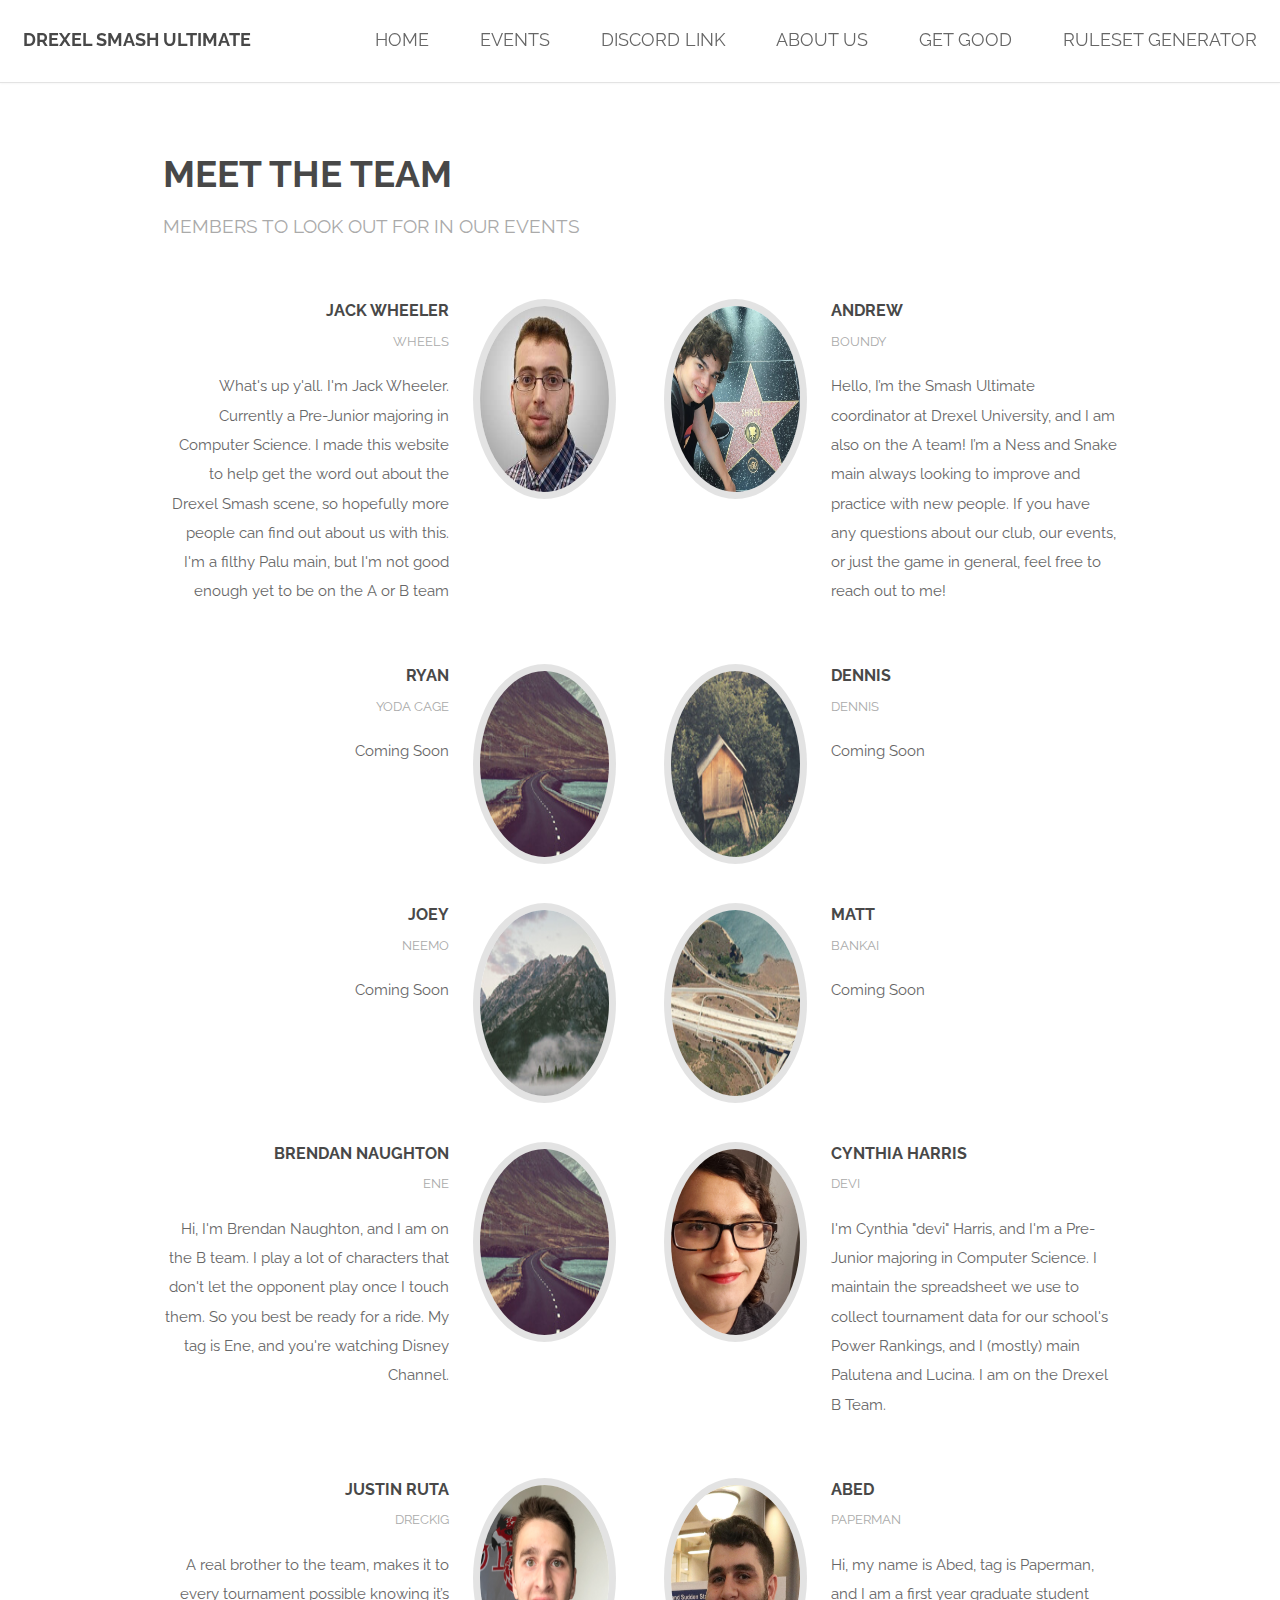
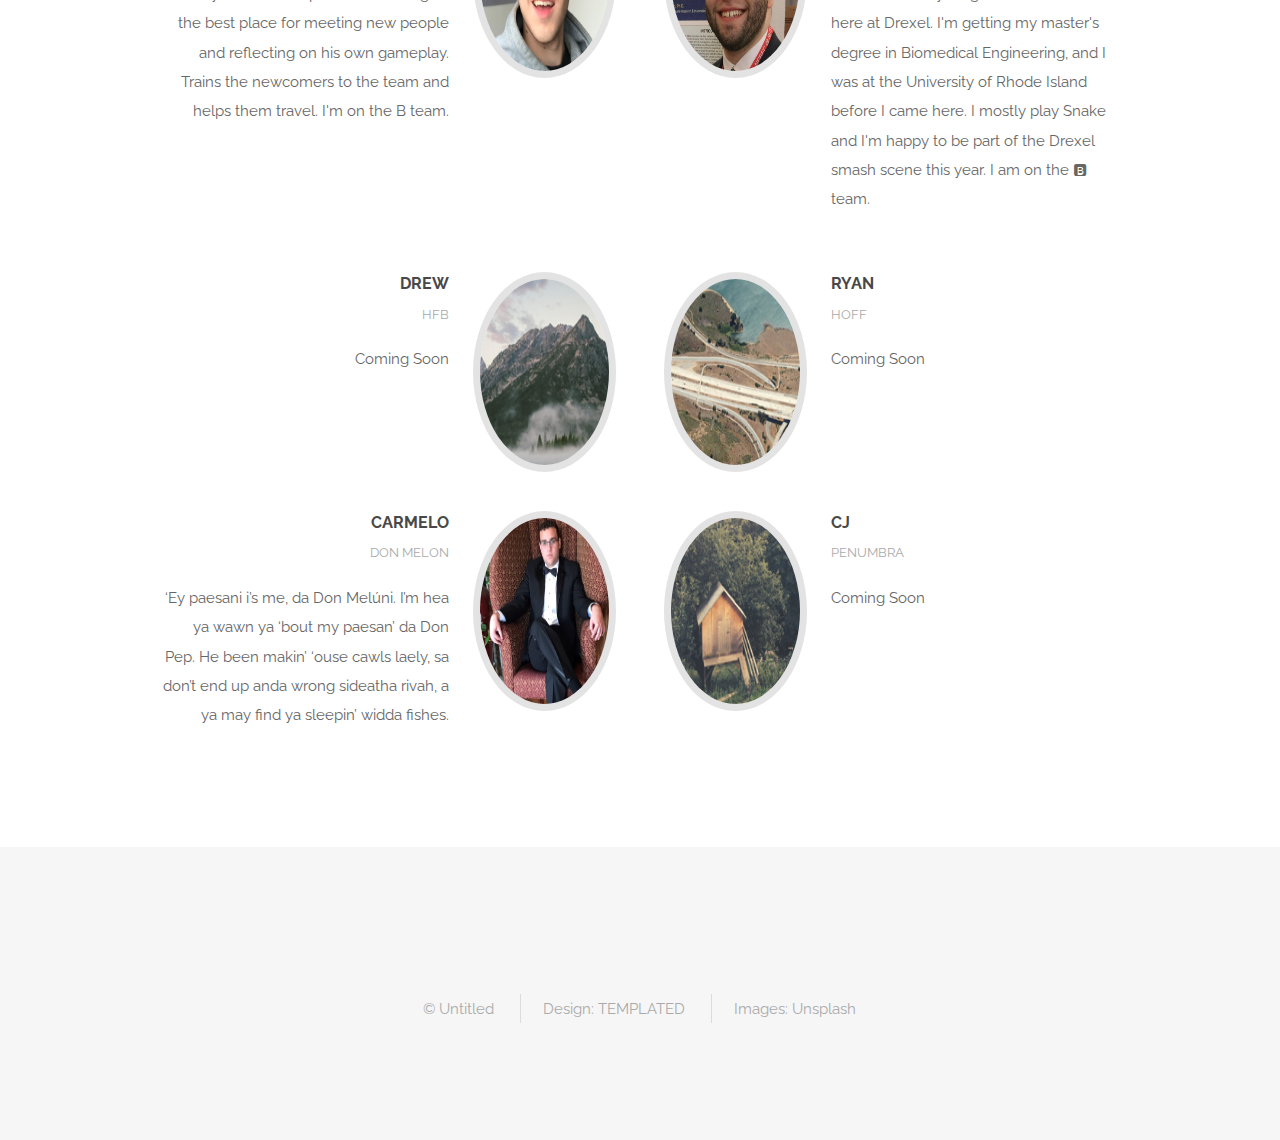
<file: about.html>
<!DOCTYPE HTML>
<!--
	Spatial by TEMPLATED
	templated.co @templatedco
	Released for free under the Creative Commons Attribution 3.0.0 license (templated.co/license)
-->
<html>
	<head>
	    <title>Drexel Smash Bros Ultimate Members</title>
	    <meta name="description" content="Introducing the members of the Drexel Smash Bros team, and other notable players">
		<meta charset="utf-8" />
		<meta name="viewport" content="width=device-width, initial-scale=1" />
		<link rel="stylesheet" href="main.css" />
	</head>
	<body>

		<!-- Header -->
			<header id="header">
				<h1><strong><a href="index.html">Drexel Smash Ultimate</a></strong></h1>
				<nav id="nav">
					<ul>
							<li><a href="index.html">Home</a></li>
                <li><a href="events.html">Events</a></li>
                <li><a href="contact.html">Discord Link</a></li>
                <li><a href="about.html">About Us</a></li>
                <li><a href="improve.html">Get Good</a></li>
                <li><a href="calc.html">Ruleset Generator</a></li>
					</ul>
				</nav>
			</header>

			<a href="#menu" class="navPanelToggle"><span class="fa fa-bars"></span></a>

		<!-- Main -->
			<section id="main" class="wrapper">
				<div class="container">
					<header class="major special">
						<h2>Meet The Team</h2>
						<p>Members to look out for in our events</p>
					</header>
					<div class="feature-grid">
						<div class="feature">
							<div class="image rounded"><img src="me.png" alt="" /></div>
							<div class="content">
								<header>
									<h4>Jack Wheeler</h4>
									<p>Wheels</p>
								</header>
								<p>What's up y'all. I'm Jack Wheeler. Currently a Pre-Junior majoring in Computer Science.
									I made this website to help get the word out about the Drexel Smash scene, so hopefully more people can
									  find out about us with this. I'm a filthy Palu main, but I'm not good enough yet to be on the A or B team</p>
							</div>
						</div>
						<div class="feature">
							<div class="image rounded"><img src="boundy.jpg" alt="" /></div>
							<div class="content">
								<header>
									<h4>Andrew</h4>
									<p>Boundy</p>
								</header>
								<p>  Hello, I’m the Smash Ultimate coordinator at Drexel University, and I am also on the A team!
									I’m a Ness and Snake main always looking to improve and practice with new people.
									If you have any questions about our club, our events, or just the game in general, feel free to reach out to me!</p>
							</div>
						</div>
						<div class="feature">
							<div class="image rounded"><img src="pic06.jpg" alt="" /></div>
							<div class="content">
								<header>
									<h4>Ryan</h4>
									<p>Yoda Cage</p>
								</header>
								<p>Coming Soon</p>
							</div>
						</div>
						<div class="feature">
							<div class="image rounded"><img src="pic07.jpg" alt="" /></div>
							<div class="content">
								<header>
									<h4>Dennis</h4>
									<p>Dennis</p>
								</header>
								<p>Coming Soon</p>
							</div>
						</div>
						<div class="feature">
							<div class="image rounded"><img src="pic04.jpg" alt="" /></div>
							<div class="content">
								<header>
									<h4>Joey</h4>
									<p>Neemo</p>
								</header>
								<p>Coming Soon</p>
							</div>
						</div>
						<div class="feature">
							<div class="image rounded"><img src="pic05.jpg" alt="" /></div>
							<div class="content">
								<header>
									<h4>Matt</h4>
									<p>Bankai</p>
								</header>
								<p>Coming Soon</p>
							</div>
						</div>
						<div class="feature">
							<div class="image rounded"><img src="pic06.jpg" alt="" /></div>
							<div class="content">
								<header>
									<h4>Brendan Naughton</h4>
									<p>Ene</p>
								</header>
								<p>Hi, I'm Brendan Naughton, and I am on the B team.
									I play a lot of characters that don't let the opponent play once I touch them.
									So you best be ready for a ride. My tag is Ene, and you're watching Disney Channel.</p>
							</div>
						</div>
						<div class="feature">
							<div class="image rounded"><img src="cyn.jpg" alt="" /></div>
							<div class="content">
								<header>
									<h4>Cynthia Harris</h4>
									<p>Devi</p>
								</header>
								<p>I'm Cynthia "devi" Harris, and I'm a Pre-Junior majoring in Computer Science. 
									I maintain the spreadsheet we use to collect tournament data for our school's Power Rankings,
									and I (mostly) main Palutena and Lucina. I am on the Drexel B Team.</p>
							</div>
						</div>
						<div class="feature">
							<div class="image rounded"><img src="justin.jpg" alt="" /></div>
							<div class="content">
								<header>
									<h4>Justin Ruta</h4>
									<p>Dreckig</p>
								</header>
								<p>A real brother to the team, makes it to every tournament possible knowing
									it’s the best place for meeting new people and reflecting on his own gameplay. 
									Trains the newcomers to the team and helps them travel. I'm on the B team.</p>
							</div>
						</div>
						<div class="feature">
							<div class="image rounded"><img src="Abed.jpg" alt="" /></div>
							<div class="content">
								<header>
									<h4>Abed</h4>
									<p>Paperman</p>
								</header>
								<p>Hi, my name is Abed, tag is Paperman, and I am a first year graduate student here at Drexel.
									I'm getting my master's degree in Biomedical Engineering, and I was at the University of Rhode Island before I came here.
									I mostly play Snake and I'm happy to be part of the Drexel smash scene this year. I am on the &#127345 team.</p>
							</div>
						</div>
						<div class="feature">
							<div class="image rounded"><img src="pic04.jpg" alt="" /></div>
							<div class="content">
								<header>
									<h4>Drew</h4>
									<p>HFB</p>
								</header>
								<p>Coming Soon</p>
							</div>
						</div>
						<div class="feature">
							<div class="image rounded"><img src="pic05.jpg" alt="" /></div>
							<div class="content">
								<header>
									<h4>Ryan</h4>
									<p>Hoff</p>
								</header>
								<p>Coming Soon</p>
							</div>
						</div>
						<div class="feature">
							<div class="image rounded"><img src="Don.jpg" alt="" /></div>
							<div class="content">
								<header>
									<h4>Carmelo</h4>
									<p>Don Melon</p>
								</header>
								<p>‘Ey paesani i’s me, da Don Melúni. I’m hea ya wawn ya ‘bout my paesan’ da Don Pep. He been makin’
									‘ouse cawls laely, sa don’t end up anda wrong sideatha rivah, a ya may find ya sleepin’ widda fishes.</p>
							</div>
						</div>
						<div class="feature">
							<div class="image rounded"><img src="pic07.jpg" alt="" /></div>
							<div class="content">
								<header>
									<h4>CJ</h4>
									<p>Penumbra</p>
								</header>
								<p>Coming Soon</p>
							</div>
						</div>
					</div>
				</div>
			</section>

		<!-- Footer -->
			<footer id="footer">
				<div class="container">
					<ul class="copyright">
						<li>&copy; Untitled</li>
						<li>Design: <a href="http://templated.co">TEMPLATED</a></li>
						<li>Images: <a href="http://unsplash.com">Unsplash</a></li>
					</ul>
				</div>
			</footer>

		<!-- Scripts -->
			<script src="jquery.min.js"></script>
			<script src="skel.min.js"></script>
			<script src="util.js"></script>
			<script src="main.js"></script>

	</body>
</html>
</file>
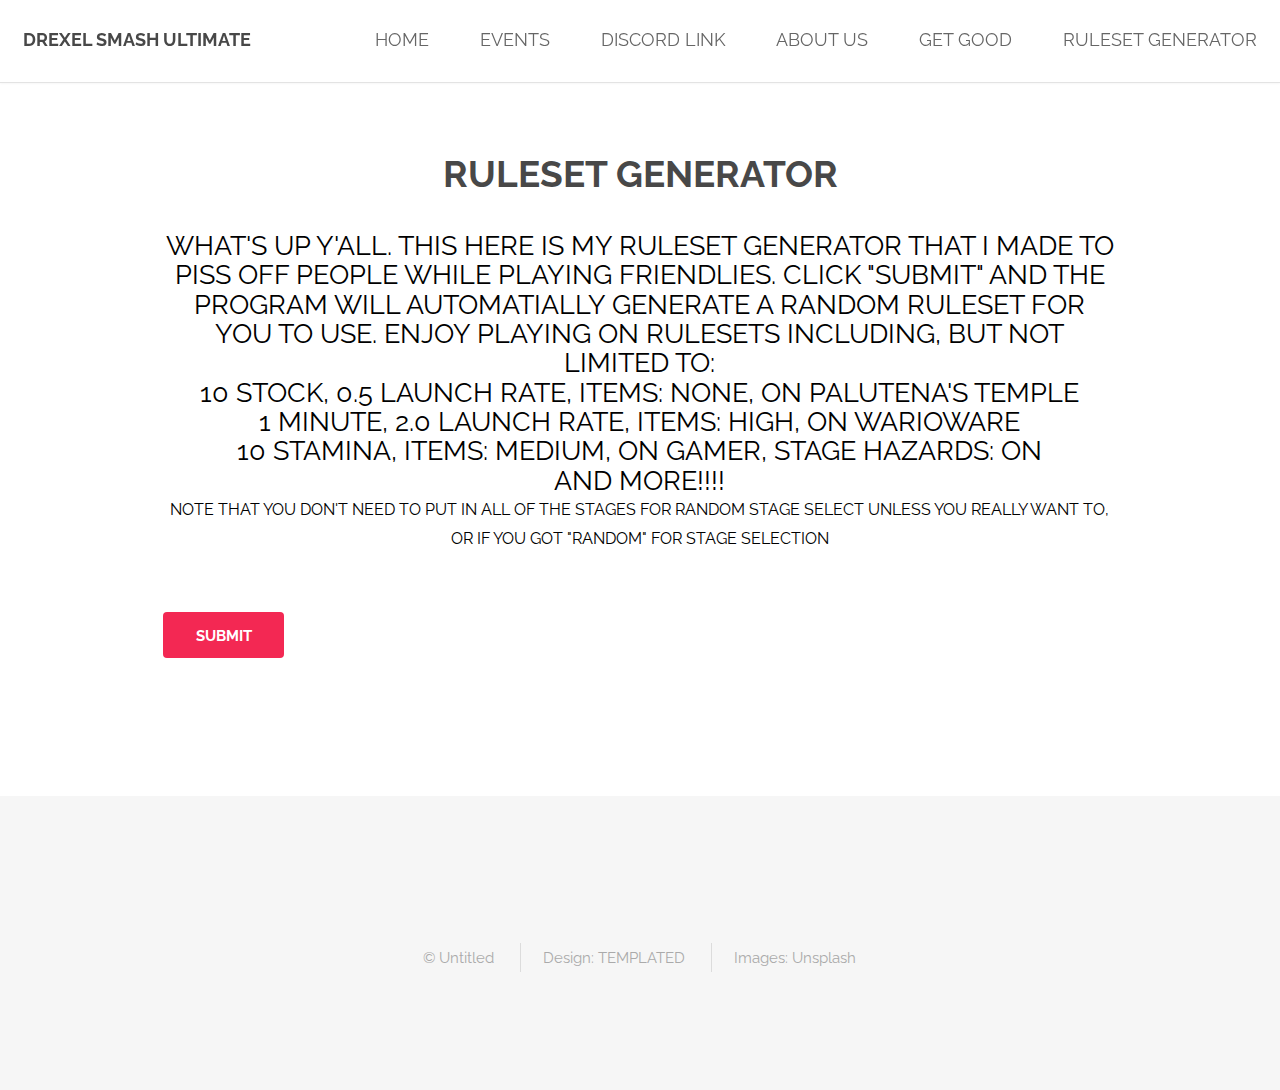
<file: calc.html>
<!DOCTYPE HTML>
<!--
	Spatial by TEMPLATED
	templated.co @templatedco
	Released for free under the Creative Commons Attribution 3.0 license (templated.co/license)
-->
<html>

<head>
    <title>Smash Ultimate Ruleset Generator</title>
    <meta name="description" content="Ruleset Generator for Friendlies in Smash Ultimate">
    <meta charset="utf-8" />
    <meta name="viewport" content="width=device-width, initial-scale=1" />
    <link rel="stylesheet" href="main.css" />
    <script type="text/javascript">

        //rng to choose stocks, time, or stamina
        //rng to choose how many stocks nd how much time if stocks is chosen, or how much time if time is chosen, or how much stamina and stocks and time if stamina is chosen
        //style, fs meter, spirits, damage handicap (off, auto, on), Stage selection (anyone, take turns, Loser's pick, in order, random, random omega, random battlefield), 
        //items(none. low, medium, high) if not set to "none" then choose each individual item that will be turned on
        //Stages, First to 1-5 wins, Stage morph (off, random, 30 second intervals from 1 minute to 5 minutes)
        //Stage Hazards on/off, team attack on/off, launch rate (.5 to 2.0), Underdog Boost, Pausing, Score Display, Show damage





        function getMove() {
            items = ["Assist Trophy", "Back Shield", "Banana Gun", "Banana Peel", "Beam Sword", "Beastball", "Beehive", "Beetle", "Black Hole", "Blast Box", "Bob-omb", "Bombchu", "Bomber", "Boomerang", "Boss Galaga", "Bullet Bill", "Bunny Hood", "Cucco", "Daybreak", "Death's Scythe", "Deku Nut", "Dragoon", "Drill", "Fairy Bottle", "Fake Smash Ball", "Fire Bar", "Fire Flower", "Food", "Franklin Badge", "Freezie", "Golden Hammer", "Gooey Bomb", "Gust Bellows", "Hammer", "Healing Field", "Healing Sprout", "Heart Container", "Hocotate Bomb", "Home-run Bat", "Hothead", "Killer Eye", "Lightning Bolt", "Lip's Stick", "Master Ball", "Maxim Tomato", "Metal Box", "Motion-Sensor Bomb", "Ore Club", "Pitfall", "Poison Mushroom", "Poké Ball", "POW Block", "Rage Blaster", "Ramblin' Evil Mushroom", "Ray Gun", "Rocket Belt", "Screw Attack", "Smart Bomb", "Smash Ball", "Smoke Ball", "Soccer Ball", "Special Flag", "Spiny Shell", "Staff", "Star Rod", "Steel Diver", "Super Launch Star", "Super Leaf", "Super Mushroom", "Super Scope", "Super Star", "Superspicy Curry", "Timer", "Unira", "Warp Star", "X Bomb Barrel", "Capsule", "Crate", "Grass", "Party Ball", "Rolling Crate", "Sandbag"];//data
            stages = ["Battlefield", "Big Battlefield", "Final Destination", "New Donk City Hall", "Great Plateau Tower", "Moray Towers", "Dracula's Castle", "Mementos", "Yggdrasil's Altar", "Spiral Mountain", "King of Fighters Stadium ", "Garreg Mach Monestary", "Peach's Castle", "Kongo Jungle", "Hyrule Castle", "Super Happy Tree", "Dream Land", "Saffron City", "Mushroom Kingdom", "Princess Peach's Castle", "Rainbow Cruise", "Kongo Falls", "Jungle Japes", "Great Bay", "Temple", "Brinstar", "Yoshi's Island (Melee)", "Yoshi's Story", "Fountain of Dreams", "Green Greens", "Corneria", "Venom", "Pokémon Stadium", "Onett", "Mushroom Kingdom II", "Brinstar Depths", "Big Blue", "Fourside", "Delfino Plaza", "Mushroomy Kingdom", "Figure-8 Circuit", "WarioWare, Inc.", "Bridge of Eldin", "Norfair", "Frigate Orpheon", "Yoshi's Island", "Halberd", "Lylat Cruise", "Pokémon Stadium 2", "Port Town Aero Dive", "Castle Siege", "Distant Planet", "Smashville", "New Pork City", "Summit", "Skyworld", "Shadow Moses Island", "Luigi's Mansion", "Pirate Ship", "Spear Pillar", "75m", "Mario Bros.", "Green Hill Zone", "3D Land", "Golden Plains", "Paper Mario"];
            out = "<div class='container' id='inner' style='background-color:#dedede; border-color:#999999; border-width:2px;padding:10px; border-style:solid; height:auto; margin-bottom:-30px'><ul style='margin:auto'>";
            rng = Math.floor(Math.random() * 3) + 1;
            if (rng == 1) {
                out += "Style: Stock";
                rng = Math.floor(Math.random() * 5) + 1;
                out += "<br />Stocks: " + rng;
                rng = Math.floor(Math.random() * 10) + 1;
                out += "<br />Time: " + rng + ":00";
            }
            else if (rng == 2) {
                out += "Style: Time";
                rng = Math.floor(Math.random() * 10) + 1;
                out += "<br />Time: " + rng;
            }
            else if (rng == 3) {
                out += "Style: Stamina";
                rng = Math.floor(Math.random() * 25) + 1;
                rng = rng * 10;
                out += "<br />Stamina: " + rng;
                rng = Math.floor(Math.random() * 5) + 1;
                out += "<br />Stocks: " + rng;
                rng = Math.floor(Math.random() * 10) + 1;
                out += "<br />Time: " + rng + ":00";
            }
            rng = Math.floor(Math.random() * 4) + 1;
            if (rng == 1) {
                out += "<br/>FS Meter: On";
            }
            else {
                out += "<br />FS Meter: Off";
            }
            rng = Math.floor(Math.random() * 6) + 1;
            if (rng == 1) {
                out += "<br/>Spirits: On";
            }
            else {
                out += "<br />Spirits: Off";
            }
            rng = Math.floor(Math.random() * 10) + 1;
            if (rng == 1) {
                out += "<br/>Damage Handicap: "
                rng = Math.floor(Math.random() * 2) + 1;
                if (rng == 1) {
                    out += "On";
                }
                else if (rng == 2) {
                    out += "Auto";
                }
            }
            else {
                out += "<br />Damage Handicap: Off"
            }
            rng = Math.floor(Math.random() * 7) + 1;
            stageSelect = true
            if (rng == 1) {
                out += "<br/>Stage Selection: Anyone";
            }
            else if (rng == 2) {
                out += "<br/>Stage Selection: Take Turns";
            }
            else if (rng == 3) {
                out += "<br/>Stage Selection: Loser's Pick";
            }
            else if (rng == 4) {
                out += "<br/>Stage Selection: In Order";
            }
            else if (rng == 5) {
                out += "<br/>Stage Selection: Random";
                stageSelect = false;
            }
            else if (rng == 6) {
                out += "<br/>Stage Selection: Random Omega";
            }
            else if (rng == 7) {
                out += "<br/>Stage Selection: Random Battlefield";
            }
            rng = Math.floor(Math.random() * 5) + 1;
            itemsOn = true;
            if (rng == 1) {
                out += "<br /> Items: Low";
            }
            else if (rng == 2) {
                out += "<br /> Items: Medium";
            }
            else if (rng == 3) {
                out += "<br /> Items: High";
            }
            else {
                out += "<br /> Items: None";
                itemsOn = false
            }
            if (itemsOn == true) {
                out += "<br /> Items: ";
                for (i = 0; i < items.length; i++) {
                    rng = Math.floor(Math.random() * 3) + 1;
                    if (rng == 1) {
                        out += ", " + items[i];
                    }
                }
                out += "<br />"
            }
            out += "<br />Stages: "
            for (i = 0; i < stages.length; i++) {
                rng = Math.floor(Math.random() * 2) + 1;
                if (rng == 1) {
                    out += ", " + stages[i];
                }
            }
            rng = Math.floor(Math.random() * 12) + 1;
            if (rng >= 2 && rng <= 5) {
                out += "<br /> First To " + rng + " Wins"
            }
            else {
                out += "<br /> First To 1 Win"
            }
            rng = Math.floor(Math.random() * 5) + 1;
            if (rng == 1) {
                rng = Math.floor(Math.random() * 2) + 1;
                if (rng == 1) {
                    out += "<br /> Stage Morph: Random"
                }
                else {
                    rng = Math.floor(Math.random() * 10) + 1;
                    rng = rng * 30;
                    var quotient = Math.floor(rng / 60);
                    var remainder = rng % 60;
                    if (remainder == 0) {
                        out += "<br /> Stage Morph: Every " + quotient + ":00"
                    }
                    else {
                        out += "<br /> Stage Morph: Every " + quotient + ":30"
                    }
                }
            }
            else {
                out += "<br /> Stage Morph: Off"
            }
            rng = Math.floor(Math.random() * 2) + 1;
            if (rng == 1) {
                out += "<br /> Stage Hazards: On"
            }
            else{
                out += "<br /> Stage Hazards: Off"
            }
            rng = Math.floor(Math.random() * 2) + 1;
            if (rng == 1) {
                out += "<br /> Team Attack: On"
            }
            else{
                out += "<br /> Team Attack: Off"
            }
            rng = Math.floor(Math.random() * 10) + 1;
            if (rng == 1) {
                rng = ((Math.floor(Math.random() * 16))*0.1)+.5;
                rng = Math.round(rng *10) / 10;
                out+= ("<br />Launch Rate: ")+ rng;
            }
            else{
                out += "<br /> Launch Rate: 1.0"
            }
            rng = Math.floor(Math.random() * 2) + 1;
            if (rng == 1) {
                out += "<br /> Underdog Boost: On"
            }
            else{
                out += "<br /> Underdog Boost: Off"
            }
            rng = Math.floor(Math.random() * 2) + 1;
            if (rng == 1) {
                out += "<br /> Score Display: On"
            }
            else{
                out += "<br /> Score Display: Off"
            }
            rng = Math.floor(Math.random() * 3) + 1;
            if (rng == 1) {
                out += "<br /> Show Damage: No"
            }
            else{
                out += "<br /> Show Damage: Yes"
            }
            document.getElementById("output").innerHTML = out + "</ul></div>";

        }//function


        //ChangeSecondList(document.getElementById("char1").options[document.getElementById("char1").selectedIndex].value);
    </script>
</head>

<body>
    <!-- Header -->
    <header id="header">
        <h1><strong><a href="index.html">Drexel Smash Ultimate</a></strong></h1>
        <nav id="nav">
            <ul>
                <li><a href="index.html">Home</a></li>
                <li><a href="events.html">Events</a></li>
                <li><a href="contact.html">Discord Link</a></li>
                <li><a href="about.html">About Us</a></li>
                <li><a href="improve.html">Get Good</a></li>
                <li><a href="calc.html">Ruleset Generator</a></li>
            </ul>
        </nav>
    </header>

    <a href="#menu" class="navPanelToggle"><span class="fa fa-bars"></span></a>


    <!-- Main -->
    <section id="main" class="wrapper">
        <header class="major special" style="text-align:center">
            <h2>Ruleset Generator</h2>
            <div class="container">
            <p style = "color: black; font-size: 20pt;">What's up y'all. This here is my ruleset generator that I made to piss off people while playing friendlies. Click "Submit" and the program will automatially generate a random ruleset for you to use.
                Enjoy playing on rulesets including, but not limited to:
                <br>10 Stock, 0.5 Launch Rate, Items: None, on Palutena's Temple
                <br>1 Minute, 2.0 Launch Rate, Items: High, on WarioWare
                <br>10 Stamina, Items: Medium, on Gamer, Stage Hazards: On
                <br>AND MORE!!!!
            </p>
            <p style = "color: black; font-size: 12pt;">
                Note that you don't NEED to put in all of the stages for Random stage select unless you really want to, or if you got "Random" for stage selection
            </p>
        </div>
        </header>
        <div class="container">
            <form id="set" action="/calc.html">
                <div class="12u$">
                    <ul class="actions" style="float:center; width:100%">
                        <li><input type="button" value="submit" style="float:center; width:100%" class="special"
                                onclick="getMove()"></li>
                    </ul>
                </div>
            </form>
        </div>
        <div class="container" id="output">

        </div>

    </section>

    <!-- Footer -->
    <footer id="footer" style="margin-top:50px">
        <div class="container">
            <ul class="copyright">
                <li>&copy; Untitled</li>
                <li>Design: <a href="http://templated.co">TEMPLATED</a></li>
                <li>Images: <a href="http://unsplash.com">Unsplash</a></li>
            </ul>
        </div>
    </footer>

    <!-- Scripts -->
    <script src="jquery.min.js"></script>
    <script src="skel.min.js"></script>
    <script src="util.js"></script>
    <script src="main.js"></script>

</body>

</html>
</file>
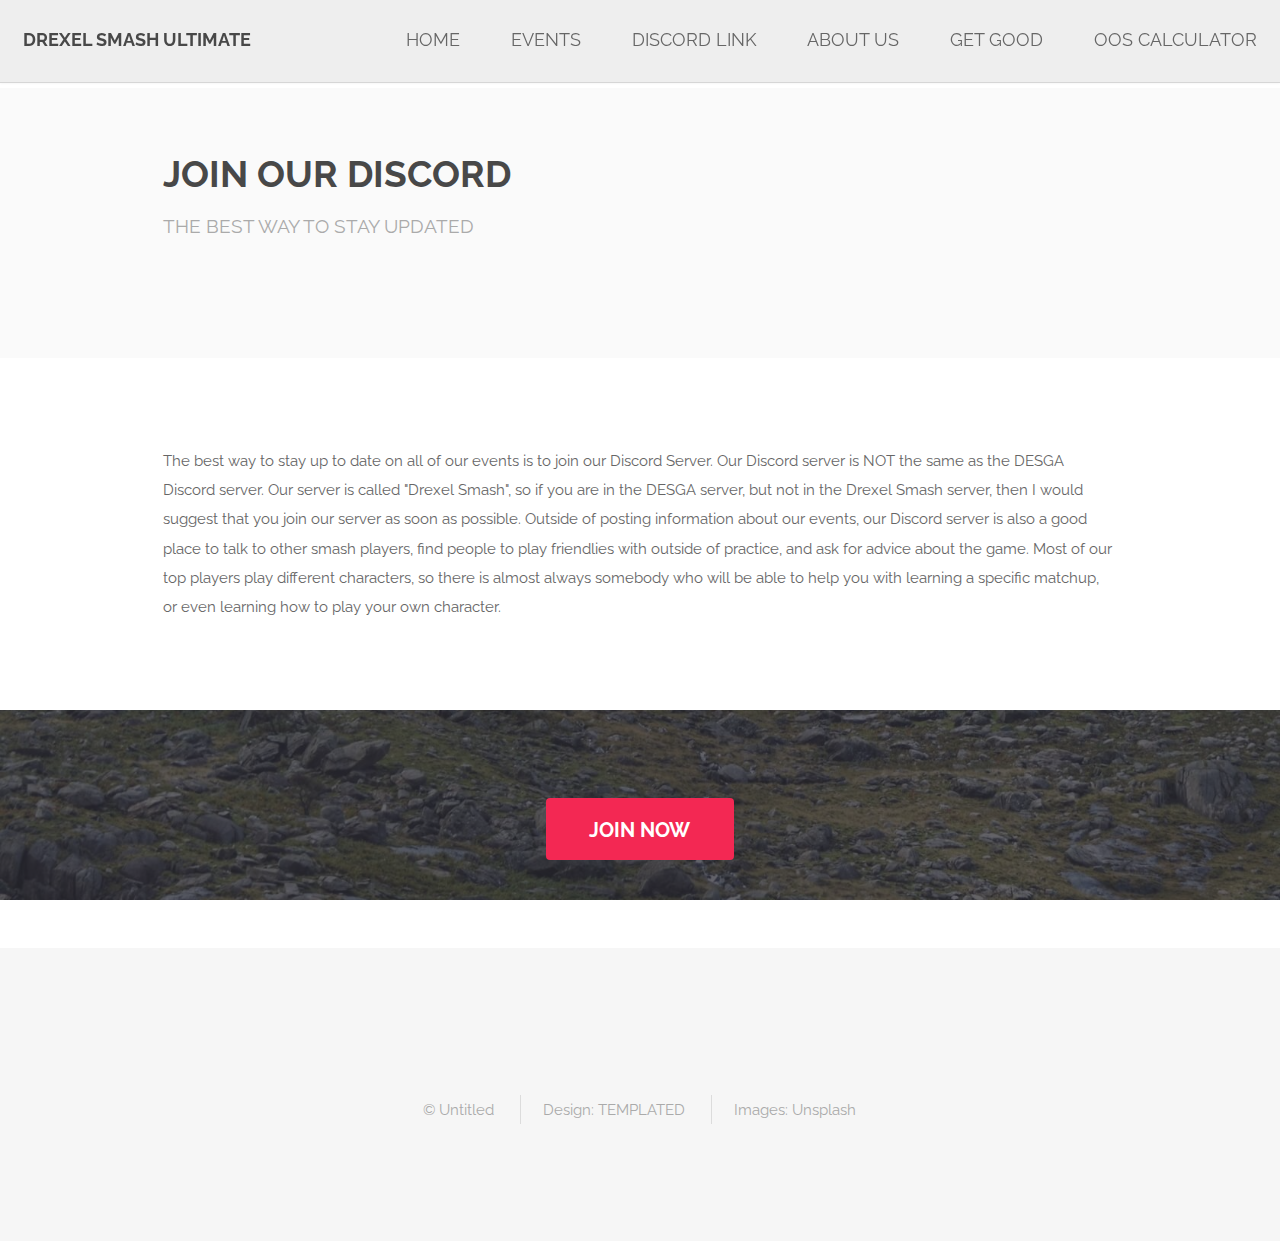
<file: contact.html>
<!DOCTYPE HTML>
<!--
	Spatial by TEMPLATED
	templated.co @templatedco
	Released for free under the Creative Commons Attribution 3.0.0 license (templated.co/license)
-->
<html>
	<head>
		<title>Drexel Smash Bros Ultimate Contact Us</title>
		<meta name="description" content="Our Discord link, and other useful information on how to stay up to date">
		<meta charset="utf-8" />
		<meta name="viewport" content="width=device-width, initial-scale=1" />
		<link rel="stylesheet" href="main.css" />
	</head>
	<body>

		<!-- Header -->
			<header id="header" style="background-color:#eeeeee">
				<h1><strong><a href="index.html">Drexel Smash Ultimate</a></strong></h1>
				<nav id="nav">
					<ul>
							<li><a href="index.html">Home</a></li>
							<li><a href="events.html">Events</a></li>
							<li><a href="contact.html">Discord Link</a></li>
							<li><a href="about.html">About Us</a></li>
							<li><a href="improve.html">Get Good</a></li>
							<li><a href="calc.html">OOS Calculator</a></li>
					</ul>
				</nav>
			</header>

			<a href="#menu" class="navPanelToggle"><span class="fa fa-bars"></span></a>

		<!-- Main -->
			<section id="main" class="wrapper" style="background-color:#fafafa">
				<div class="container">

					<header class="major special">
						<h2>Join Our Discord</h2>
						<p>The best way to stay updated</p>
					</header>
				</section>
				
			
			
			<section id="two" class="wrapper style1">
				<div class="container">
					<p>The best way to stay up to date on all of our events is to join our Discord Server.
						Our Discord server is NOT the same as the DESGA Discord server. Our server is called "Drexel Smash", so if you are in the DESGA server, but not in the Drexel Smash server, then I would suggest that you
						join our server as soon as possible. Outside of posting information about our events, our Discord server is also a good place to talk to other smash players, find people to play friendlies with outside of practice,
						and ask for advice about the game. Most of our top players play different characters, so there is almost always somebody who will be able to help you with learning a specific matchup, or even learning how to play
						your own character.</p>

				</div>
			</section>
			
			<section id="three" class="wrapper style3 special">
				<div class="container">
					<ul class="actions">
						<li><a href="https://discord.gg/a8GFpd8" class="button special big">Join Now</a></li>
					</ul>
				</div>
			</section>

		<!-- Footer -->
			<footer id="footer">
				<div class="container">
					<ul class="copyright">
						<li>&copy; Untitled</li>
						<li>Design: <a href="http://templated.co">TEMPLATED</a></li>
						<li>Images: <a href="http://unsplash.com">Unsplash</a></li>
					</ul>
				</div>
			</footer>

		<!-- Scripts -->
			<script src="jquery.min.js"></script>
			<script src="skel.min.js"></script>
			<script src="util.js"></script>
			<script src="main.js"></script>

	</body>
</html>
</file>
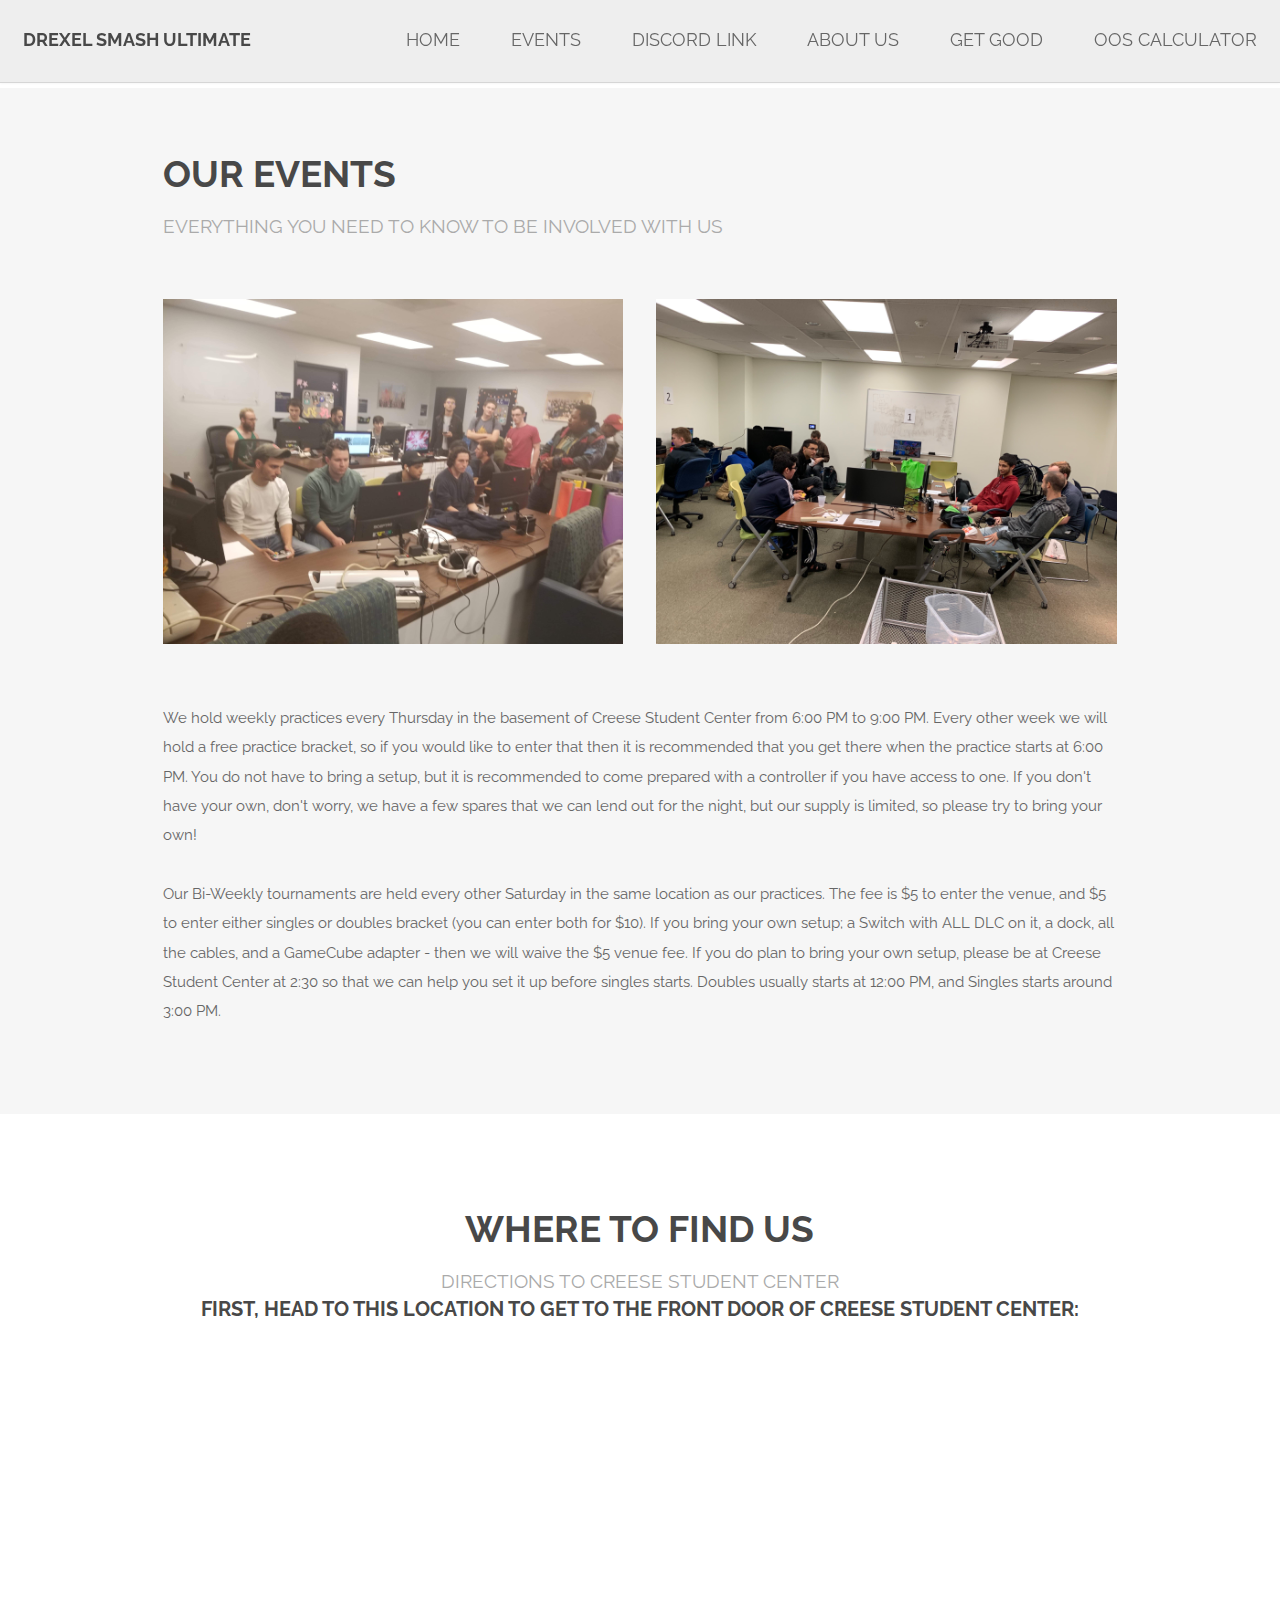
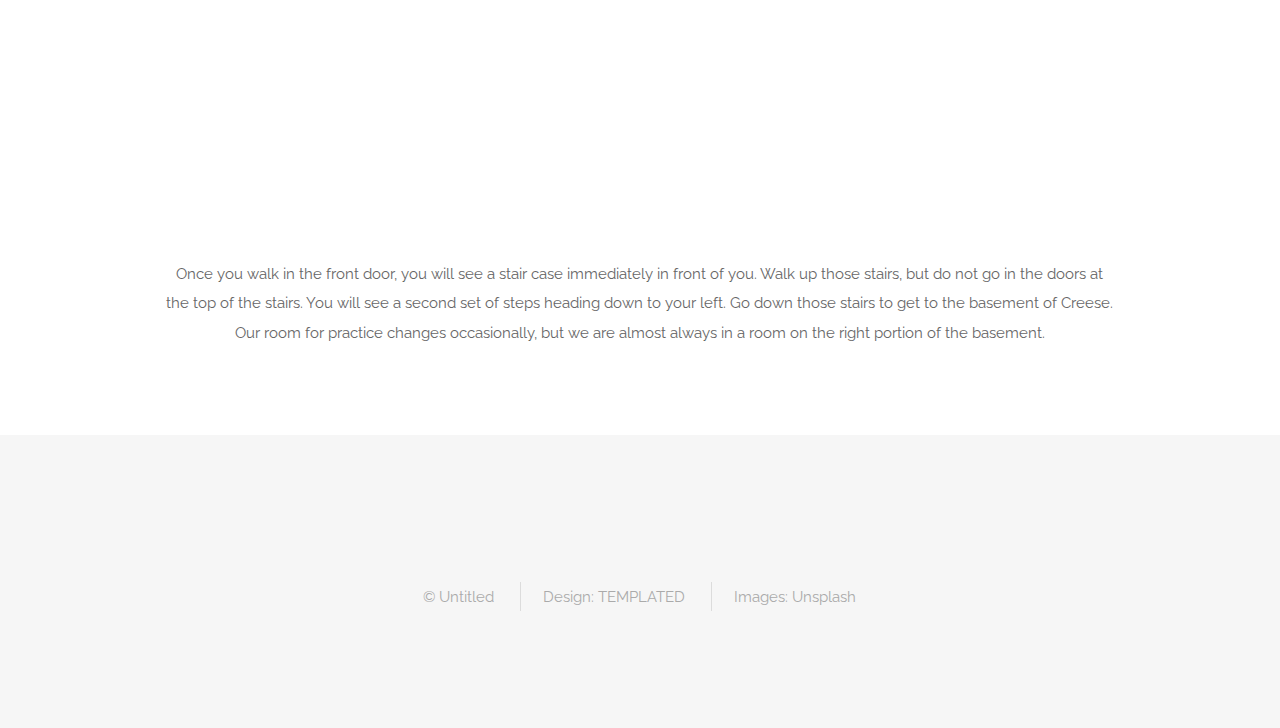
<file: events.html>
<!DOCTYPE HTML>
<!--
	Spatial by TEMPLATED
	templated.co @templatedco
	Released for free under the Creative Commons Attribution 3.0.0 license (templated.co/license)
-->

<html>
	<head>
		<meta charset="utf-8" />
		<meta name="viewport" content="width=device-width, initial-scale=1" />
		<link rel="stylesheet" href="main.css" />
		<title>Drexel Smash Ultimate Events</title>
		<meta name="description" content="A listing of all of our events, as well as directions on how to get to them">
	</head>
	<body>

		<!-- Header -->
			<header id="header" style="background-color:#eeeeee">
				<h1><strong><a href="index.html">Drexel Smash Ultimate</a></strong></h1>
				<nav id="nav">
					<ul>
							<li><a href="index.html">Home</a></li>
							<li><a href="events.html">Events</a></li>
							<li><a href="contact.html">Discord Link</a></li>
							<li><a href="about.html">About Us</a></li>
							<li><a href="improve.html">Get Good</a></li>
							<li><a href="calc.html">OOS Calculator</a></li>
					</ul>
				</nav>
			</header>

			<a href="#menu" class="navPanelToggle"><span class="fa fa-bars"></span></a>

		<!-- Main -->
			<section id="main" class="wrapper style2">
				<div class="container">

					<header class="major special">
						<h2>Our Events</h2>
						<p>Everything you need to know to be involved with us</p>
					</header>

					<div class="row 150%">
						<div class="6u 12u$(xsmall)">
							<div class="image fit captioned">
								<img src="i4.jpg" alt="" />
							</div>
						</div>
						<div class="6u$ 12u$(xsmall)">
							<div class="image fit captioned">
								<img src="i5.jpg" alt="" />
							</div>
						</div>
					</div>
					<p>We hold weekly practices every Thursday in the basement of Creese Student Center from 6:00 PM to 9:00 PM. Every other week we will hold a free practice bracket, so if you would like to enter that
						then it is recommended that you get there when the practice starts at 6:00 PM. You do not have to bring a setup,
						but it is recommended to come prepared with a controller if you have access to one. If you don't have your own, don't worry, we have a few spares
					that we can lend out for the night, but our supply is limited, so please try to bring your own!</p>
					<p>Our Bi-Weekly tournaments are held every other Saturday in the same location as our practices. The fee is $5 to enter the venue, and $5 to enter either singles or
						doubles bracket (you can enter both for $10). If you bring your own setup; a Switch with ALL DLC on it, a dock, all the cables, and a GameCube adapter - then we will
						waive the $5 venue fee. If you do plan to bring your own setup, please be at Creese Student Center at 2:30 so that we can help you set it up before singles starts.
						Doubles usually starts at 12:00 PM, and Singles starts around 3:00 PM. 
					</p>

				</div>
			</section>

			<section id="two" class="wrapper special" >
					<div class="container">
						<header class="major">
							<h2>Where to find us</h2>
							<p>Directions To Creese Student Center</p>
							<h3>First, head to this location to get to the front door of Creese Student Center:</h3>
						</header>
						<div class="image fit caption">
						<iframe src="https://www.google.com/maps/embed?pb=!1m18!1m12!1m3!1d3058.4533470885767!2d-75.19040358461808!3d39.95361577942167!2m3!1f0!2f0!3f0!3m2!1i1024!2i768!4f13.1!3m3!1m2!1s0x89c6c64fea6f3ab9%3A0x58dcb3cec88575d5!2sCreese%20Student%20Center!5e0!3m2!1sen!2sus!4v1570756861767!5m2!1sen!2sus" width="100%" height="450" frameborder="0" style="border:0;" allowfullscreen=""></iframe>
							<p>Once you walk in the front door, you will see a stair case immediately in front of you. Walk up those stairs,
								but do not go in the doors at the top of the stairs. You will see a second set of steps heading down to your left.
								Go down those stairs to get to the basement of Creese. Our room for practice changes occasionally, but we are almost always in a room on the right portion of the basement.</p>
						</div>
					</div>
				</section>

		<!-- Footer -->
			<footer id="footer">
				<div class="container">
					<ul class="copyright">
						<li>&copy; Untitled</li>
						<li>Design: <a href="http://templated.co">TEMPLATED</a></li>
						<li>Images: <a href="http://unsplash.com">Unsplash</a></li>
					</ul>
				</div>
			</footer>

		<!-- Scripts -->
			<script src="jquery.min.js"></script>
			<script src="skel.min.js"></script>
			<script src="util.js"></script>
			<script src="main.js"></script>

	</body>
</html>
</file>
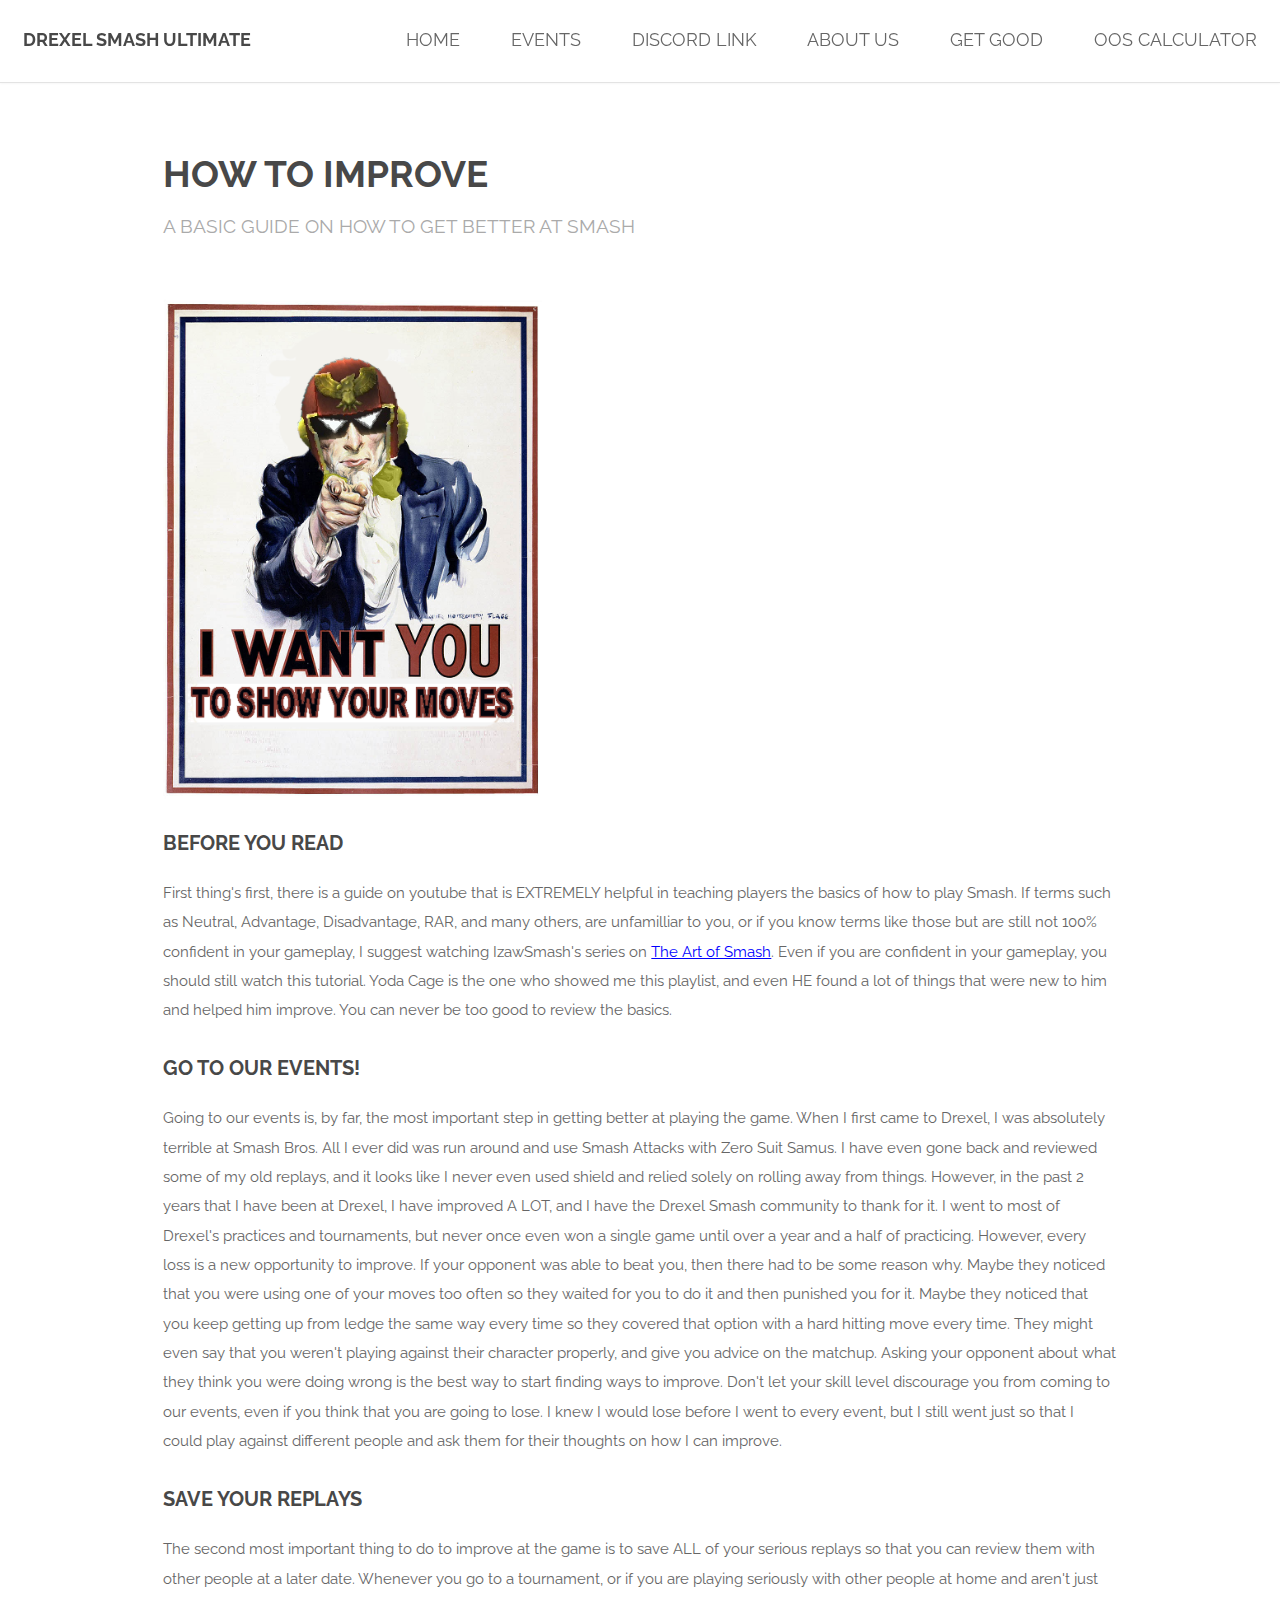
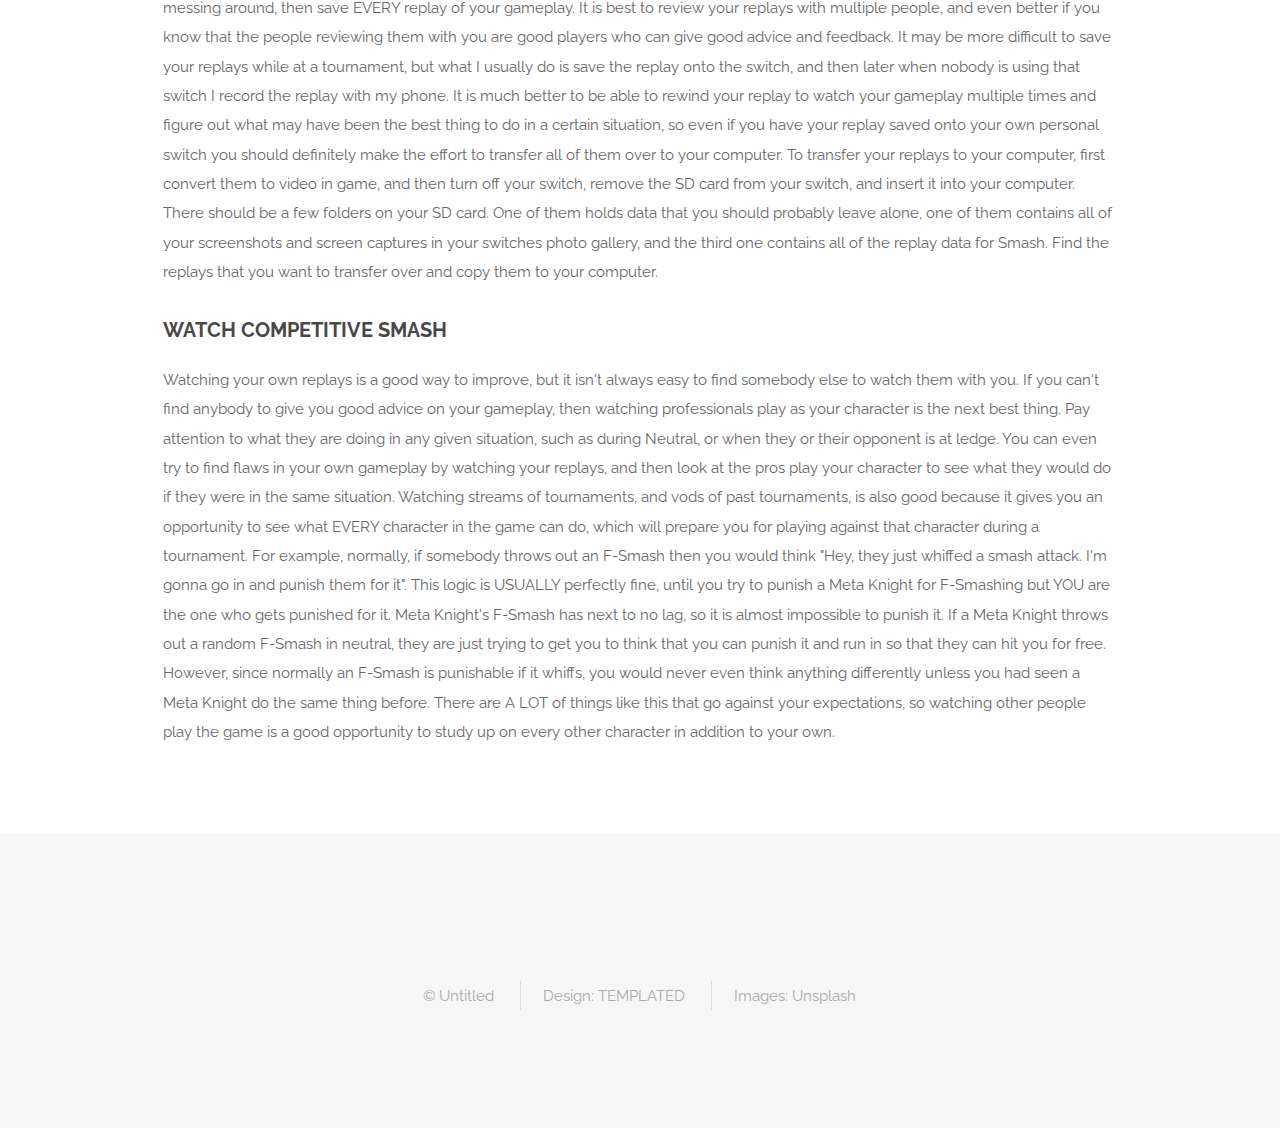
<file: improve.html>
<!DOCTYPE HTML>
<!--
	Spatial by TEMPLATED
	templated.co @templatedco
	Released for free under the Creative Commons Attribution 3.0.0.0 license (templated.co/license)
-->
<html>
	<head>
		<title>Drexel Smash Bros Ultimate Training Guide</title>
		<meta name="description" content="Our guide on how to get better at Smash Ultimate at Drexel University">
		<meta charset="utf-8" />
		<meta name="viewport" content="width=device-width, initial-scale=1" />
		<link rel="stylesheet" href="main.css" />
	</head>
	<body>

		<!-- Header -->
			<header id="header">
				<h1><strong><a href="index.html">Drexel Smash Ultimate</a></strong></h1>
				<nav id="nav">
					<ul>
							<li><a href="index.html">Home</a></li>
							<li><a href="events.html">Events</a></li>
							<li><a href="contact.html">Discord Link</a></li>
							<li><a href="about.html">About Us</a></li>
							<li><a href="improve.html">Get Good</a></li>
							<li><a href="calc.html">OOS Calculator</a></li>
					</ul>
				</nav>
			</header>

			<a href="#menu" class="navPanelToggle"><span class="fa fa-bars"></span></a>

		<!-- Main -->
			<section id="main" class="wrapper">
				<div class="container">

					<header class="major special">
						<h2>How To Improve</h2>
						<p>A basic guide on how to get better at Smash</p>
					</header>

					<a href="#" class="image fit"><img src="iwy.png" alt="" style="height:500px; width:auto" /></a>
					<h3>Before You Read</h3>
					<p>First thing's first, there is a guide on youtube that is EXTREMELY helpful in teaching players the basics of how to play Smash. If terms such as Neutral, Advantage, Disadvantage, RAR, and many others, are
						unfamilliar to you, or if you know terms like those but are still not 100% confident in your gameplay, I suggest watching IzawSmash's series on <a href="https://www.youtube.com/playlist?list=PL4SzCzeORbSRRI72fLpdCCDI-SZIwqFyJ" data-ajax="false" class="ui-link" style="color:blue;">The Art of Smash</a>.
						Even if you are confident in your gameplay, you should still watch this tutorial. Yoda Cage is the one who showed me this playlist, and even HE found a lot of things that were new to him and helped him
						improve. You can never be too good to review the basics.</p>
						<h3>Go To Our Events!</h3>
					<p> Going to our events is, by far, the most important step in getting better at playing the game. When I first came to Drexel, I was absolutely terrible at Smash Bros. All I ever did was run around and use Smash Attacks with Zero Suit Samus. I have even gone back and reviewed some of my old
						replays, and it looks like I never even used shield and relied solely on rolling away from things. However, in the past 2 years that I have been at Drexel, I have improved A LOT,
						and I have the Drexel Smash community to thank for it. I went to most of Drexel's practices and tournaments, but never once even won a single game until over a year and a half of practicing. However, 
						every loss is a new opportunity to improve. If your opponent was able to beat you, then there had to be some reason why. Maybe they noticed that you were using one of your moves too often so
						they waited for you to do it and then punished you for it. Maybe they noticed that you keep getting up from ledge the same way every time so they covered that option with a hard hitting move every time.
						They might even say that you weren't playing against their character properly, and give you advice on the matchup. Asking your opponent about what they think you were doing wrong is the best way to start 
						finding ways to improve. Don't let your skill level discourage you from coming to our events, even if you think that you are going to lose. I knew I would lose before I went to every event, but I still
						went just so that I could play against different people and ask them for their thoughts on how I can improve. </p>
					<h3>Save Your Replays</h3>
					<p>The second most important thing to do to improve at the game is to save ALL of your serious replays so that you can review them with other people at a later date.
						Whenever you go to a tournament, or if you are playing seriously with other people at home and aren't just messing around, then save EVERY replay of your gameplay. It is best to review your replays with
						multiple people, and even better if you know that the people reviewing them with you are good players who can give good advice and feedback. 
						It may be more difficult to save your replays while at a tournament, but what I usually do is save the replay onto the switch, and then later when nobody is using that switch I
						record the replay with my phone. It is much better to be able to rewind your replay to watch your gameplay multiple times and figure out what may have been the best thing to do in
						a certain situation, so even if you have your replay saved onto your own personal switch you should definitely make the effort to transfer all of them over to your computer. To
						transfer your replays to your computer, first convert them to video in game, and then turn off your switch, remove the SD card from your switch, and insert it into your computer.
						There should be a few folders on your SD card. One of them holds data that you should probably leave alone, one of them contains all of your screenshots and screen captures in your switches photo gallery,
						and the third one contains all of the replay data for Smash. Find the replays that you want to transfer over and copy them to your computer.</p>
					<h3>Watch Competitive Smash</h3>
					<p>Watching your own replays is a good way to improve, but it isn't always easy to find somebody else to watch them with you. If you can't find anybody to give you good advice on your gameplay, then
						watching professionals play as your character is the next best thing. Pay attention to what they are doing in any given situation, such as during Neutral, or when they or their opponent is at ledge.
						You can even try to find flaws in your own gameplay by watching your replays, and then look at the pros play your character to see what they would do if they were in the same situation.
						Watching streams of tournaments, and vods of past tournaments, is also good because it gives you an opportunity to see what EVERY character in the game can do, which will prepare you for playing against that
						character during a tournament. For example, normally, if somebody throws out an F-Smash then you would think "Hey, they just whiffed a smash attack. I'm gonna go in and punish them for it". This logic is
						USUALLY perfectly fine, until you try to punish a Meta Knight for F-Smashing but YOU are the one who gets punished for it. Meta Knight's F-Smash has next to no lag, so it is almost impossible to punish it.
						If a Meta Knight throws out a random F-Smash in neutral, they are just trying to get you to think that you can punish it and run in so that they can hit you for free. However, since normally an F-Smash is
						punishable if it whiffs, you would never even think anything differently unless you had seen a Meta Knight do the same thing before. There are A LOT of things like this that go against your expectations,
						so watching other people play the game is a good opportunity to study up on every other character in addition to your own.</p>
				</div>
			</section>

		<!-- Footer -->
			<footer id="footer">
				<div class="container">
					<ul class="copyright">
						<li>&copy; Untitled</li>
						<li>Design: <a href="http://templated.co">TEMPLATED</a></li>
						<li>Images: <a href="http://unsplash.com">Unsplash</a></li>
					</ul>
				</div>
			</footer>

		<!-- Scripts -->
			<script src="jquery.min.js"></script>
			<script src="skel.min.js"></script>
			<script src="util.js"></script>
			<script src="main.js"></script>

	</body>
</html>
</file>
<file: main.css>
@import url(font-awesome.min.css);
@import url(https://fonts.googleapis.com/css?family=Raleway:400,700);

/*
	Spatial by TEMPLATED
	templated.co @templatedco
	Released for free under the Creative Commons Attribution 3.0 license (templated.co/license)
*/

/* Reset */

	html, body, div, span, applet, object, iframe, h1, h2, h3, h4, h5, h6, p, blockquote, pre, a, abbr, acronym, address, big, cite, code, del, dfn, em, img, ins, kbd, q, s, samp, small, strike, strong, sub, sup, tt, var, b, u, i, center, dl, dt, dd, ol, ul, li, fieldset, form, label, legend, table, caption, tbody, tfoot, thead, tr, th, td, article, aside, canvas, details, embed, figure, figcaption, footer, header, hgroup, menu, nav, output, ruby, section, summary, time, mark, audio, video {
		margin: 0;
		padding: 0;
		border: 0;
		font-size: 100%;
		font: inherit;
		vertical-align: baseline;
	}

	article, aside, details, figcaption, figure, footer, header, hgroup, menu, nav, section {
		display: block;
	}

	body {
		line-height: 1;
	}

	ol, ul {
		list-style: none;
	}

	blockquote, q {
		quotes: none;
	}

	blockquote:before, blockquote:after, q:before, q:after {
		content: '';
		content: none;
	}

	table {
		border-collapse: collapse;
		border-spacing: 0;
	}

	body {
		-webkit-text-size-adjust: none;
	}

/* Box Model */

	*, *:before, *:after {
		-moz-box-sizing: border-box;
		-webkit-box-sizing: border-box;
		box-sizing: border-box;
	}

/* Containers */

	.container {
		margin-left: auto;
		margin-right: auto;
	}

	.container.\31 25\25 {
		width: 100%;
		max-width: 100em;
		min-width: 80em;
	}

	.container.\37 5\25 {
		width: 60em;
	}

	.container.\35 0\25 {
		width: 40em;
	}

	.container.\32 5\25 {
		width: 20em;
	}

	.container {
		width: 80em;
	}

	@media screen and (max-width: 1680px) {

		.container.\31 25\25 {
			width: 100%;
			max-width: 100em;
			min-width: 80em;
		}

		.container.\37 5\25 {
			width: 60em;
		}

		.container.\35 0\25 {
			width: 40em;
		}

		.container.\32 5\25 {
			width: 20em;
		}

		.container {
			width: 80em;
		}

	}

	@media screen and (max-width: 1280px) {

		.container.\31 25\25 {
			width: 100%;
			max-width: 81.25em;
			min-width: 65em;
		}

		.container.\37 5\25 {
			width: 48.75em;
		}

		.container.\35 0\25 {
			width: 32.5em;
		}

		.container.\32 5\25 {
			width: 16.25em;
		}

		.container {
			width: 65em;
		}

	}

	@media screen and (max-width: 980px) {

		.container.\31 25\25 {
			width: 100%;
			max-width: 112.5%;
			min-width: 90%;
		}

		.container.\37 5\25 {
			width: 67.5%;
		}

		.container.\35 0\25 {
			width: 45%;
		}

		.container.\32 5\25 {
			width: 22.5%;
		}

		.container {
			width: 90%;
		}

	}

	@media screen and (max-width: 736px) {

		.container.\31 25\25 {
			width: 100%;
			max-width: 112.5%;
			min-width: 90%;
		}

		.container.\37 5\25 {
			width: 67.5%;
		}

		.container.\35 0\25 {
			width: 45%;
		}

		.container.\32 5\25 {
			width: 22.5%;
		}

		.container {
			width: 90% !important;
		}

	}

	@media screen and (max-width: 480px) {

		.container.\31 25\25 {
			width: 100%;
			max-width: 112.5%;
			min-width: 90%;
		}

		.container.\37 5\25 {
			width: 67.5%;
		}

		.container.\35 0\25 {
			width: 45%;
		}

		.container.\32 5\25 {
			width: 22.5%;
		}

		.container {
			width: 90% !important;
		}

	}

/* Grid */

	.row {
		border-bottom: solid 1px transparent;
		-moz-box-sizing: border-box;
		-webkit-box-sizing: border-box;
		box-sizing: border-box;
	}

	.row > * {
		float: left;
		-moz-box-sizing: border-box;
		-webkit-box-sizing: border-box;
		box-sizing: border-box;
	}

	.row:after, .row:before {
		content: '';
		display: block;
		clear: both;
		height: 0;
	}

	.row.uniform > * > :first-child {
		margin-top: 0;
	}

	.row.uniform > * > :last-child {
		margin-bottom: 0;
	}

	.row.\30 \25 > * {
		padding: 0 0 0 0em;
	}

	.row.\30 \25 {
		margin: 0 0 -1px 0em;
	}

	.row.uniform.\30 \25 > * {
		padding: 0em 0 0 0em;
	}

	.row.uniform.\30 \25 {
		margin: 0em 0 -1px 0em;
	}

	.row > * {
		padding: 0 0 0 2em;
	}

	.row {
		margin: 0 0 -1px -2em;
	}

	.row.uniform > * {
		padding: 2em 0 0 2em;
	}

	.row.uniform {
		margin: -2em 0 -1px -2em;
	}

	.row.\32 00\25 > * {
		padding: 0 0 0 4em;
	}

	.row.\32 00\25 {
		margin: 0 0 -1px -4em;
	}

	.row.uniform.\32 00\25 > * {
		padding: 4em 0 0 4em;
	}

	.row.uniform.\32 00\25 {
		margin: -4em 0 -1px -4em;
	}

	.row.\31 50\25 > * {
		padding: 0 0 0 3em;
	}

	.row.\31 50\25 {
		margin: 0 0 -1px -3em;
	}

	.row.uniform.\31 50\25 > * {
		padding: 3em 0 0 3em;
	}

	.row.uniform.\31 50\25 {
		margin: -3em 0 -1px -3em;
	}

	.row.\35 0\25 > * {
		padding: 0 0 0 1em;
	}

	.row.\35 0\25 {
		margin: 0 0 -1px -1em;
	}

	.row.uniform.\35 0\25 > * {
		padding: 1em 0 0 1em;
	}

	.row.uniform.\35 0\25 {
		margin: -1em 0 -1px -1em;
	}

	.row.\32 5\25 > * {
		padding: 0 0 0 0.5em;
	}

	.row.\32 5\25 {
		margin: 0 0 -1px -0.5em;
	}

	.row.uniform.\32 5\25 > * {
		padding: 0.5em 0 0 0.5em;
	}

	.row.uniform.\32 5\25 {
		margin: -0.5em 0 -1px -0.5em;
	}

	.\31 2u, .\31 2u\24 {
		width: 100%;
		clear: none;
		margin-left: 0;
	}

	.\31 1u, .\31 1u\24 {
		width: 91.6666666667%;
		clear: none;
		margin-left: 0;
	}

	.\31 0u, .\31 0u\24 {
		width: 83.3333333333%;
		clear: none;
		margin-left: 0;
	}

	.\39 u, .\39 u\24 {
		width: 75%;
		clear: none;
		margin-left: 0;
	}

	.\38 u, .\38 u\24 {
		width: 66.6666666667%;
		clear: none;
		margin-left: 0;
	}

	.\37 u, .\37 u\24 {
		width: 58.3333333333%;
		clear: none;
		margin-left: 0;
	}

	.\36 u, .\36 u\24 {
		width: 50%;
		clear: none;
		margin-left: 0;
	}

	.\35 u, .\35 u\24 {
		width: 41.6666666667%;
		clear: none;
		margin-left: 0;
	}

	.\34 u, .\34 u\24 {
		width: 33.3333333333%;
		clear: none;
		margin-left: 0;
	}

	.\33 u, .\33 u\24 {
		width: 25%;
		clear: none;
		margin-left: 0;
	}

	.\32 u, .\32 u\24 {
		width: 16.6666666667%;
		clear: none;
		margin-left: 0;
	}

	.\31 u, .\31 u\24 {
		width: 8.3333333333%;
		clear: none;
		margin-left: 0;
	}

	.\31 2u\24 + *,
	.\31 1u\24 + *,
	.\31 0u\24 + *,
	.\39 u\24 + *,
	.\38 u\24 + *,
	.\37 u\24 + *,
	.\36 u\24 + *,
	.\35 u\24 + *,
	.\34 u\24 + *,
	.\33 u\24 + *,
	.\32 u\24 + *,
	.\31 u\24 + * {
		clear: left;
	}

	.\-11u {
		margin-left: 91.66667%;
	}

	.\-10u {
		margin-left: 83.33333%;
	}

	.\-9u {
		margin-left: 75%;
	}

	.\-8u {
		margin-left: 66.66667%;
	}

	.\-7u {
		margin-left: 58.33333%;
	}

	.\-6u {
		margin-left: 50%;
	}

	.\-5u {
		margin-left: 41.66667%;
	}

	.\-4u {
		margin-left: 33.33333%;
	}

	.\-3u {
		margin-left: 25%;
	}

	.\-2u {
		margin-left: 16.66667%;
	}

	.\-1u {
		margin-left: 8.33333%;
	}

	@media screen and (max-width: 1680px) {

		.row > * {
			padding: 0 0 0 2em;
		}

		.row {
			margin: 0 0 -1px -2em;
		}

		.row.uniform > * {
			padding: 2em 0 0 2em;
		}

		.row.uniform {
			margin: -2em 0 -1px -2em;
		}

		.row.\32 00\25 > * {
			padding: 0 0 0 4em;
		}

		.row.\32 00\25 {
			margin: 0 0 -1px -4em;
		}

		.row.uniform.\32 00\25 > * {
			padding: 4em 0 0 4em;
		}

		.row.uniform.\32 00\25 {
			margin: -4em 0 -1px -4em;
		}

		.row.\31 50\25 > * {
			padding: 0 0 0 3em;
		}

		.row.\31 50\25 {
			margin: 0 0 -1px -3em;
		}

		.row.uniform.\31 50\25 > * {
			padding: 3em 0 0 3em;
		}

		.row.uniform.\31 50\25 {
			margin: -3em 0 -1px -3em;
		}

		.row.\35 0\25 > * {
			padding: 0 0 0 1em;
		}

		.row.\35 0\25 {
			margin: 0 0 -1px -1em;
		}

		.row.uniform.\35 0\25 > * {
			padding: 1em 0 0 1em;
		}

		.row.uniform.\35 0\25 {
			margin: -1em 0 -1px -1em;
		}

		.row.\32 5\25 > * {
			padding: 0 0 0 0.5em;
		}

		.row.\32 5\25 {
			margin: 0 0 -1px -0.5em;
		}

		.row.uniform.\32 5\25 > * {
			padding: 0.5em 0 0 0.5em;
		}

		.row.uniform.\32 5\25 {
			margin: -0.5em 0 -1px -0.5em;
		}

		.\31 2u\28xlarge\29, .\31 2u\24\28xlarge\29 {
			width: 100%;
			clear: none;
			margin-left: 0;
		}

		.\31 1u\28xlarge\29, .\31 1u\24\28xlarge\29 {
			width: 91.6666666667%;
			clear: none;
			margin-left: 0;
		}

		.\31 0u\28xlarge\29, .\31 0u\24\28xlarge\29 {
			width: 83.3333333333%;
			clear: none;
			margin-left: 0;
		}

		.\39 u\28xlarge\29, .\39 u\24\28xlarge\29 {
			width: 75%;
			clear: none;
			margin-left: 0;
		}

		.\38 u\28xlarge\29, .\38 u\24\28xlarge\29 {
			width: 66.6666666667%;
			clear: none;
			margin-left: 0;
		}

		.\37 u\28xlarge\29, .\37 u\24\28xlarge\29 {
			width: 58.3333333333%;
			clear: none;
			margin-left: 0;
		}

		.\36 u\28xlarge\29, .\36 u\24\28xlarge\29 {
			width: 50%;
			clear: none;
			margin-left: 0;
		}

		.\35 u\28xlarge\29, .\35 u\24\28xlarge\29 {
			width: 41.6666666667%;
			clear: none;
			margin-left: 0;
		}

		.\34 u\28xlarge\29, .\34 u\24\28xlarge\29 {
			width: 33.3333333333%;
			clear: none;
			margin-left: 0;
		}

		.\33 u\28xlarge\29, .\33 u\24\28xlarge\29 {
			width: 25%;
			clear: none;
			margin-left: 0;
		}

		.\32 u\28xlarge\29, .\32 u\24\28xlarge\29 {
			width: 16.6666666667%;
			clear: none;
			margin-left: 0;
		}

		.\31 u\28xlarge\29, .\31 u\24\28xlarge\29 {
			width: 8.3333333333%;
			clear: none;
			margin-left: 0;
		}

		.\31 2u\24\28xlarge\29 + *,
		.\31 1u\24\28xlarge\29 + *,
		.\31 0u\24\28xlarge\29 + *,
		.\39 u\24\28xlarge\29 + *,
		.\38 u\24\28xlarge\29 + *,
		.\37 u\24\28xlarge\29 + *,
		.\36 u\24\28xlarge\29 + *,
		.\35 u\24\28xlarge\29 + *,
		.\34 u\24\28xlarge\29 + *,
		.\33 u\24\28xlarge\29 + *,
		.\32 u\24\28xlarge\29 + *,
		.\31 u\24\28xlarge\29 + * {
			clear: left;
		}

		.\-11u\28xlarge\29 {
			margin-left: 91.66667%;
		}

		.\-10u\28xlarge\29 {
			margin-left: 83.33333%;
		}

		.\-9u\28xlarge\29 {
			margin-left: 75%;
		}

		.\-8u\28xlarge\29 {
			margin-left: 66.66667%;
		}

		.\-7u\28xlarge\29 {
			margin-left: 58.33333%;
		}

		.\-6u\28xlarge\29 {
			margin-left: 50%;
		}

		.\-5u\28xlarge\29 {
			margin-left: 41.66667%;
		}

		.\-4u\28xlarge\29 {
			margin-left: 33.33333%;
		}

		.\-3u\28xlarge\29 {
			margin-left: 25%;
		}

		.\-2u\28xlarge\29 {
			margin-left: 16.66667%;
		}

		.\-1u\28xlarge\29 {
			margin-left: 8.33333%;
		}

	}

	@media screen and (max-width: 1280px) {

		.row > * {
			padding: 0 0 0 1.5em;
		}

		.row {
			margin: 0 0 -1px -1.5em;
		}

		.row.uniform > * {
			padding: 1.5em 0 0 1.5em;
		}

		.row.uniform {
			margin: -1.5em 0 -1px -1.5em;
		}

		.row.\32 00\25 > * {
			padding: 0 0 0 3em;
		}

		.row.\32 00\25 {
			margin: 0 0 -1px -3em;
		}

		.row.uniform.\32 00\25 > * {
			padding: 3em 0 0 3em;
		}

		.row.uniform.\32 00\25 {
			margin: -3em 0 -1px -3em;
		}

		.row.\31 50\25 > * {
			padding: 0 0 0 2.25em;
		}

		.row.\31 50\25 {
			margin: 0 0 -1px -2.25em;
		}

		.row.uniform.\31 50\25 > * {
			padding: 2.25em 0 0 2.25em;
		}

		.row.uniform.\31 50\25 {
			margin: -2.25em 0 -1px -2.25em;
		}

		.row.\35 0\25 > * {
			padding: 0 0 0 0.75em;
		}

		.row.\35 0\25 {
			margin: 0 0 -1px -0.75em;
		}

		.row.uniform.\35 0\25 > * {
			padding: 0.75em 0 0 0.75em;
		}

		.row.uniform.\35 0\25 {
			margin: -0.75em 0 -1px -0.75em;
		}

		.row.\32 5\25 > * {
			padding: 0 0 0 0.375em;
		}

		.row.\32 5\25 {
			margin: 0 0 -1px -0.375em;
		}

		.row.uniform.\32 5\25 > * {
			padding: 0.375em 0 0 0.375em;
		}

		.row.uniform.\32 5\25 {
			margin: -0.375em 0 -1px -0.375em;
		}

		.\31 2u\28large\29, .\31 2u\24\28large\29 {
			width: 100%;
			clear: none;
			margin-left: 0;
		}

		.\31 1u\28large\29, .\31 1u\24\28large\29 {
			width: 91.6666666667%;
			clear: none;
			margin-left: 0;
		}

		.\31 0u\28large\29, .\31 0u\24\28large\29 {
			width: 83.3333333333%;
			clear: none;
			margin-left: 0;
		}

		.\39 u\28large\29, .\39 u\24\28large\29 {
			width: 75%;
			clear: none;
			margin-left: 0;
		}

		.\38 u\28large\29, .\38 u\24\28large\29 {
			width: 66.6666666667%;
			clear: none;
			margin-left: 0;
		}

		.\37 u\28large\29, .\37 u\24\28large\29 {
			width: 58.3333333333%;
			clear: none;
			margin-left: 0;
		}

		.\36 u\28large\29, .\36 u\24\28large\29 {
			width: 50%;
			clear: none;
			margin-left: 0;
		}

		.\35 u\28large\29, .\35 u\24\28large\29 {
			width: 41.6666666667%;
			clear: none;
			margin-left: 0;
		}

		.\34 u\28large\29, .\34 u\24\28large\29 {
			width: 33.3333333333%;
			clear: none;
			margin-left: 0;
		}

		.\33 u\28large\29, .\33 u\24\28large\29 {
			width: 25%;
			clear: none;
			margin-left: 0;
		}

		.\32 u\28large\29, .\32 u\24\28large\29 {
			width: 16.6666666667%;
			clear: none;
			margin-left: 0;
		}

		.\31 u\28large\29, .\31 u\24\28large\29 {
			width: 8.3333333333%;
			clear: none;
			margin-left: 0;
		}

		.\31 2u\24\28large\29 + *,
		.\31 1u\24\28large\29 + *,
		.\31 0u\24\28large\29 + *,
		.\39 u\24\28large\29 + *,
		.\38 u\24\28large\29 + *,
		.\37 u\24\28large\29 + *,
		.\36 u\24\28large\29 + *,
		.\35 u\24\28large\29 + *,
		.\34 u\24\28large\29 + *,
		.\33 u\24\28large\29 + *,
		.\32 u\24\28large\29 + *,
		.\31 u\24\28large\29 + * {
			clear: left;
		}

		.\-11u\28large\29 {
			margin-left: 91.66667%;
		}

		.\-10u\28large\29 {
			margin-left: 83.33333%;
		}

		.\-9u\28large\29 {
			margin-left: 75%;
		}

		.\-8u\28large\29 {
			margin-left: 66.66667%;
		}

		.\-7u\28large\29 {
			margin-left: 58.33333%;
		}

		.\-6u\28large\29 {
			margin-left: 50%;
		}

		.\-5u\28large\29 {
			margin-left: 41.66667%;
		}

		.\-4u\28large\29 {
			margin-left: 33.33333%;
		}

		.\-3u\28large\29 {
			margin-left: 25%;
		}

		.\-2u\28large\29 {
			margin-left: 16.66667%;
		}

		.\-1u\28large\29 {
			margin-left: 8.33333%;
		}

	}

	@media screen and (max-width: 980px) {

		.row > * {
			padding: 0 0 0 1.5em;
		}

		.row {
			margin: 0 0 -1px -1.5em;
		}

		.row.uniform > * {
			padding: 1.5em 0 0 1.5em;
		}

		.row.uniform {
			margin: -1.5em 0 -1px -1.5em;
		}

		.row.\32 00\25 > * {
			padding: 0 0 0 3em;
		}

		.row.\32 00\25 {
			margin: 0 0 -1px -3em;
		}

		.row.uniform.\32 00\25 > * {
			padding: 3em 0 0 3em;
		}

		.row.uniform.\32 00\25 {
			margin: -3em 0 -1px -3em;
		}

		.row.\31 50\25 > * {
			padding: 0 0 0 2.25em;
		}

		.row.\31 50\25 {
			margin: 0 0 -1px -2.25em;
		}

		.row.uniform.\31 50\25 > * {
			padding: 2.25em 0 0 2.25em;
		}

		.row.uniform.\31 50\25 {
			margin: -2.25em 0 -1px -2.25em;
		}

		.row.\35 0\25 > * {
			padding: 0 0 0 0.75em;
		}

		.row.\35 0\25 {
			margin: 0 0 -1px -0.75em;
		}

		.row.uniform.\35 0\25 > * {
			padding: 0.75em 0 0 0.75em;
		}

		.row.uniform.\35 0\25 {
			margin: -0.75em 0 -1px -0.75em;
		}

		.row.\32 5\25 > * {
			padding: 0 0 0 0.375em;
		}

		.row.\32 5\25 {
			margin: 0 0 -1px -0.375em;
		}

		.row.uniform.\32 5\25 > * {
			padding: 0.375em 0 0 0.375em;
		}

		.row.uniform.\32 5\25 {
			margin: -0.375em 0 -1px -0.375em;
		}

		.\31 2u\28medium\29, .\31 2u\24\28medium\29 {
			width: 100%;
			clear: none;
			margin-left: 0;
		}

		.\31 1u\28medium\29, .\31 1u\24\28medium\29 {
			width: 91.6666666667%;
			clear: none;
			margin-left: 0;
		}

		.\31 0u\28medium\29, .\31 0u\24\28medium\29 {
			width: 83.3333333333%;
			clear: none;
			margin-left: 0;
		}

		.\39 u\28medium\29, .\39 u\24\28medium\29 {
			width: 75%;
			clear: none;
			margin-left: 0;
		}

		.\38 u\28medium\29, .\38 u\24\28medium\29 {
			width: 66.6666666667%;
			clear: none;
			margin-left: 0;
		}

		.\37 u\28medium\29, .\37 u\24\28medium\29 {
			width: 58.3333333333%;
			clear: none;
			margin-left: 0;
		}

		.\36 u\28medium\29, .\36 u\24\28medium\29 {
			width: 50%;
			clear: none;
			margin-left: 0;
		}

		.\35 u\28medium\29, .\35 u\24\28medium\29 {
			width: 41.6666666667%;
			clear: none;
			margin-left: 0;
		}

		.\34 u\28medium\29, .\34 u\24\28medium\29 {
			width: 33.3333333333%;
			clear: none;
			margin-left: 0;
		}

		.\33 u\28medium\29, .\33 u\24\28medium\29 {
			width: 25%;
			clear: none;
			margin-left: 0;
		}

		.\32 u\28medium\29, .\32 u\24\28medium\29 {
			width: 16.6666666667%;
			clear: none;
			margin-left: 0;
		}

		.\31 u\28medium\29, .\31 u\24\28medium\29 {
			width: 8.3333333333%;
			clear: none;
			margin-left: 0;
		}

		.\31 2u\24\28medium\29 + *,
		.\31 1u\24\28medium\29 + *,
		.\31 0u\24\28medium\29 + *,
		.\39 u\24\28medium\29 + *,
		.\38 u\24\28medium\29 + *,
		.\37 u\24\28medium\29 + *,
		.\36 u\24\28medium\29 + *,
		.\35 u\24\28medium\29 + *,
		.\34 u\24\28medium\29 + *,
		.\33 u\24\28medium\29 + *,
		.\32 u\24\28medium\29 + *,
		.\31 u\24\28medium\29 + * {
			clear: left;
		}

		.\-11u\28medium\29 {
			margin-left: 91.66667%;
		}

		.\-10u\28medium\29 {
			margin-left: 83.33333%;
		}

		.\-9u\28medium\29 {
			margin-left: 75%;
		}

		.\-8u\28medium\29 {
			margin-left: 66.66667%;
		}

		.\-7u\28medium\29 {
			margin-left: 58.33333%;
		}

		.\-6u\28medium\29 {
			margin-left: 50%;
		}

		.\-5u\28medium\29 {
			margin-left: 41.66667%;
		}

		.\-4u\28medium\29 {
			margin-left: 33.33333%;
		}

		.\-3u\28medium\29 {
			margin-left: 25%;
		}

		.\-2u\28medium\29 {
			margin-left: 16.66667%;
		}

		.\-1u\28medium\29 {
			margin-left: 8.33333%;
		}

	}

	@media screen and (max-width: 736px) {

		.row > * {
			padding: 0 0 0 1.25em;
		}

		.row {
			margin: 0 0 -1px -1.25em;
		}

		.row.uniform > * {
			padding: 1.25em 0 0 1.25em;
		}

		.row.uniform {
			margin: -1.25em 0 -1px -1.25em;
		}

		.row.\32 00\25 > * {
			padding: 0 0 0 2.5em;
		}

		.row.\32 00\25 {
			margin: 0 0 -1px -2.5em;
		}

		.row.uniform.\32 00\25 > * {
			padding: 2.5em 0 0 2.5em;
		}

		.row.uniform.\32 00\25 {
			margin: -2.5em 0 -1px -2.5em;
		}

		.row.\31 50\25 > * {
			padding: 0 0 0 1.875em;
		}

		.row.\31 50\25 {
			margin: 0 0 -1px -1.875em;
		}

		.row.uniform.\31 50\25 > * {
			padding: 1.875em 0 0 1.875em;
		}

		.row.uniform.\31 50\25 {
			margin: -1.875em 0 -1px -1.875em;
		}

		.row.\35 0\25 > * {
			padding: 0 0 0 0.625em;
		}

		.row.\35 0\25 {
			margin: 0 0 -1px -0.625em;
		}

		.row.uniform.\35 0\25 > * {
			padding: 0.625em 0 0 0.625em;
		}

		.row.uniform.\35 0\25 {
			margin: -0.625em 0 -1px -0.625em;
		}

		.row.\32 5\25 > * {
			padding: 0 0 0 0.3125em;
		}

		.row.\32 5\25 {
			margin: 0 0 -1px -0.3125em;
		}

		.row.uniform.\32 5\25 > * {
			padding: 0.3125em 0 0 0.3125em;
		}

		.row.uniform.\32 5\25 {
			margin: -0.3125em 0 -1px -0.3125em;
		}

		.\31 2u\28small\29, .\31 2u\24\28small\29 {
			width: 100%;
			clear: none;
			margin-left: 0;
		}

		.\31 1u\28small\29, .\31 1u\24\28small\29 {
			width: 91.6666666667%;
			clear: none;
			margin-left: 0;
		}

		.\31 0u\28small\29, .\31 0u\24\28small\29 {
			width: 83.3333333333%;
			clear: none;
			margin-left: 0;
		}

		.\39 u\28small\29, .\39 u\24\28small\29 {
			width: 75%;
			clear: none;
			margin-left: 0;
		}

		.\38 u\28small\29, .\38 u\24\28small\29 {
			width: 66.6666666667%;
			clear: none;
			margin-left: 0;
		}

		.\37 u\28small\29, .\37 u\24\28small\29 {
			width: 58.3333333333%;
			clear: none;
			margin-left: 0;
		}

		.\36 u\28small\29, .\36 u\24\28small\29 {
			width: 50%;
			clear: none;
			margin-left: 0;
		}

		.\35 u\28small\29, .\35 u\24\28small\29 {
			width: 41.6666666667%;
			clear: none;
			margin-left: 0;
		}

		.\34 u\28small\29, .\34 u\24\28small\29 {
			width: 33.3333333333%;
			clear: none;
			margin-left: 0;
		}

		.\33 u\28small\29, .\33 u\24\28small\29 {
			width: 25%;
			clear: none;
			margin-left: 0;
		}

		.\32 u\28small\29, .\32 u\24\28small\29 {
			width: 16.6666666667%;
			clear: none;
			margin-left: 0;
		}

		.\31 u\28small\29, .\31 u\24\28small\29 {
			width: 8.3333333333%;
			clear: none;
			margin-left: 0;
		}

		.\31 2u\24\28small\29 + *,
		.\31 1u\24\28small\29 + *,
		.\31 0u\24\28small\29 + *,
		.\39 u\24\28small\29 + *,
		.\38 u\24\28small\29 + *,
		.\37 u\24\28small\29 + *,
		.\36 u\24\28small\29 + *,
		.\35 u\24\28small\29 + *,
		.\34 u\24\28small\29 + *,
		.\33 u\24\28small\29 + *,
		.\32 u\24\28small\29 + *,
		.\31 u\24\28small\29 + * {
			clear: left;
		}

		.\-11u\28small\29 {
			margin-left: 91.66667%;
		}

		.\-10u\28small\29 {
			margin-left: 83.33333%;
		}

		.\-9u\28small\29 {
			margin-left: 75%;
		}

		.\-8u\28small\29 {
			margin-left: 66.66667%;
		}

		.\-7u\28small\29 {
			margin-left: 58.33333%;
		}

		.\-6u\28small\29 {
			margin-left: 50%;
		}

		.\-5u\28small\29 {
			margin-left: 41.66667%;
		}

		.\-4u\28small\29 {
			margin-left: 33.33333%;
		}

		.\-3u\28small\29 {
			margin-left: 25%;
		}

		.\-2u\28small\29 {
			margin-left: 16.66667%;
		}

		.\-1u\28small\29 {
			margin-left: 8.33333%;
		}

	}

	@media screen and (max-width: 480px) {

		.row > * {
			padding: 0 0 0 1.25em;
		}

		.row {
			margin: 0 0 -1px -1.25em;
		}

		.row.uniform > * {
			padding: 1.25em 0 0 1.25em;
		}

		.row.uniform {
			margin: -1.25em 0 -1px -1.25em;
		}

		.row.\32 00\25 > * {
			padding: 0 0 0 2.5em;
		}

		.row.\32 00\25 {
			margin: 0 0 -1px -2.5em;
		}

		.row.uniform.\32 00\25 > * {
			padding: 2.5em 0 0 2.5em;
		}

		.row.uniform.\32 00\25 {
			margin: -2.5em 0 -1px -2.5em;
		}

		.row.\31 50\25 > * {
			padding: 0 0 0 1.875em;
		}

		.row.\31 50\25 {
			margin: 0 0 -1px -1.875em;
		}

		.row.uniform.\31 50\25 > * {
			padding: 1.875em 0 0 1.875em;
		}

		.row.uniform.\31 50\25 {
			margin: -1.875em 0 -1px -1.875em;
		}

		.row.\35 0\25 > * {
			padding: 0 0 0 0.625em;
		}

		.row.\35 0\25 {
			margin: 0 0 -1px -0.625em;
		}

		.row.uniform.\35 0\25 > * {
			padding: 0.625em 0 0 0.625em;
		}

		.row.uniform.\35 0\25 {
			margin: -0.625em 0 -1px -0.625em;
		}

		.row.\32 5\25 > * {
			padding: 0 0 0 0.3125em;
		}

		.row.\32 5\25 {
			margin: 0 0 -1px -0.3125em;
		}

		.row.uniform.\32 5\25 > * {
			padding: 0.3125em 0 0 0.3125em;
		}

		.row.uniform.\32 5\25 {
			margin: -0.3125em 0 -1px -0.3125em;
		}

		.\31 2u\28xsmall\29, .\31 2u\24\28xsmall\29 {
			width: 100%;
			clear: none;
			margin-left: 0;
		}

		.\31 1u\28xsmall\29, .\31 1u\24\28xsmall\29 {
			width: 91.6666666667%;
			clear: none;
			margin-left: 0;
		}

		.\31 0u\28xsmall\29, .\31 0u\24\28xsmall\29 {
			width: 83.3333333333%;
			clear: none;
			margin-left: 0;
		}

		.\39 u\28xsmall\29, .\39 u\24\28xsmall\29 {
			width: 75%;
			clear: none;
			margin-left: 0;
		}

		.\38 u\28xsmall\29, .\38 u\24\28xsmall\29 {
			width: 66.6666666667%;
			clear: none;
			margin-left: 0;
		}

		.\37 u\28xsmall\29, .\37 u\24\28xsmall\29 {
			width: 58.3333333333%;
			clear: none;
			margin-left: 0;
		}

		.\36 u\28xsmall\29, .\36 u\24\28xsmall\29 {
			width: 50%;
			clear: none;
			margin-left: 0;
		}

		.\35 u\28xsmall\29, .\35 u\24\28xsmall\29 {
			width: 41.6666666667%;
			clear: none;
			margin-left: 0;
		}

		.\34 u\28xsmall\29, .\34 u\24\28xsmall\29 {
			width: 33.3333333333%;
			clear: none;
			margin-left: 0;
		}

		.\33 u\28xsmall\29, .\33 u\24\28xsmall\29 {
			width: 25%;
			clear: none;
			margin-left: 0;
		}

		.\32 u\28xsmall\29, .\32 u\24\28xsmall\29 {
			width: 16.6666666667%;
			clear: none;
			margin-left: 0;
		}

		.\31 u\28xsmall\29, .\31 u\24\28xsmall\29 {
			width: 8.3333333333%;
			clear: none;
			margin-left: 0;
		}

		.\31 2u\24\28xsmall\29 + *,
		.\31 1u\24\28xsmall\29 + *,
		.\31 0u\24\28xsmall\29 + *,
		.\39 u\24\28xsmall\29 + *,
		.\38 u\24\28xsmall\29 + *,
		.\37 u\24\28xsmall\29 + *,
		.\36 u\24\28xsmall\29 + *,
		.\35 u\24\28xsmall\29 + *,
		.\34 u\24\28xsmall\29 + *,
		.\33 u\24\28xsmall\29 + *,
		.\32 u\24\28xsmall\29 + *,
		.\31 u\24\28xsmall\29 + * {
			clear: left;
		}

		.\-11u\28xsmall\29 {
			margin-left: 91.66667%;
		}

		.\-10u\28xsmall\29 {
			margin-left: 83.33333%;
		}

		.\-9u\28xsmall\29 {
			margin-left: 75%;
		}

		.\-8u\28xsmall\29 {
			margin-left: 66.66667%;
		}

		.\-7u\28xsmall\29 {
			margin-left: 58.33333%;
		}

		.\-6u\28xsmall\29 {
			margin-left: 50%;
		}

		.\-5u\28xsmall\29 {
			margin-left: 41.66667%;
		}

		.\-4u\28xsmall\29 {
			margin-left: 33.33333%;
		}

		.\-3u\28xsmall\29 {
			margin-left: 25%;
		}

		.\-2u\28xsmall\29 {
			margin-left: 16.66667%;
		}

		.\-1u\28xsmall\29 {
			margin-left: 8.33333%;
		}

	}

/* Basic */

	@-ms-viewport {
		width: device-width;
	}

	body {
		-ms-overflow-style: scrollbar;
	}

	@media screen and (max-width: 480px) {

		html, body {
			min-width: 320px;
		}

	}

	body {
		background: #fff;
		padding-top: 6em;
	}

		body.landing {
			padding-top: 0 !important;
		}

		@media screen and (max-width: 980px) {

			body {
				padding-top: 2em;
			}

		}

		body.is-loading *, body.is-loading *:before, body.is-loading *:after {
			-moz-animation: none !important;
			-webkit-animation: none !important;
			-ms-animation: none !important;
			animation: none !important;
			-moz-transition: none !important;
			-webkit-transition: none !important;
			-ms-transition: none !important;
			transition: none !important;
		}

/* Type */

	body {
		background-color: #fff;
		color: #666;
	}

	body, input, select, textarea {
		font-family: "Raleway", Arial, Helvetica, sans-serif;
		font-size: 13pt;
		font-weight: 400;
		line-height: 2em;
	}

		@media screen and (max-width: 1680px) {

			body, input, select, textarea {
				font-size: 11pt;
			}

		}

		@media screen and (max-width: 1280px) {

			body, input, select, textarea {
				font-size: 11pt;
			}

		}

		@media screen and (max-width: 980px) {

			body, input, select, textarea {
				font-size: 12pt;
			}

		}

		@media screen and (max-width: 736px) {

			body, input, select, textarea {
				font-size: 12pt;
			}

		}

		@media screen and (max-width: 480px) {

			body, input, select, textarea {
				font-size: 12pt;
			}

		}

	a {
		text-decoration: underline;
		color: #f32853;
	}

		a:hover {
			text-decoration: none;
		}

	strong, b {
		color: #484848;
		font-weight: 700;
	}

	em, i {
		font-style: italic;
	}

	p {
		margin: 0 0 2em 0;
	}

	h1, h2, h3, h4, h5, h6 {
		color: #484848;
		font-weight: 700;
		line-height: 1em;
		margin: 0 0 1em 0;
		text-transform: uppercase;
	}

		h1 a, h2 a, h3 a, h4 a, h5 a, h6 a {
			color: inherit;
			text-decoration: none;
		}

	h2 {
		font-size: 1.75em;
		line-height: 1.5em;
	}

	h3 {
		font-size: 1.35em;
		line-height: 1.5em;
	}

	h4 {
		font-size: 1.1em;
		line-height: 1.5em;
	}

	h5 {
		font-size: 0.9em;
		line-height: 1.5em;
	}

	h6 {
		font-size: 0.7em;
		line-height: 1.5em;
	}

	sub {
		font-size: 0.8em;
		position: relative;
		top: 0.5em;
	}

	sup {
		font-size: 0.8em;
		position: relative;
		top: -0.5em;
	}

	blockquote {
		border-left: solid 4px;
		font-style: italic;
		margin: 0 0 2em 0;
		padding: 0.5em 0 0.5em 2em;
	}

	code {
		background: rgba(144, 144, 144, 0.075);
		border-radius: 4px;
		border: solid 1px;
		font-family: "Courier New", monospace;
		font-size: 0.9em;
		margin: 0 0.25em;
		padding: 0.25em 0.65em;
	}

	pre {
		-webkit-overflow-scrolling: touch;
		font-family: "Courier New", monospace;
		font-size: 0.9em;
		margin: 0 0 2em 0;
	}

		pre code {
			display: block;
			line-height: 1.75;
			padding: 1em 1.5em;
			overflow-x: auto;
		}

	hr {
		border: 0;
		border-bottom: solid 1px rgba(144, 144, 144, 0.25);
		margin: 2em 0;
	}

		hr.major {
			margin: 3em 0;
		}

	.align-left {
		text-align: left;
	}

	.align-center {
		text-align: center;
	}

	.align-right {
		text-align: right;
	}

/* Box */

	.box {
		border-radius: 4px;
		border: solid 1px rgba(144, 144, 144, 0.25);
		margin-bottom: 2em;
		padding: 1.5em;
	}

		.box > :last-child,
		.box > :last-child > :last-child,
		.box > :last-child > :last-child > :last-child {
			margin-bottom: 0;
		}

		.box.alt {
			border: 0;
			border-radius: 0;
			padding: 0;
		}

/* Button */

	input[type="submit"],
	input[type="reset"],
	input[type="button"],
	button,
	.button {
		-moz-appearance: none;
		-webkit-appearance: none;
		-ms-appearance: none;
		appearance: none;
		-moz-transition: background-color 0.2s ease-in-out, color 0.2s ease-in-out;
		-webkit-transition: background-color 0.2s ease-in-out, color 0.2s ease-in-out;
		-ms-transition: background-color 0.2s ease-in-out, color 0.2s ease-in-out;
		transition: background-color 0.2s ease-in-out, color 0.2s ease-in-out;
		background-color: #323037;
		border-radius: 4px;
		color: #ffffff !important;
		border: 0;
		cursor: pointer;
		display: inline-block;
		font-weight: 700;
		height: 3.15em;
		line-height: 3.25em;
		padding: 0 2.2em;
		text-align: center;
		text-decoration: none;
		text-transform: uppercase;
		white-space: nowrap;
	}

		input[type="submit"]:hover,
		input[type="reset"]:hover,
		input[type="button"]:hover,
		button:hover,
		.button:hover {
			background-color: #3e3c45;
		}

		input[type="submit"]:active,
		input[type="reset"]:active,
		input[type="button"]:active,
		button:active,
		.button:active {
			background-color: #262429;
		}

		input[type="submit"].icon,
		input[type="reset"].icon,
		input[type="button"].icon,
		button.icon,
		.button.icon {
			padding-left: 1.35em;
		}

			input[type="submit"].icon:before,
			input[type="reset"].icon:before,
			input[type="button"].icon:before,
			button.icon:before,
			.button.icon:before {
				margin-right: 0.5em;
			}

		input[type="submit"].fit,
		input[type="reset"].fit,
		input[type="button"].fit,
		button.fit,
		.button.fit {
			display: block;
			margin: 0 0 1em 0;
			width: 100%;
		}

		input[type="submit"].small,
		input[type="reset"].small,
		input[type="button"].small,
		button.small,
		.button.small {
			font-size: 0.8em;
		}

		input[type="submit"].big,
		input[type="reset"].big,
		input[type="button"].big,
		button.big,
		.button.big {
			font-size: 1.35em;
		}

		input[type="submit"].disabled, input[type="submit"]:disabled,
		input[type="reset"].disabled,
		input[type="reset"]:disabled,
		input[type="button"].disabled,
		input[type="button"]:disabled,
		button.disabled,
		button:disabled,
		.button.disabled,
		.button:disabled {
			-moz-pointer-events: none;
			-webkit-pointer-events: none;
			-ms-pointer-events: none;
			pointer-events: none;
			background-color: #666 !important;
			box-shadow: inset 0 -0.15em 0 0 rgba(0, 0, 0, 0.15);
			color: #fff !important;
			cursor: default;
			opacity: 0.25;
		}

		input[type="submit"].alt,
		input[type="reset"].alt,
		input[type="button"].alt,
		button.alt,
		.button.alt {
			background-color: transparent;
			box-shadow: inset 0 0 0 2px rgba(144, 144, 144, 0.25);
			color: #484848 !important;
		}

			input[type="submit"].alt:hover,
			input[type="reset"].alt:hover,
			input[type="button"].alt:hover,
			button.alt:hover,
			.button.alt:hover {
				background-color: rgba(144, 144, 144, 0.075);
			}

			input[type="submit"].alt:active,
			input[type="reset"].alt:active,
			input[type="button"].alt:active,
			button.alt:active,
			.button.alt:active {
				background-color: rgba(144, 144, 144, 0.2);
			}

			input[type="submit"].alt.icon:before,
			input[type="reset"].alt.icon:before,
			input[type="button"].alt.icon:before,
			button.alt.icon:before,
			.button.alt.icon:before {
				color: #aaa;
			}

		input[type="submit"].special,
		input[type="reset"].special,
		input[type="button"].special,
		button.special,
		.button.special {
			background-color: #f32853;
			color: #ffffff !important;
		}

			input[type="submit"].special:hover,
			input[type="reset"].special:hover,
			input[type="button"].special:hover,
			button.special:hover,
			.button.special:hover {
				background-color: #f44066;
			}

			input[type="submit"].special:active,
			input[type="reset"].special:active,
			input[type="button"].special:active,
			button.special:active,
			.button.special:active {
				background-color: #f21040;
			}

		@media screen and (max-width: 480px) {

			input[type="submit"],
			input[type="reset"],
			input[type="button"],
			button,
			.button {
				padding: 0;
			}

		}

/* Feature */

	.feature-grid {
		position: relative;
	}

		.feature-grid:after {
			clear: both;
			content: '';
			display: block;
		}

		.feature-grid .feature {
			display: inline-block;
			float: left;
			margin-bottom: 3em;
			width: 50%;
		}

			.feature-grid .feature .content {
				width: 60%;
			}

			.feature-grid .feature .image {
				width: 30%;
			}

				.feature-grid .feature .image img {
					display: inline;
					max-width: 100%;
				}

			.feature-grid .feature:nth-child(odd) .content, .feature-grid .feature:nth-child(odd) .image {
				float: right;
				margin-right: 5%;
				text-align: right;
			}

			.feature-grid .feature:nth-child(even) .content, .feature-grid .feature:nth-child(even) .image {
				float: left;
				margin-left: 5%;
				text-align: left;
			}

		@media screen and (max-width: 1280px) {

			.feature-grid .feature {
				margin-bottom: 2em;
			}

		}

		@media screen and (max-width: 980px) {

			.feature-grid .feature {
				display: block;
				width: 100%;
			}

				.feature-grid .feature .content {
					width: 65%;
				}

				.feature-grid .feature .image {
					margin-left: 0 !important;
					margin-right: 0 !important;
				}

		}

		@media screen and (max-width: 736px) {

			.feature-grid .feature {
				margin-bottom: 1em;
			}

		}

		@media screen and (max-width: 480px) {

			.feature-grid .feature .content,
			.feature-grid .feature .image {
				display: block;
				margin-left: 0 !important;
				margin-right: 0 !important;
				text-align: center !important;
				width: 100%;
			}

			.feature-grid .feature .image {
				margin-bottom: 1em;
			}

		}

/* Form */

	form {
		margin: 0 0 2em 0;
	}

	label {
		color: #484848;
		display: block;
		font-size: 0.9em;
		font-weight: 700;
		margin: 0 0 1em 0;
	}

	input[type="text"],
	input[type="password"],
	input[type="email"],
	select,
	textarea {
		-moz-appearance: none;
		-webkit-appearance: none;
		-ms-appearance: none;
		appearance: none;
		background: rgba(144, 144, 144, 0.075);
		border-radius: 4px;
		border: none;
		border: solid 1px rgba(144, 144, 144, 0.25);
		color: inherit;
		display: block;
		outline: 0;
		padding: 0 1em;
		text-decoration: none;
		width: 100%;
	}

		input[type="text"]:invalid,
		input[type="password"]:invalid,
		input[type="email"]:invalid,
		select:invalid,
		textarea:invalid {
			box-shadow: none;
		}

		input[type="text"]:focus,
		input[type="password"]:focus,
		input[type="email"]:focus,
		select:focus,
		textarea:focus {
			border-color: #f32853;
			box-shadow: 0 0 0 1px #f32853;
		}

	.select-wrapper {
		text-decoration: none;
		text-decoration: none;
		display: block;
		position: relative;
	}

		.select-wrapper:before {
			-moz-osx-font-smoothing: grayscale;
			-webkit-font-smoothing: antialiased;
			font-family: FontAwesome;
			font-style: normal;
			font-weight: normal;
			text-transform: none !important;
		}

		.select-wrapper:before {
			content: '\f078';
			color: rgba(144, 144, 144, 0.25);
			display: block;
			height: 2.75em;
			line-height: 2.75em;
			pointer-events: none;
			position: absolute;
			right: 0;
			text-align: center;
			top: 0;
			width: 2.75em;
		}

		.select-wrapper select::-ms-expand {
			display: none;
		}

	input[type="text"],
	input[type="password"],
	input[type="email"],
	select {
		height: 2.75em;
	}

	textarea {
		padding: 0.75em 1em;
	}

	input[type="checkbox"],
	input[type="radio"] {
		-moz-appearance: none;
		-webkit-appearance: none;
		-ms-appearance: none;
		appearance: none;
		display: block;
		float: left;
		margin-right: -2em;
		opacity: 0;
		width: 1em;
		z-index: -1;
	}

		input[type="checkbox"] + label,
		input[type="radio"] + label {
			text-decoration: none;
			color: #666;
			cursor: pointer;
			display: inline-block;
			font-size: 1em;
			font-weight: 400;
			padding-left: 2.4em;
			padding-right: 0.75em;
			position: relative;
		}

			input[type="checkbox"] + label:before,
			input[type="radio"] + label:before {
				-moz-osx-font-smoothing: grayscale;
				-webkit-font-smoothing: antialiased;
				font-family: FontAwesome;
				font-style: normal;
				font-weight: normal;
				text-transform: none !important;
			}

			input[type="checkbox"] + label:before,
			input[type="radio"] + label:before {
				background: rgba(144, 144, 144, 0.075);
				border-radius: 4px;
				border: solid 1px rgba(144, 144, 144, 0.25);
				content: '';
				display: inline-block;
				height: 1.65em;
				left: 0;
				line-height: 1.58125em;
				position: absolute;
				text-align: center;
				top: 0;
				width: 1.65em;
			}

		input[type="checkbox"]:checked + label:before,
		input[type="radio"]:checked + label:before {
			content: '\f00c';
			background: #323037;
			border-color: #323037;
			color: #ffffff;
		}

		input[type="checkbox"]:focus + label:before,
		input[type="radio"]:focus + label:before {
			border-color: #f32853;
			box-shadow: 0 0 0 1px #f32853;
		}

	input[type="checkbox"] + label:before {
		border-radius: 4px;
	}

	input[type="radio"] + label:before {
		border-radius: 100%;
	}

	::-webkit-input-placeholder {
		opacity: 1.0;
		color: #aaa !important;
	}

	:-moz-placeholder {
		opacity: 1.0;
		color: #aaa !important;
	}

	::-moz-placeholder {
		opacity: 1.0;
		color: #aaa !important;
	}

	:-ms-input-placeholder {
		opacity: 1.0;
		color: #aaa !important;
	}

	.formerize-placeholder {
		opacity: 1.0;
		color: #aaa !important;
	}

/* Icon */

	.icon {
		text-decoration: none;
		border-bottom: none;
		position: relative;
	}

		.icon:before {
			-moz-osx-font-smoothing: grayscale;
			-webkit-font-smoothing: antialiased;
			font-family: FontAwesome;
			font-style: normal;
			font-weight: normal;
			text-transform: none !important;
		}

		.icon > .label {
			display: none;
		}

/* Image */

	.image {
		border-radius: 4px;
		border: 0;
		display: inline-block;
		position: relative;
	}

		.image img {
			border-radius: 4px;
			display: block;
		}

		.image.left, .image.right {
			max-width: 40%;
		}

			.image.left img, .image.right img {
				width: 100%;
			}

		.image.left {
			float: left;
			padding: 0 1.5em 1em 0;
			top: 0.25em;
		}

		.image.right {
			float: right;
			padding: 0 0 1em 1.5em;
			top: 0.25em;
		}

		.image.fit {
			display: block;
			margin: 0 0 2em 0;
			width: 100%;
		}

			.image.fit img {
				width: 100%;
			}

		.image.rounded {
			border-radius: 100%;
		}

			.image.rounded img {
				border: solid 0.5em rgba(144, 144, 144, 0.25);
				border-radius: 100%;
				width:250px;
				height:200px;
			}

		.image.captioned {
			border-radius: 0;
			margin-bottom: 4em;
		}

			.image.captioned img {
				border-radius: 0;
			}

			.image.captioned h3 {
				background-color: #fff;
				box-shadow: 0px 0.0375em 0.125em 0px rgba(0, 0, 0, 0.15);
				display: block;
				padding: 2em 1em;
			}

			@media screen and (max-width: 736px) {

				.image.captioned {
					margin-bottom: 2em;
				}

					.image.captioned h3 {
						padding: 1em;
					}

			}

		.image.main {
			display: block;
			margin: 0 0 3em 0;
			width: 100%;
		}

			.image.main img {
				width: 100%;
			}

/* List */

	ol {
		list-style: decimal;
		margin: 0 0 2em 0;
		padding-left: 1.25em;
	}

		ol li {
			padding-left: 0.25em;
		}

	ul {
		list-style: disc;
		margin: 0 0 2em 0;
		padding-left: 1em;
	}

		ul li {
			padding-left: 0.5em;
		}

		ul.alt {
			list-style: none;
			padding-left: 0;
		}

			ul.alt li {
				border-top: solid 1px rgba(144, 144, 144, 0.25);
				padding: 0.5em 0;
			}

				ul.alt li:first-child {
					border-top: 0;
					padding-top: 0;
				}

		ul.icons {
			cursor: default;
			list-style: none;
			padding-left: 0;
		}

			ul.icons li {
				display: inline-block;
				padding: 0 1em 0 0;
			}

				ul.icons li:last-child {
					padding-right: 0;
				}

				ul.icons li .icon:before {
					font-size: 2em;
				}

		ul.actions {
			cursor: default;
			list-style: none;
			padding-left: 0;
		}

			ul.actions li {
				display: inline-block;
				padding: 0 1em 0 0;
				vertical-align: middle;
			}

				ul.actions li:last-child {
					padding-right: 0;
				}

			ul.actions.small li {
				padding: 0 0.5em 0 0;
			}

			ul.actions.vertical li {
				display: block;
				padding: 1em 0 0 0;
			}

				ul.actions.vertical li:first-child {
					padding-top: 0;
				}

				ul.actions.vertical li > * {
					margin-bottom: 0;
				}

			ul.actions.vertical.small li {
				padding: 0.5em 0 0 0;
			}

				ul.actions.vertical.small li:first-child {
					padding-top: 0;
				}

			ul.actions.fit {
				display: table;
				margin-left: -1em;
				padding: 0;
				table-layout: fixed;
				width: calc(100% + 1em);
			}

				ul.actions.fit li {
					display: table-cell;
					padding: 0 0 0 1em;
				}

					ul.actions.fit li > * {
						margin-bottom: 0;
					}

				ul.actions.fit.small {
					margin-left: -0.5em;
					width: calc(100% + 0.5em);
				}

					ul.actions.fit.small li {
						padding: 0 0 0 0.5em;
					}

			@media screen and (max-width: 480px) {

				ul.actions {
					margin: 0 0 2em 0;
				}

					ul.actions li {
						padding: 1em 0 0 0;
						display: block;
						text-align: center;
						width: 100%;
					}

						ul.actions li:first-child {
							padding-top: 0;
						}

						ul.actions li > * {
							width: 100%;
							margin: 0 !important;
						}

							ul.actions li > *.icon:before {
								margin-left: -2em;
							}

					ul.actions.small li {
						padding: 0.5em 0 0 0;
					}

						ul.actions.small li:first-child {
							padding-top: 0;
						}

			}

	dl {
		margin: 0 0 2em 0;
	}

		dl dt {
			display: block;
			font-weight: 700;
			margin: 0 0 1em 0;
		}

		dl dd {
			margin-left: 2em;
		}

/* Section/Article */

	section.special, article.special {
		text-align: center;
	}

	header p {
		color: #aaa;
		position: relative;
		margin: 0 0 1.5em 0;
		text-transform: uppercase;
	}

	header h2 + p {
		font-size: 1.25em;
		margin-top: -1em;
		line-height: 1.5em;
	}

	header h3 + p {
		font-size: 1.1em;
		margin-top: -0.8em;
		line-height: 1.5em;
	}

	header h4 + p,
	header h5 + p,
	header h6 + p {
		font-size: 0.9em;
		margin-top: -0.6em;
		line-height: 1.5em;
	}

	header.major {
		margin: 0 0 6em 0;
	}

		header.major h2 {
			font-size: 3em;
		}

		header.major h2, header.major h3, header.major h4, header.major h5, header.major h6 {
			display: inline-block;
			margin: 0 0 0.8em;
		}

		header.major p {
			font-size: 1.7em;
			margin-bottom: 0;
		}

	@media screen and (max-width: 1280px) {

		header.major {
			margin-bottom: 4em;
		}

			header.major h2 {
				font-size: 2.5em;
			}

			header.major p {
				font-size: 1.3em;
			}

	}

	@media screen and (max-width: 980px) {

		header.major h2 {
			font-size: 2em;
		}

		header.major p {
			font-size: 1.1em;
		}

	}

	@media screen and (max-width: 736px) {

		header.major {
			margin-bottom: 2em;
		}

	}

	@media screen and (max-width: 480px) {

		header.major h2 {
			font-size: 1.75em;
		}

	}

/* Table */

	.table-wrapper {
		-webkit-overflow-scrolling: touch;
		overflow-x: auto;
	}

	table {
		margin: 0 0 2em 0;
		width: 100%;
	}

		table tbody tr {
			border: solid 1px rgba(144, 144, 144, 0.25);
			border-left: 0;
			border-right: 0;
		}

			table tbody tr:nth-child(2n + 1) {
				background-color: rgba(144, 144, 144, 0.075);
			}

		table td {
			padding: 0.75em 0.75em;
		}

		table th {
			color: #484848;
			font-size: 0.9em;
			font-weight: 700;
			padding: 0 0.75em 0.75em 0.75em;
			text-align: left;
		}

		table thead {
			border-bottom: solid 2px rgba(144, 144, 144, 0.25);
		}

		table tfoot {
			border-top: solid 2px rgba(144, 144, 144, 0.25);
		}

		table.alt {
			border-collapse: separate;
		}

			table.alt tbody tr td {
				border: solid 1px rgba(144, 144, 144, 0.25);
				border-left-width: 0;
				border-top-width: 0;
			}

				table.alt tbody tr td:first-child {
					border-left-width: 1px;
				}

			table.alt tbody tr:first-child td {
				border-top-width: 1px;
			}

			table.alt thead {
				border-bottom: 0;
			}

			table.alt tfoot {
				border-top: 0;
			}

/* Wrapper */

	body.is-touch .wrapper.style3 {
		background-attachment: scroll;
	}

	.wrapper {
		padding: 6em 0 4em 0;
	}

		.wrapper > .inner {
			margin: 0 auto;
			width: 60em;
		}

		.wrapper.style2 {
			background-color: #f6f6f6;
		}

		.wrapper.style3 {
			background-attachment: fixed;
			background-image: url("overlay.png"), url("banner.jpg");
			background-position: center center;
			background-size: cover;
		}

			.wrapper.style3 header.major {
				margin-bottom: 3em;
			}

				.wrapper.style3 header.major h2 {
					color: #ffffff;
				}

				@media screen and (max-width: 1280px) {

					.wrapper.style3 header.major {
						margin-bottom: 2em;
					}

				}

		@media screen and (max-width: 980px) {

			.wrapper {
				padding: 4em 0 2em 0;
			}

		}

		@media screen and (max-width: 736px) {

			.wrapper {
				padding: 3em 0 1em 0;
			}

		}

		@media screen and (max-width: 480px) {

			.wrapper {
				padding: 2em 0 0.1em 0;
			}

		}

/* Header */

	#header {
		background-color: #fff;
		border-bottom: solid 1px rgba(144, 144, 144, 0.25);
		box-shadow: 0px 0.0375em 0.125em 0px rgba(0, 0, 0, 0.05);
		color: #484848;
		cursor: default;
		font-size: 1.25em;
		height: 4.5em;
		left: 0;
		line-height: 4.4em;
		position: fixed;
		text-transform: uppercase;
		top: 0;
		width: 100%;
		z-index: 10000;
		z-index: 10001;
	}

		#header h1 {
			color: #484848;
			font-weight: 400;
			height: inherit;
			left: 1.25em;
			line-height: inherit;
			margin: 0;
			padding: 0;
			position: absolute;
			top: 0;
		}

		#header nav {
			height: inherit;
			line-height: inherit;
			position: absolute;
			right: 1.25em;
			top: 0;
			vertical-align: middle;
		}

			#header nav ul {
				list-style: none;
				margin: 0;
				padding-left: 0;
			}

				#header nav ul li {
					border-radius: 4px;
					display: inline-block;
					margin-left: 2.5em;
					padding-left: 0;
				}

					#header nav ul li a {
						-moz-transition: color 0.2s ease-in-out;
						-webkit-transition: color 0.2s ease-in-out;
						-ms-transition: color 0.2s ease-in-out;
						transition: color 0.2s ease-in-out;
						color: #666;
						display: inline-block;
						text-decoration: none;
					}

						#header nav ul li a:hover {
							color: #484848;
						}

					#header nav ul li:first-child {
						margin-left: 0;
					}

					#header nav ul li .button {
						border-color: rgba(144, 144, 144, 0.25);
						box-shadow: none;
						height: 3em;
						line-height: 2.9em;
						margin-bottom: 0;
						padding: 0 1.5em;
						position: relative;
						top: -0.075em;
						vertical-align: middle;
					}

		#header .container {
			position: relative;
		}

			#header .container h1 {
				left: 0;
			}

			#header .container nav {
				right: 0;
			}

		#header.alt {
			background-color: transparent;
			border: 0;
			box-shadow: none;
			height: 3.25em;
			line-height: 3.25em;
			position: absolute;
		}

			#header.alt h1 {
				color: #ffffff;
				left: 2.5em;
				top: 2em;
			}

				#header.alt h1 a {
					color: #FFF;
				}

			#header.alt nav {
				right: 2em;
				top: 2em;
			}

				#header.alt nav a {
					color: #ddd;
				}

					#header.alt nav a:active, #header.alt nav a:hover {
						color: #FFF;
					}

			#header.alt .button {
				border-color: rgba(255, 255, 255, 0.5);
				color: #ffffff !important;
			}

		@media screen and (max-width: 980px) {

			#header {
				display: none;
			}

		}

/* Menu */

	.navPanelToggle {
		text-decoration: none;
		text-decoration: none;
		height: 100%;
		left: 0;
		position: absolute;
		top: 0;
		width: 100%;
		display: none;
	}

		.navPanelToggle:before {
			-moz-osx-font-smoothing: grayscale;
			-webkit-font-smoothing: antialiased;
			font-family: FontAwesome;
			font-style: normal;
			font-weight: normal;
			text-transform: none !important;
		}

		@media screen and (max-width: 980px) {

			.navPanelToggle {
				display: block;
			}

		}

		.navPanelToggle *:before {
			background: rgba(144, 144, 144, 0.65);
			border-radius: 4px;
			color: #fff;
			display: block;
			font-size: 16px;
			height: 2.25em;
			left: 0.5em;
			line-height: 2.25em;
			position: absolute;
			text-align: center;
			top: 0.5em;
			width: 3.5em;
		}

	#navPanel {
		-moz-transform: translateX(-20em);
		-webkit-transform: translateX(-20em);
		-ms-transform: translateX(-20em);
		transform: translateX(-20em);
		-moz-transition: -moz-transform 0.5s ease, visibility 0.5s;
		-webkit-transition: -webkit-transform 0.5s ease, visibility 0.5s;
		-ms-transition: -ms-transform 0.5s ease, visibility 0.5s;
		transition: transform 0.5s ease, visibility 0.5s;
		-webkit-overflow-scrolling: touch;
		visibility: hidden;
		overflow-y: auto;
		position: fixed;
		left: 0;
		top: 0;
		background: #222;
		color: #fff;
		height: 100%;
		max-width: 80%;
		width: 20em;
		padding: 0.5em 1.25em;
		text-transform: uppercase;
	}

		#navPanel ul {
			list-style: none;
			margin: 0;
			padding: 0;
		}

			#navPanel ul li {
				padding: 0;
			}

				#navPanel ul li:first-child a:not(.button), #navPanel ul li:first-child span:not(.button) {
					border-top: 0;
				}

				#navPanel ul li a:not(.button),
				#navPanel ul li span:not(.button) {
					border-top: solid 1px #555;
					color: #fff;
					display: block;
					padding: 0.75em 0;
					text-decoration: none;
				}

		#navPanel .button {
			width: 100%;
		}

		#navPanel .close {
			text-decoration: none;
			-moz-transition: color 0.2s ease-in-out;
			-webkit-transition: color 0.2s ease-in-out;
			-ms-transition: color 0.2s ease-in-out;
			transition: color 0.2s ease-in-out;
			-webkit-tap-highlight-color: transparent;
			border: 0;
			color: #484848;
			cursor: pointer;
			display: block;
			height: 4em;
			padding-right: 1.25em;
			position: absolute;
			right: 0;
			text-align: right;
			top: 0;
			vertical-align: middle;
			width: 5em;
		}

			#navPanel .close:before {
				-moz-osx-font-smoothing: grayscale;
				-webkit-font-smoothing: antialiased;
				font-family: FontAwesome;
				font-style: normal;
				font-weight: normal;
				text-transform: none !important;
			}

			#navPanel .close:before {
				content: '\f00d';
				width: 3em;
				height: 3em;
				line-height: 3em;
				display: block;
				position: absolute;
				right: 0;
				top: 0;
				text-align: center;
			}

			#navPanel .close:hover {
				color: inherit;
			}

			@media screen and (max-width: 736px) {

				#navPanel .close {
					height: 4em;
					line-height: 4em;
				}

			}

		#navPanel.visible {
			-moz-transform: translateX(0);
			-webkit-transform: translateX(0);
			-ms-transform: translateX(0);
			transform: translateX(0);
			box-shadow: 0 0 1.5em 0 rgba(0, 0, 0, 0.2);
			visibility: visible;
		}

/* Banner */

	body.is-touch #banner {
		background-attachment: scroll;
	}

	#banner {
		padding: 16em 0 13em 0;
		background-attachment: fixed;
		background-image: url("overlay.png"), url("banner.jpg");
		background-position: center top;
		background-size: cover;
		line-height: 1.75;
		text-align: center;
	}

		#banner:last-child {
			margin-bottom: 0;
		}

		#banner h2 {
			color: #ffffff;
			display: inline-block;
			font-size: 3.5em;
			line-height: 1.35;
			margin-bottom: 0.5em;
		}

		#banner p {
			color: #aaa;
			font-size: 1.5em;
			margin-bottom: 1.75em;
			text-transform: uppercase;
		}

		@media screen and (max-width: 1280px) {

			#banner {
				padding: 14em 0 11em 0;
			}

				#banner h2 {
					font-size: 2.5em;
				}

		}

		@media screen and (max-width: 980px) {

			#banner {
				padding: 9em 0 7em 0;
			}

		}

		@media screen and (max-width: 736px) {

			#banner {
				padding: 6em 2em 6em 2em;
			}

				#banner br {
					display: none;
				}

				#banner h2 {
					font-size: 2.25em;
				}

				#banner p {
					font-size: 1.25em;
				}

		}

		@media screen and (max-width: 480px) {

			#banner {
				padding: 4em 2em 4em 2em;
			}

		}

/* Main */

	#main {
		padding-top: 4em;
	}

		@media screen and (max-width: 736px) {

			#main {
				padding-top: 2em;
			}

		}

/* Footer */

	#footer {
		padding: 8em 0 6em 0;
		background: #f6f6f6;
		color: #aaa;
		text-align: center;
	}

		#footer a {
			-moz-transition: color 0.2s ease-in-out;
			-webkit-transition: color 0.2s ease-in-out;
			-ms-transition: color 0.2s ease-in-out;
			transition: color 0.2s ease-in-out;
			color: #aaa;
			text-decoration: none;
		}

			#footer a:active, #footer a:hover {
				color: #666;
			}

		#footer .icons {
			font-size: 1.5em;
		}

			#footer .icons li {
				padding-right: 2.5em;
			}

				#footer .icons li:last-child {
					padding-right: 0;
				}

		#footer .copyright {
			margin: 2em 0;
			padding: 0;
			text-align: center;
		}

			#footer .copyright li {
				border-left: solid 1px rgba(144, 144, 144, 0.25);
				display: inline-block;
				list-style: none;
				margin-left: 1.5em;
				padding-left: 1.5em;
			}

				#footer .copyright li:first-child {
					border-left: 0;
					margin-left: 0;
					padding-left: 0;
				}

		@media screen and (max-width: 980px) {

			#footer {
				padding: 6em 0 4em 0;
			}

		}

		@media screen and (max-width: 736px) {

			#footer {
				padding: 3em 0 2em 0;
			}

				#footer .icons {
					font-size: 1em;
				}

		}

		@media screen and (max-width: 480px) {

			#footer {
				padding: 3em 0 1em 0;
			}

				#footer .copyright li {
					border-left: 0;
					display: block;
					margin: 0;
					padding: 0;
				}

		}
</file>
